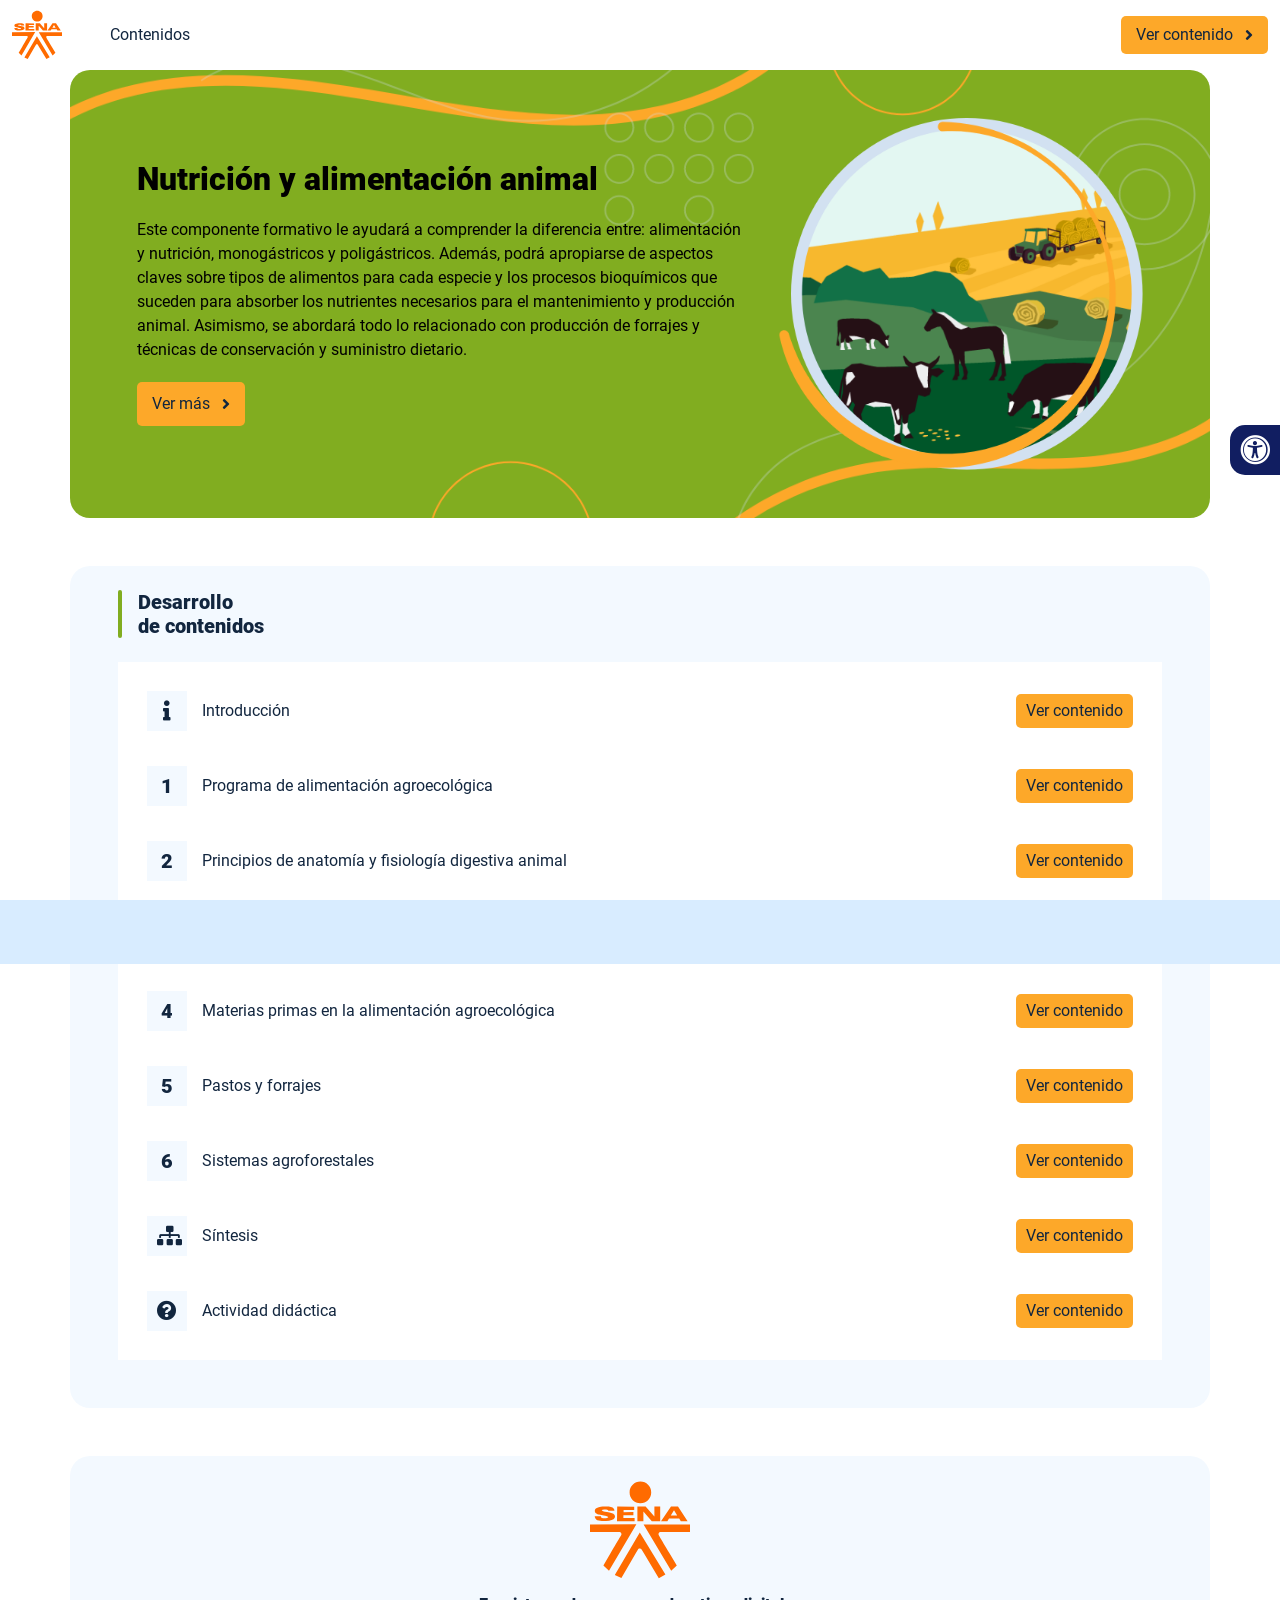
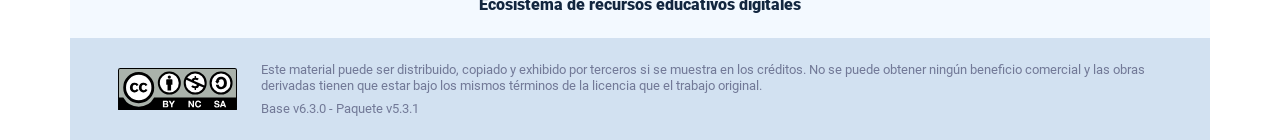
<file: index.html>
<!DOCTYPE html><html lang=""><head><meta charset="utf-8"><meta http-equiv="X-UA-Compatible" content="IE=edge"><meta name="viewport" content="width=device-width,initial-scale=1"><link rel="icon" href="favicon.ico"><title>Nutrición y alimentación animal</title><link href="css/chunk-0c047e41.3babef71.css" rel="prefetch"><link href="css/chunk-25b302c8.3babef71.css" rel="prefetch"><link href="css/chunk-26fc7596.3babef71.css" rel="prefetch"><link href="css/chunk-2d2747e2.3babef71.css" rel="prefetch"><link href="css/chunk-32334cb6.3babef71.css" rel="prefetch"><link href="css/chunk-3c57cd7b.3babef71.css" rel="prefetch"><link href="css/chunk-4f2d402a.3babef71.css" rel="prefetch"><link href="css/chunk-4fde0a08.14d1f3e8.css" rel="prefetch"><link href="css/chunk-515a8379.6dd60bd9.css" rel="prefetch"><link href="css/chunk-59974754.52a29f96.css" rel="prefetch"><link href="css/chunk-6e1e538a.126808df.css" rel="prefetch"><link href="css/chunk-766a929b.4b46c8f9.css" rel="prefetch"><link href="css/chunk-f2df7d2c.3babef71.css" rel="prefetch"><link href="css/comple.c77ce1c6.css" rel="prefetch"><link href="css/creditos.d9556710.css" rel="prefetch"><link href="css/glosario.604afac5.css" rel="prefetch"><link href="css/referencias.53dd56c1.css" rel="prefetch"><link href="js/actividad.e866136a.js" rel="prefetch"><link href="js/chunk-0206bfa0.6ea798e3.js" rel="prefetch"><link href="js/chunk-0c047e41.f8c94ea4.js" rel="prefetch"><link href="js/chunk-13a6037e.e3ae92cb.js" rel="prefetch"><link href="js/chunk-18f95272.21e103e8.js" rel="prefetch"><link href="js/chunk-25b302c8.52a77a1a.js" rel="prefetch"><link href="js/chunk-26fc7596.83f7bd24.js" rel="prefetch"><link href="js/chunk-2c06842c.5c37a9a4.js" rel="prefetch"><link href="js/chunk-2d0e96ec.0137517c.js" rel="prefetch"><link href="js/chunk-2d208d90.4214ea15.js" rel="prefetch"><link href="js/chunk-2d21d0e2.2effd95c.js" rel="prefetch"><link href="js/chunk-2d22c123.eae951e4.js" rel="prefetch"><link href="js/chunk-2d2747e2.8bf9c8c6.js" rel="prefetch"><link href="js/chunk-2e80bb9a.995b428d.js" rel="prefetch"><link href="js/chunk-319206de.aa8a822c.js" rel="prefetch"><link href="js/chunk-32334cb6.5bf96e93.js" rel="prefetch"><link href="js/chunk-3c57cd7b.e9e8c691.js" rel="prefetch"><link href="js/chunk-3d6834f6.431246e4.js" rel="prefetch"><link href="js/chunk-4cdd78c0.a78de37a.js" rel="prefetch"><link href="js/chunk-4f2d402a.55dde777.js" rel="prefetch"><link href="js/chunk-4fde0a08.925c0153.js" rel="prefetch"><link href="js/chunk-515a8379.f6494c40.js" rel="prefetch"><link href="js/chunk-53ccb27e.b62e70c6.js" rel="prefetch"><link href="js/chunk-55d286b8.ed325d22.js" rel="prefetch"><link href="js/chunk-59974754.54bc3c05.js" rel="prefetch"><link href="js/chunk-6e1e538a.7af76e6a.js" rel="prefetch"><link href="js/chunk-766a929b.f186516a.js" rel="prefetch"><link href="js/chunk-c796899c.27587da0.js" rel="prefetch"><link href="js/chunk-e8a7823a.f5b0696b.js" rel="prefetch"><link href="js/chunk-f2df7d2c.f346e065.js" rel="prefetch"><link href="js/chunk-fde47172.cef061ba.js" rel="prefetch"><link href="js/comple.63446058.js" rel="prefetch"><link href="js/creditos.b3fdea55.js" rel="prefetch"><link href="js/glosario.db47844c.js" rel="prefetch"><link href="js/intro.e7f84b2d.js" rel="prefetch"><link href="js/referencias.a75df7a0.js" rel="prefetch"><link href="js/sintesis.75ccc1e3.js" rel="prefetch"><link href="js/tema1.c2caa371.js" rel="prefetch"><link href="js/tema2.645f67f5.js" rel="prefetch"><link href="js/tema3.48a262d7.js" rel="prefetch"><link href="css/app.c248f874.css" rel="preload" as="style"><link href="css/chunk-vendors.a9d8d5e8.css" rel="preload" as="style"><link href="js/app.4cdb73a1.js" rel="preload" as="script"><link href="js/chunk-vendors.563e5049.js" rel="preload" as="script"><link href="css/chunk-vendors.a9d8d5e8.css" rel="stylesheet"><link href="css/app.c248f874.css" rel="stylesheet"></head><body><noscript><strong>We're sorry but Nutrición y alimentación animal doesn't work properly without JavaScript enabled. Please enable it to continue.</strong></noscript><div id="app"></div><script src="js/chunk-vendors.563e5049.js"></script><script src="js/app.4cdb73a1.js"></script></body></html>
</file>
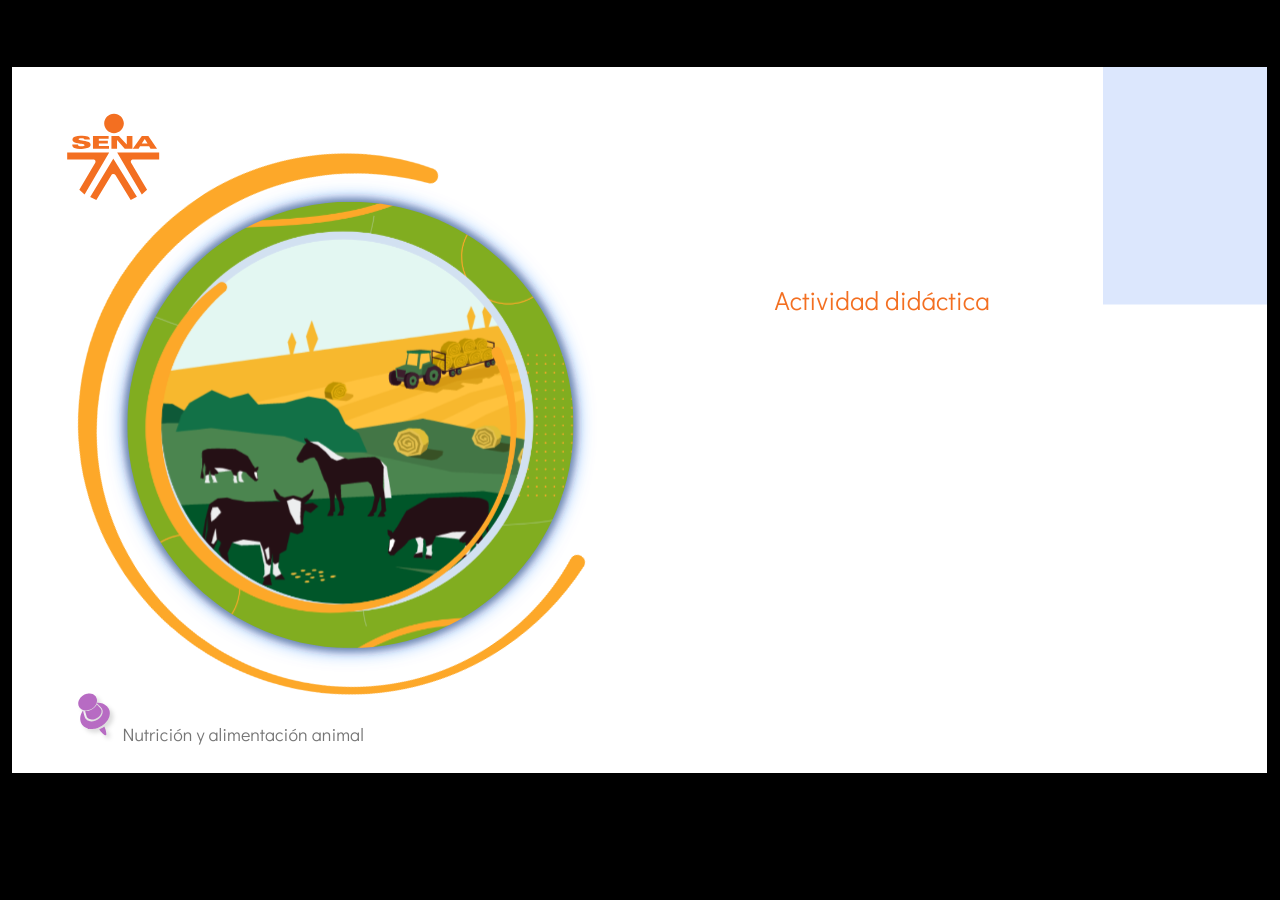
<file: actividades/actividad.html>
﻿<!doctype html>
<html lang="es">
<head>
  <meta charset="utf-8">
  <!-- Creado con Storyline 360 - http://www.articulate.com  -->
  <!-- version: 3.78.30747.0 -->
  <title>Actividad_did&#225;ctica-CF7#- T_733105_Nutrici&#243;n y alimentaci&#243;n animal</title>
  <meta http-equiv="x-ua-compatible" content="IE=edge"/>
  <meta name="viewport" content="width=device-width,initial-scale=1,user-scalable=no,shrink-to-fit=no,minimal-ui"/>
  <meta name="apple-mobile-web-app-capable" content="yes"/>
  <style>
    html, body { height: 100%; padding: 0; margin: 0 }
    #app { height: 100%; width: 100%; }
  </style>

  <script>
    window.DS = {};
    window.globals = {
      DATA_PATH_BASE: '',
      HAS_FRAME: true,
      HAS_SLIDE: true,

      lmsPresent: false,
      tinCanPresent: false,
      cmi5Present: false,
      aoSupport: false,
      scale: 'show all',
      captureRc: false,
      browserSize: 'optimal',
      bgColor: '#000000',
      features: 'AccessibleVideo,BgAudioBlip,ConnectionMessages,DropIn1,DropIn2,DropIn3,FullScreenToggle,LayerPresentAsDialog,MultipleQuizTracking,PlayerSpeedControl,StreamingVideo,UpdatedThemeEditor,UseAudioElement,VideoSync',
      themeName: 'classic',
      preloaderColor: '#FFFFFF',
      suppressAnalytics: false,
      productChannel: 'stable',
      publishSource: 'storyline',
      aid: 'aid|bfc016bd-3aec-4b60-956a-59512e57094b',
      cid: '3182ac9b-036d-497d-826b-3df831ae32f5',
      playerVersion: '3.78.30747.0',
      publishTimestamp: '2023-10-04T17:11:23.5754034Z',
      maxIosVideoElements: 10,
      connectionSettings: { mode: 'disabled' },

      
      parseParams: function(qs) {
        if (window.globals.parsedParams != null) {
          return window.globals.parsedParams;
        }
        qs = (qs || window.location.search.substr(1)).split('+').join(' ');
        var params = {},
            tokens,
            re = /[?&]?([^=]+)=([^&]*)/g;

        while (tokens = re.exec(qs)) {
          params[decodeURIComponent(tokens[1]).trim()] =
            decodeURIComponent(tokens[2]).trim();
        }
        window.globals.parsedParams = params;
        return params;
      }

    };
  </script>
  <script>
    var isIe11 = ('ActiveXObject' in window || window.MSBlobBuilder != null)
      && window.msCrypto != null && !window.ActiveXObject;
    if (isIe11) {
      window.globals.unsupportedBrowser = true;
      document.write(atob('[base64]'));
    }
  </script>
  
  <script>window.THREE = { };</script>
  
</head>
<body style="background: #000000" class="cs-HTML theme-classic">
  <!-- 360 -->
  <script>!function(){var e,i=/iPhone/i,o=/iPod/i,n=/iPad/i,t=/\biOS-universal(?:.+)Mac\b/i,r=/\bAndroid(?:.+)Mobile\b/i,a=/Android/i,d=/(?:SD4930UR|\bSilk(?:.+)Mobile\b)/i,p=/Silk/i,l=/Windows Phone/i,u=/\bWindows(?:.+)ARM\b/i,b=/BlackBerry/i,s=/BB10/i,c=/Opera Mini/i,f=/\b(CriOS|Chrome)(?:.+)Mobile/i,h=/Mobile(?:.+)Firefox\b/i,v=function(e){return void 0!==e&&"MacIntel"===e.platform&&"number"==typeof e.maxTouchPoints&&e.maxTouchPoints>1&&"undefined"==typeof MSStream};e=function(e){var m={userAgent:"",platform:"",maxTouchPoints:0};e||"undefined"==typeof navigator?"string"==typeof e?m.userAgent=e:e&&e.userAgent&&(m={userAgent:e.userAgent,platform:e.platform,maxTouchPoints:e.maxTouchPoints||0}):m={userAgent:navigator.userAgent,platform:navigator.platform,maxTouchPoints:navigator.maxTouchPoints||0};var g=m.userAgent,y=g.split("[FBAN");void 0!==y[1]&&(g=y[0]),void 0!==(y=g.split("Twitter"))[1]&&(g=y[0]);var A=function(e){return function(i){return i.test(e)}}(g),w={apple:{phone:A(i)&&!A(l),ipod:A(o),tablet:!A(i)&&(A(n)||v(m))&&!A(l),universal:A(t),device:(A(i)||A(o)||A(n)||A(t)||v(m))&&!A(l)},amazon:{phone:A(d),tablet:!A(d)&&A(p),device:A(d)||A(p)},android:{phone:!A(l)&&A(d)||!A(l)&&A(r),tablet:!A(l)&&!A(d)&&!A(r)&&(A(p)||A(a)),device:!A(l)&&(A(d)||A(p)||A(r)||A(a))||A(/\bokhttp\b/i)},windows:{phone:A(l),tablet:A(u),device:A(l)||A(u)},other:{blackberry:A(b),blackberry10:A(s),opera:A(c),firefox:A(h),chrome:A(f),device:A(b)||A(s)||A(c)||A(h)||A(f)},any:!1,phone:!1,tablet:!1};return w.any=w.apple.device||w.android.device||w.windows.device||w.other.device,w.phone=w.apple.phone||w.android.phone||w.windows.phone,w.tablet=w.apple.tablet||w.android.tablet||w.windows.tablet,w}(),"object"==typeof exports&&"undefined"!=typeof module?module.exports=e:"function"==typeof define&&define.amd?define((function(){return e})):this.isMobile=e}();
    window.isMobile.apple.tablet = window.isMobile.apple.tablet ||
      (navigator.platform === 'MacIntel' && navigator.maxTouchPoints > 1);
    window.isMobile.apple.device = window.isMobile.apple.device || window.isMobile.apple.tablet;
    window.isMobile.tablet = window.isMobile.tablet || window.isMobile.apple.tablet;
    window.isMobile.any = window.isMobile.any || window.isMobile.apple.tablet;
  </script>

  <div id="focus-sink" tabindex="-1"></div>

  <div id="preso"></div>
  <script>
    (function() {

      var classTypes = [ 'desktop', 'mobile', 'phone', 'tablet' ];

      var addDeviceClasses = function(prefix, testObj) {
        var curr, i;
        for (i = 0; i < classTypes.length; i++) {
          curr = classTypes[i];
          if (testObj[curr]) {
            document.body.classList.add(prefix + curr);
          }
        }
      };

      var params = window.globals.parseParams(),
          isDevicePreview = params.devicepreview === '1',
          isPhoneOverride = params.deviceType === 'phone' || (isDevicePreview && params.phone == '1'),
          isTabletOverride = (params.deviceType === 'tablet' || isDevicePreview) && !isPhoneOverride,
          isMobileOverride = isPhoneOverride || isTabletOverride;

      var deviceView = {
        desktop: !window.isMobile.any && !isMobileOverride,
        mobile: window.isMobile.any || isMobileOverride,
        phone: isPhoneOverride || (window.isMobile.phone && !isTabletOverride),
        tablet: isTabletOverride || window.isMobile.tablet
      };

      window.globals.deviceView = deviceView;
      window.isMobile.desktop = !window.isMobile.any;
      window.isMobile.mobile = window.isMobile.any;

      addDeviceClasses('view-', deviceView);

    })();
  </script>
  
  <script src='story_content/user.js' type=text/javascript></script>
  <div class="slide-loader"></div>

  <script>
    if (window.globals.deviceView.isMobile) { var doc = document, loader = doc.body.querySelector('.slide-loader'); [ 1, 2, 3 ].forEach(function(n) { var d = doc.createElement('div'); d.style.backgroundColor = window.globals.preloaderColor; d.classList.add('mobile-loader-dot'); d.classList.add('dot' + n); loader.appendChild(d); }); }
  </script>

  <div class="mobile-load-title-overlay" style="display: none">
    <div class="mobile-load-title">Actividad_did&#225;ctica-CF7#- T_733105_Nutrici&#243;n y alimentaci&#243;n animal</div>
  </div>

  <div class="mobile-chrome-warning"></div>

  
<style>
  .warn-connection-dialog {
    display: none;
    background: transparent;
    pointer-events: none;
    position: fixed;
    left: 0;
    top: 0;
    width: 100%;
    height: 100%;
    z-index: 999;
  }

  .warn-connection-content {
    border-radius: 4px;
    background: white;
    border: 1px solid #E7E7E7;
    color: #333333;
    box-shadow: 0 2px 4px rgba(0, 0, 0, 0.25);
    transition: all 150ms ease-out;
    position: absolute;
    white-space: nowrap;
  }

  .view-phone.is-landscape .warn-connection-content {
    left: 23px;
    bottom: 23px;
  }

  .view-tablet.is-landscape .warn-connection-content {
    left: 50%;
    top: 20px;
    transform: translateX(-50%);
  }

  .is-portrait .warn-connection-content {
    transform: translate(-50%, calc(-100% - 15px));
  }

  .warn-connection-content p {
    display: inline-block;
    margin: 0 8px 0 0;
    line-height: 33px;
    font-size: 11px;
  }

  .warn-connection-content svg {
    position: relative;
    vertical-align: middle;
    margin: 0 2px 2px 8px;
  }

  .view-desktop .warn-connection-content {
    left: 1.5em;
    bottom: 1.5em;
  }

  .view-desktop .warn-connection-content p {
    font-size: 1.1em;
  }

  .is-offline .warn-connection-dialog {
    display: block;
  }

  .is-offline .cs-panel * {
    pointer-events: none !important;
  }

  .is-offline .cs-panel {
    pointer-events: all !important;
  }

  .is-offline #nav-controls * {
    pointer-events: none !important;
  }

  .is-offline #nav-controls {
    pointer-events: all !important;
  }
</style>

<div class="warn-connection-dialog">
  <div class="warn-connection-content">
    <svg width="17" height="15" viewBox="0 0 17 15" xmlns="http://www.w3.org/2000/svg">
      <path fill="#8F0000" stroke="white" d="M16.07,12.98 L15.88,12.23 L9.51,1.21 C8.97,0.26,7.6,0.26,7.06,1.21 L0.69,12.23 C0.15,13.16,0.81,14.36,1.91,14.36 H14.65 C15.47,14.36,16.05,13.7,16.07,12.98 Z"/>
      <path fill="white" stroke="white" d="M8.58,5.5 C8.35,5.28,8.5,5.35,8.21,5.32 C8.09,5.35,7.97,5.49,7.96,5.67 C7.97,5.79,7.98,5.92,7.98,6.04 L7.98,6.04 C7.99,6.17,8,6.31,8.01,6.43 L8.01,6.44 C8.03,6.92,8.06,7.41,8.09,7.9 L8.09,7.9 C8.12,8.39,8.14,8.88,8.17,9.37 C8.17,9.39,8.18,9.42,8.2,9.44 C8.23,9.46,8.25,9.47,8.28,9.47 C8.31,9.47,8.34,9.46,8.35,9.44 C8.37,9.43,8.38,9.4,8.39,9.35 L8.39,9.34 C8.39,9.24,8.4,9.15,8.4,9.05 L8.4,9.05 C8.41,8.96,8.41,8.86,8.42,8.75 C8.43,8.44,8.45,8.12,8.47,7.81 L8.47,7.81 C8.49,7.49,8.51,7.18,8.53,6.87 C8.55,6.46,8.56,6.05,8.59,5.64 L8.6,5.62 C8.6,5.57,8.59,5.53,8.58,5.5 L8.21,5.32 Z"/>
      <circle fill="white" stroke="white" cx="8.3" cy="11.35" r="0.3"/>
    </svg>
    <p>You are offline. Trying to reconnect...</p>
  </div>
</div>

<script>
  (function() {
    window.DS.connection = {
      warningShown: false,
      assets: {},
      loadingAssetGroup: false,
      retryDelay: 500
    };

    var connectionSettings = window.globals.connectionSettings || {};

    // The `window.globals.features` variable must be set in `webpack.dev.config` when testing locally - it is not enough
    // to have it in the data - but it must be set there as well.
    var useConnectionMessages = window.AbortController != null &&
      window.location.protocol != 'file:' &&
      window.globals.features.indexOf('ConnectionMessages') != -1 &&
      connectionSettings.mode === 'normal';

    window.DS.connection.useConnectionMessages = useConnectionMessages

    var assetCount = 0;
    var checkLoadedId;


    if (useConnectionMessages && connectionSettings != null) {
      var contentEl = document.querySelector('.warn-connection-content');
      var messageEl = contentEl.querySelector('p')

      if (connectionSettings.useDarkTheme) {
        contentEl.style.borderColor = '#BABBBA';
        contentEl.style.backgroundColor = '#282828';
        contentEl.style.color = '#FFFFFF';
      }

      if (connectionSettings.message != null) {
        messageEl.textContent = window.decodeURIComponent(connectionSettings.message);
      }
    }

    function checkAssetsReady() {
      for (var i in DS.connection.assets) {
        if (!DS.connection.assets[i].success) {
          return false;
        }
      }
      return true;
    }

    function stopAssetGroup() {
      if (!useConnectionMessages) { return; }

      assetCount = 0;

      DS.connection.oldAssetGroup = DS.connection.assets;
      DS.connection.assets = {};
      DS.connection.loadingAssetGroup = false;
      clearInterval(checkLoadedId);
    }

    function startAssetGroup() {
      if (!useConnectionMessages) { return; }
      var ticks = 0;
      clearInterval(checkLoadedId);
      checkLoadedId = setInterval(function() {
        var loaded = 0;
        if (assetCount === 0 && loaded === 0) {
          clearInterval(checkLoadedId);
          return;
        }

        for (var i in DS.connection.assets) {
          if (DS.connection.assets[i].success) {
            loaded++;
          }
        }

        if (assetCount === loaded && checkAssetsReady()) {
          for (var i in DS.connection.assets) {
            if (DS.connection.assets[i].action) {
              DS.connection.assets[i].action();
            }
          }
          hideWarning();
          stopAssetGroup();
        }
      }, 100)
    }

    function requiredAsset(url, action, retry, type) {
      if (!useConnectionMessages) { return; }
      if (DS.connection.assets[url]) { return; }

      DS.connection.assets[url] = {
        success: false, action: action, retry: retry, type: type
      };
      assetCount = Object.keys(DS.connection.assets).length;
      if (!DS.connection.loadingAssetGroup) {
        startAssetGroup();
      }
      DS.connection.loadingAssetGroup = true;
    }

    function assetLoaded(url) {
      if (!useConnectionMessages) { return; }
      if (DS.connection.assets[url]) {
        DS.connection.assets[url].success = true;
      }
    }

    function assetFailed(url) {
      if (!useConnectionMessages) { return; }
      if (!DS.connection.assets[url]) {
        if (/\.js$/.test(url) && url.indexOf('transcripts') === -1) {
          setTimeout(function() {
            if (DS.connection.lastSlideLoaded != null) {
              DS.connection.lastSlideLoaded();
            }
          }, DS.connection.retryDelay);
        }
        return;
      }
      if (!DS.connection.warningShown) { showWarning(); }
      if (DS.connection.assets[url].retry) {
        setTimeout(function() {
          if (!DS.connection.assets[url].success) {
            DS.connection.assets[url].retry()
          }
        }, DS.connection.retryDelay);
      }
    }

    function hideWarning() {
      document.body.classList.remove('is-offline');
      DS.connection.warningShown = false;
    }
    DS.connection.hideWarning = hideWarning

    function showWarning(btn) {
      document.body.classList.add('is-offline')
      DS.connection.warningShown = true;
      updateWarningPosition();
    }

    function updateWarningPosition() {
      if (!DS.connection.warningShown) {
        return;
      }

      var isPortrait = document.body.classList.contains('is-portrait');
      var warningEl = document.querySelector('.warn-connection-content');

      if (isPortrait) {
        var slide = document.querySelector('.primary-slide');
        var slideRect = slide.getBoundingClientRect();

        warningEl.style.top = `${slideRect.top}px`
        warningEl.style.left = `${slideRect.left + slideRect.width / 2}px`
      } else {
        warningEl.style.top = null;
        warningEl.style.left = null;
      }

      window.requestAnimationFrame(updateWarningPosition);
    }

    // these will all be noops if the feature flag isn't set in
    // the data and `window.globals.features`
    DS.connection.requiredAsset = requiredAsset;
    DS.connection.assetLoaded = assetLoaded;
    DS.connection.assetFailed = assetFailed;
    DS.connection.stopAssetGroup = stopAssetGroup;
    DS.connection.startAssetGroup = startAssetGroup;
  })();
</script>


  <script>
    
    if (window.autoSpider && window.vInterfaceObject) {
      document.querySelector('.mobile-load-title-overlay').style.display = 'none';
    }
  </script>

  

  <link rel="stylesheet" href="html5/data/css/output.min.css" data-noprefix/>
</body>
<script src="html5/lib/scripts/bootstrapper.min.js"></script>
</html>
</file>
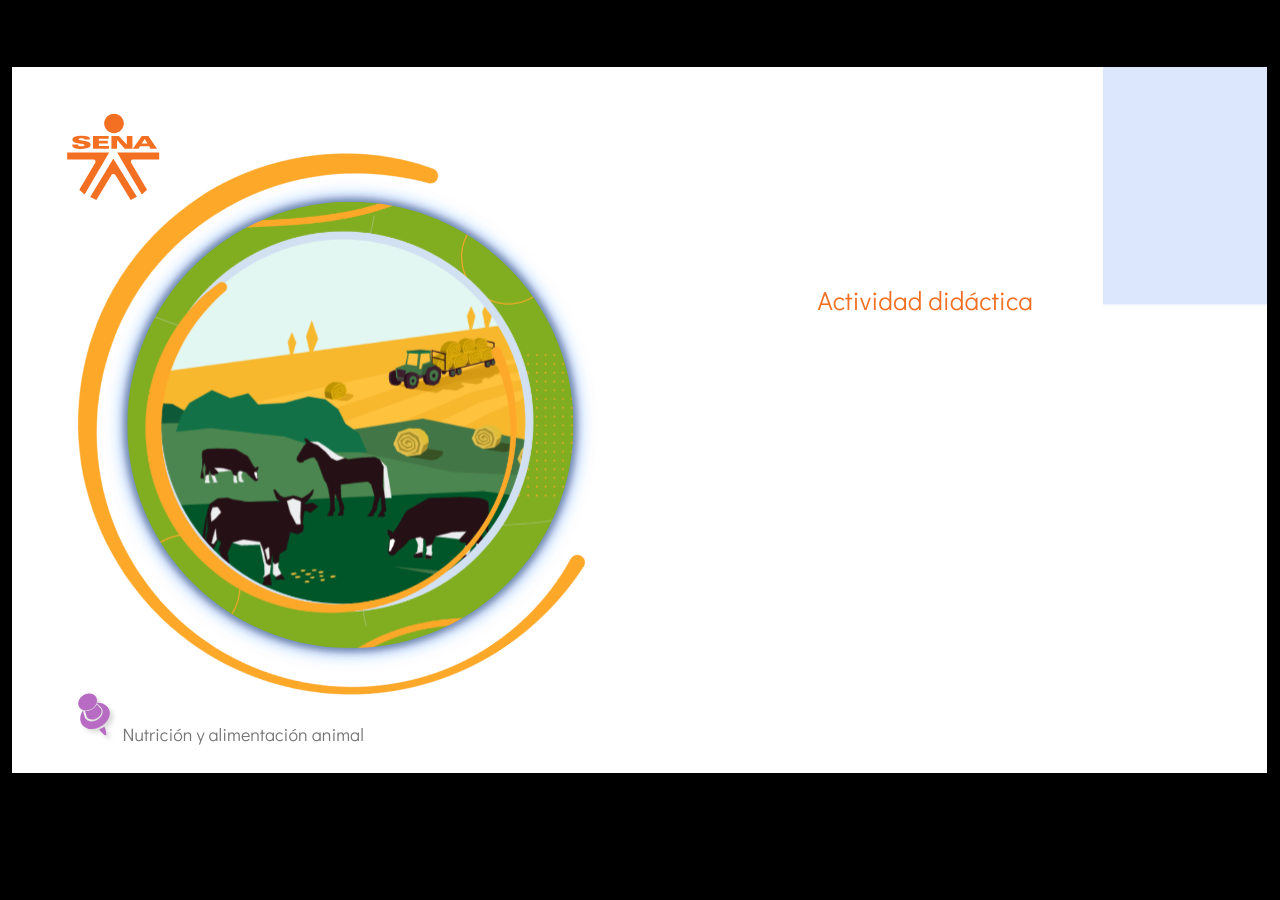
<file: actividades/Actividad_didáctica-CF7- T_733105_Nutricion y alimentacion animal - Storyline output/story.html>
﻿<!doctype html>
<html lang="es">
<head>
  <meta charset="utf-8">
  <!-- Creado con Storyline 360 - http://www.articulate.com  -->
  <!-- version: 3.69.28997.0 -->
  <title>Actividad_did&#225;ctica-CF7#- T_733105_Nutrici&#243;n y alimentaci&#243;n animal</title>
  <meta http-equiv="x-ua-compatible" content="IE=edge"/>
  <meta name="viewport" content="width=device-width,initial-scale=1,user-scalable=no,shrink-to-fit=no,minimal-ui"/>
  <meta name="apple-mobile-web-app-capable" content="yes"/>
  <style>
    html, body { height: 100%; padding: 0; margin: 0 }
    #app { height: 100%; width: 100%; }
  </style>

  <script>
    window.DS = {};
    window.globals = {
      DATA_PATH_BASE: '',
      HAS_FRAME: true,
      HAS_SLIDE: true,

      lmsPresent: false,
      tinCanPresent: false,
      cmi5Present: false,
      aoSupport: false,
      scale: 'show all',
      captureRc: false,
      browserSize: 'optimal',
      bgColor: '#000000',
      features: 'AccessibleVideo,ConnectionMessages,FullScreenToggle,InsertSvgPicture,LayerPresentAsDialog,MultipleQuizTracking,UpdatedThemeEditor',
      themeName: 'classic',
      preloaderColor: '#FFFFFF',
      suppressAnalytics: false,
      productChannel: 'stable',
      publishSource: 'storyline',
      aid: 'aid|5304b41d-7af7-4125-b8d1-83eb222823e2',
      cid: '3182ac9b-036d-497d-826b-3df831ae32f5',
      playerVersion: '3.69.28997.0',
      publishTimestamp: '2022-11-23T21:18:49.4123878Z',
      maxIosVideoElements: 10,
      connectionSettings: { },

      
      parseParams: function(qs) {
        if (window.globals.parsedParams != null) {
          return window.globals.parsedParams;
        }
        qs = (qs || window.location.search.substr(1)).split('+').join(' ');
        var params = {},
            tokens,
            re = /[?&]?([^=]+)=([^&]*)/g;

        while (tokens = re.exec(qs)) {
          params[decodeURIComponent(tokens[1]).trim()] =
            decodeURIComponent(tokens[2]).trim();
        }
        window.globals.parsedParams = params;
        return params;
      }

    };
  </script>
  <script>
    var isIe11 = ('ActiveXObject' in window || window.MSBlobBuilder != null)
      && window.msCrypto != null && !window.ActiveXObject;
    if (isIe11) {
      window.globals.unsupportedBrowser = true;
      document.write(atob('[base64]'));
    }
  </script>
  
  <script>window.THREE = { };</script>
  
</head>
<body style="background: #000000" class="cs-HTML theme-classic">
  <!-- 360 -->
  <script>!function(e){var i=/iPhone/i,o=/iPod/i,n=/iPad/i,t=/(?=.*\bAndroid\b)(?=.*\bMobile\b)/i,d=/Android/i,s=/(?=.*\bAndroid\b)(?=.*\bSD4930UR\b)/i,b=/(?=.*\bAndroid\b)(?=.*\b(?:KFOT|KFTT|KFJWI|KFJWA|KFSOWI|KFTHWI|KFTHWA|KFAPWI|KFAPWA|KFARWI|KFASWI|KFSAWI|KFSAWA)\b)/i,r=/IEMobile/i,h=/(?=.*\bWindows\b)(?=.*\bARM\b)/i,a=/BlackBerry/i,l=/BB10/i,p=/Opera Mini/i,f=/(CriOS|Chrome)(?=.*\bMobile\b)/i,u=/(?=.*\bFirefox\b)(?=.*\bMobile\b)/i,c=new RegExp("(?:Nexus 7|BNTV250|Kindle Fire|Silk|GT-P1000)","i"),w=function(e,i){return e.test(i)},A=function(e){var A=e||navigator.userAgent,v=A.split("[FBAN");if(void 0!==v[1]&&(A=v[0]),this.apple={phone:w(i,A),ipod:w(o,A),tablet:!w(i,A)&&w(n,A),device:w(i,A)||w(o,A)||w(n,A)},this.amazon={phone:w(s,A),tablet:!w(s,A)&&w(b,A),device:w(s,A)||w(b,A)},this.android={phone:w(s,A)||w(t,A),tablet:!w(s,A)&&!w(t,A)&&(w(b,A)||w(d,A)),device:w(s,A)||w(b,A)||w(t,A)||w(d,A)},this.windows={phone:w(r,A),tablet:w(h,A),device:w(r,A)||w(h,A)},this.other={blackberry:w(a,A),blackberry10:w(l,A),opera:w(p,A),firefox:w(u,A),chrome:w(f,A),device:w(a,A)||w(l,A)||w(p,A)||w(u,A)||w(f,A)},this.seven_inch=w(c,A),this.any=this.apple.device||this.android.device||this.windows.device||this.other.device||this.seven_inch,this.phone=this.apple.phone||this.android.phone||this.windows.phone,this.tablet=this.apple.tablet||this.android.tablet||this.windows.tablet,"undefined"==typeof window)return this},v=function(){var e=new A;return e.Class=A,e};"undefined"!=typeof module&&module.exports&&"undefined"==typeof window?module.exports=A:"undefined"!=typeof module&&module.exports&&"undefined"!=typeof window?module.exports=v():"function"==typeof define&&define.amd?define("isMobile",[],e.isMobile=v()):e.isMobile=v()}(this);
    window.isMobile.apple.tablet = window.isMobile.apple.tablet ||
      (navigator.platform === 'MacIntel' && navigator.maxTouchPoints > 1);
    window.isMobile.apple.device = window.isMobile.apple.device || window.isMobile.apple.tablet;
    window.isMobile.tablet = window.isMobile.tablet || window.isMobile.apple.tablet;
    window.isMobile.any = window.isMobile.any || window.isMobile.apple.tablet;
  </script>

  <div id="focus-sink" tabindex="-1"></div>

  <div id="preso"></div>
  <script>
    (function() {

      var classTypes = [ 'desktop', 'mobile', 'phone', 'tablet' ];

      var addDeviceClasses = function(prefix, testObj) {
        var curr, i;
        for (i = 0; i < classTypes.length; i++) {
          curr = classTypes[i];
          if (testObj[curr]) {
            document.body.classList.add(prefix + curr);
          }
        }
      };

      var params = window.globals.parseParams(),
          isDevicePreview = params.devicepreview === '1',
          isPhoneOverride = params.deviceType === 'phone' || (isDevicePreview && params.phone == '1'),
          isTabletOverride = (params.deviceType === 'tablet' || isDevicePreview) && !isPhoneOverride,
          isMobileOverride = isPhoneOverride || isTabletOverride;

      var deviceView = {
        desktop: !window.isMobile.any && !isMobileOverride,
        mobile: window.isMobile.any || isMobileOverride,
        phone: isPhoneOverride || (window.isMobile.phone && !isTabletOverride),
        tablet: isTabletOverride || window.isMobile.tablet
      };

      window.globals.deviceView = deviceView;
      window.isMobile.desktop = !window.isMobile.any;
      window.isMobile.mobile = window.isMobile.any;

      addDeviceClasses('view-', deviceView);

    })();
  </script>
  
  <script src='story_content/user.js' type=text/javascript></script>
  <div class="slide-loader"></div>

  <script>
    if (window.globals.deviceView.isMobile) { var doc = document, loader = doc.body.querySelector('.slide-loader'); [ 1, 2, 3 ].forEach(function(n) { var d = doc.createElement('div'); d.style.backgroundColor = window.globals.preloaderColor; d.classList.add('mobile-loader-dot'); d.classList.add('dot' + n); loader.appendChild(d); }); }
  </script>

  <div class="mobile-load-title-overlay" style="display: none">
    <div class="mobile-load-title">Actividad_did&#225;ctica-CF7#- T_733105_Nutrici&#243;n y alimentaci&#243;n animal</div>
  </div>

  <div class="mobile-chrome-warning"></div>

  
<style>
  .warn-connection-dialog {
    display: none;
    background: transparent;
    pointer-events: none;
    position: fixed;
    left: 0;
    top: 0;
    width: 100%;
    height: 100%;
    z-index: 999;
  }

  .warn-connection-content {
    border-radius: 4px;
    background: white;
    border: 1px solid #E7E7E7;
    color: #333333;
    box-shadow: 0 2px 4px rgba(0, 0, 0, 0.25);
    transition: all 150ms ease-out;
    position: absolute;
    white-space: nowrap;
  }

  .view-phone.is-landscape .warn-connection-content {
    left: 23px;
    bottom: 23px;
  }

  .view-tablet.is-landscape .warn-connection-content {
    left: 50%;
    top: 20px;
    transform: translateX(-50%);
  }

  .is-portrait .warn-connection-content {
    transform: translate(-50%, calc(-100% - 15px));
  }

  .warn-connection-content p {
    display: inline-block;
    margin: 0 8px 0 0;
    line-height: 33px;
    font-size: 11px;
  }

  .warn-connection-content svg {
    position: relative;
    vertical-align: middle;
    margin: 0 2px 2px 8px;
  }

  .view-desktop .warn-connection-content {
    left: 1.5em;
    bottom: 1.5em;
  }

  .view-desktop .warn-connection-content p {
    font-size: 1.1em;
  }

  .is-offline .warn-connection-dialog {
    display: block;
  }

  .is-offline .cs-panel * {
    pointer-events: none !important;
  }

  .is-offline .cs-panel {
    pointer-events: all !important;
  }

  .is-offline #nav-controls * {
    pointer-events: none !important;
  }

  .is-offline #nav-controls {
    pointer-events: all !important;
  }
</style>

<div class="warn-connection-dialog">
  <div class="warn-connection-content">
    <svg width="17" height="15" viewBox="0 0 17 15" xmlns="http://www.w3.org/2000/svg">
      <path fill="#8F0000" stroke="white" d="M16.07,12.98 L15.88,12.23 L9.51,1.21 C8.97,0.26,7.6,0.26,7.06,1.21 L0.69,12.23 C0.15,13.16,0.81,14.36,1.91,14.36 H14.65 C15.47,14.36,16.05,13.7,16.07,12.98 Z"/>
      <path fill="white" stroke="white" d="M8.58,5.5 C8.35,5.28,8.5,5.35,8.21,5.32 C8.09,5.35,7.97,5.49,7.96,5.67 C7.97,5.79,7.98,5.92,7.98,6.04 L7.98,6.04 C7.99,6.17,8,6.31,8.01,6.43 L8.01,6.44 C8.03,6.92,8.06,7.41,8.09,7.9 L8.09,7.9 C8.12,8.39,8.14,8.88,8.17,9.37 C8.17,9.39,8.18,9.42,8.2,9.44 C8.23,9.46,8.25,9.47,8.28,9.47 C8.31,9.47,8.34,9.46,8.35,9.44 C8.37,9.43,8.38,9.4,8.39,9.35 L8.39,9.34 C8.39,9.24,8.4,9.15,8.4,9.05 L8.4,9.05 C8.41,8.96,8.41,8.86,8.42,8.75 C8.43,8.44,8.45,8.12,8.47,7.81 L8.47,7.81 C8.49,7.49,8.51,7.18,8.53,6.87 C8.55,6.46,8.56,6.05,8.59,5.64 L8.6,5.62 C8.6,5.57,8.59,5.53,8.58,5.5 L8.21,5.32 Z"/>
      <circle fill="white" stroke="white" cx="8.3" cy="11.35" r="0.3"/>
    </svg>
    <p>You are offline. Trying to reconnect...</p>
  </div>
</div>

<script>
  (function() {
    window.DS.connection = {
      warningShown: false,
      assets: {},
      loadingAssetGroup: false,
      retryDelay: 500
    };

    // @TODO this is POC code and can be cleaned up a bit more if we move forward
    // with the feature



    // The `window.globals.features` variable must be set in `webpack.dev.config` when testing locally - it is not enough
    // to have it in the data - but it must be set there as well.
    var useConnectionMessages = window.AbortController != null &&
      window.location.protocol != 'file:' &&
      window.globals.features.indexOf('ConnectionMessages') != -1;

    window.DS.connection.useConnectionMessages = useConnectionMessages

    var assetCount = 0;
    var checkLoadedId;
    var connectionSettings = window.globals.connectionSettings;

    if (useConnectionMessages && connectionSettings != null) {
      var contentEl = document.querySelector('.warn-connection-content');
      var messageEl = contentEl.querySelector('p')

      if (connectionSettings.useDarkTheme) {
        contentEl.style.borderColor = '#BABBBA';
        contentEl.style.backgroundColor = '#282828';
        contentEl.style.color = '#FFFFFF';
      }

      if (connectionSettings.message != null) {
        messageEl.textContent = window.decodeURIComponent(connectionSettings.message);
      }
    }

    function checkAssetsReady() {
      for (var i in DS.connection.assets) {
        if (!DS.connection.assets[i].success) {
          return false;
        }
      }
      return true;
    }

    function stopAssetGroup() {
      if (!useConnectionMessages) { return; }

      assetCount = 0;

      DS.connection.oldAssetGroup = DS.connection.assets;
      DS.connection.assets = {};
      DS.connection.loadingAssetGroup = false;
      clearInterval(checkLoadedId);
    }

    function startAssetGroup() {
      if (!useConnectionMessages) { return; }
      var ticks = 0;
      clearInterval(checkLoadedId);
      checkLoadedId = setInterval(function() {
        var loaded = 0;
        if (assetCount === 0 && loaded === 0) {
          clearInterval(checkLoadedId);
          return;
        }

        for (var i in DS.connection.assets) {
          if (DS.connection.assets[i].success) {
            loaded++;
          }
        }

        if (assetCount === loaded && checkAssetsReady()) {
          for (var i in DS.connection.assets) {
            if (DS.connection.assets[i].action) {
              DS.connection.assets[i].action();
            }
          }
          hideWarning();
          stopAssetGroup();
        }
      }, 100)
    }

    function requiredAsset(url, action, retry, type) {
      if (!useConnectionMessages) { return; }
      if (DS.connection.assets[url]) { return; }

      DS.connection.assets[url] = {
        success: false, action: action, retry: retry, type: type
      };
      assetCount = Object.keys(DS.connection.assets).length;
      if (!DS.connection.loadingAssetGroup) {
        startAssetGroup();
      }
      DS.connection.loadingAssetGroup = true;
    }

    function assetLoaded(url) {
      if (!useConnectionMessages) { return; }
      if (DS.connection.assets[url]) {
        DS.connection.assets[url].success = true;
      }
    }

    function assetFailed(url) {
      if (!useConnectionMessages) { return; }
      if (!DS.connection.assets[url]) {
        if (/\.js$/.test(url)) {
          setTimeout(function() {
            if (DS.connection.lastSlideLoaded != null) {
              DS.connection.lastSlideLoaded();
            }
          }, DS.connection.retryDelay);
        }
        return;
      }
      if (!DS.connection.warningShown) { showWarning(); }
      if (DS.connection.assets[url].retry) {
        setTimeout(function() {
          if (!DS.connection.assets[url].success) {
            DS.connection.assets[url].retry()
          }
        }, DS.connection.retryDelay);
      }
    }

    function hideWarning() {
      document.body.classList.remove('is-offline');
      DS.connection.warningShown = false;
    }
    DS.connection.hideWarning = hideWarning

    function showWarning(btn) {
      document.body.classList.add('is-offline')
      DS.connection.warningShown = true;
      updateWarningPosition();
    }

    function updateWarningPosition() {
      if (!DS.connection.warningShown) {
        return;
      }

      var isPortrait = document.body.classList.contains('is-portrait');
      var warningEl = document.querySelector('.warn-connection-content');

      if (isPortrait) {
        var slide = document.querySelector('.primary-slide');
        var slideRect = slide.getBoundingClientRect();

        warningEl.style.top = `${slideRect.top}px`
        warningEl.style.left = `${slideRect.left + slideRect.width / 2}px`
      } else {
        warningEl.style.top = null;
        warningEl.style.left = null;
      }

      window.requestAnimationFrame(updateWarningPosition);
    }

    // these will all be noops if the feature flag isn't set in
    // the data and `window.globals.features`
    DS.connection.requiredAsset = requiredAsset;
    DS.connection.assetLoaded = assetLoaded;
    DS.connection.assetFailed = assetFailed;
    DS.connection.stopAssetGroup = stopAssetGroup;
    DS.connection.startAssetGroup = startAssetGroup;
  })();
</script>


  <script>
    
    if (window.autoSpider && window.vInterfaceObject) {
      document.querySelector('.mobile-load-title-overlay').style.display = 'none';
    }
  </script>

  

  <link rel="stylesheet" href="html5/data/css/output.min.css" data-noprefix/>
</body>
<script src="html5/lib/scripts/bootstrapper.min.js"></script>
</html>
</file>
<file: css/chunk-0c047e41.3babef71.css>
.actividad[data-v-22adfd6b]{background-color:#f2f2f2}.horizontal-scroll__wrapper[data-v-22adfd6b]{overflow:hidden}.horizontal-scroll[data-v-22adfd6b]{display:flex;transition:transform .5s ease-in-out;align-items:center;flex-wrap:nowrap}.horizontal-scroll[data-v-22adfd6b]:not(.row){width:100%}.horizontal-scroll--item-fw[data-v-22adfd6b]>div{flex-grow:0;flex-shrink:0;width:100%;margin:0!important}
</file>
<file: css/chunk-25b302c8.3babef71.css>
.actividad[data-v-22adfd6b]{background-color:#f2f2f2}.horizontal-scroll__wrapper[data-v-22adfd6b]{overflow:hidden}.horizontal-scroll[data-v-22adfd6b]{display:flex;transition:transform .5s ease-in-out;align-items:center;flex-wrap:nowrap}.horizontal-scroll[data-v-22adfd6b]:not(.row){width:100%}.horizontal-scroll--item-fw[data-v-22adfd6b]>div{flex-grow:0;flex-shrink:0;width:100%;margin:0!important}
</file>
<file: css/chunk-26fc7596.3babef71.css>
.actividad[data-v-22adfd6b]{background-color:#f2f2f2}.horizontal-scroll__wrapper[data-v-22adfd6b]{overflow:hidden}.horizontal-scroll[data-v-22adfd6b]{display:flex;transition:transform .5s ease-in-out;align-items:center;flex-wrap:nowrap}.horizontal-scroll[data-v-22adfd6b]:not(.row){width:100%}.horizontal-scroll--item-fw[data-v-22adfd6b]>div{flex-grow:0;flex-shrink:0;width:100%;margin:0!important}
</file>
<file: css/chunk-2d2747e2.3babef71.css>
.actividad[data-v-22adfd6b]{background-color:#f2f2f2}.horizontal-scroll__wrapper[data-v-22adfd6b]{overflow:hidden}.horizontal-scroll[data-v-22adfd6b]{display:flex;transition:transform .5s ease-in-out;align-items:center;flex-wrap:nowrap}.horizontal-scroll[data-v-22adfd6b]:not(.row){width:100%}.horizontal-scroll--item-fw[data-v-22adfd6b]>div{flex-grow:0;flex-shrink:0;width:100%;margin:0!important}
</file>
<file: css/chunk-32334cb6.3babef71.css>
.actividad[data-v-22adfd6b]{background-color:#f2f2f2}.horizontal-scroll__wrapper[data-v-22adfd6b]{overflow:hidden}.horizontal-scroll[data-v-22adfd6b]{display:flex;transition:transform .5s ease-in-out;align-items:center;flex-wrap:nowrap}.horizontal-scroll[data-v-22adfd6b]:not(.row){width:100%}.horizontal-scroll--item-fw[data-v-22adfd6b]>div{flex-grow:0;flex-shrink:0;width:100%;margin:0!important}
</file>
<file: css/chunk-3c57cd7b.3babef71.css>
.actividad[data-v-22adfd6b]{background-color:#f2f2f2}.horizontal-scroll__wrapper[data-v-22adfd6b]{overflow:hidden}.horizontal-scroll[data-v-22adfd6b]{display:flex;transition:transform .5s ease-in-out;align-items:center;flex-wrap:nowrap}.horizontal-scroll[data-v-22adfd6b]:not(.row){width:100%}.horizontal-scroll--item-fw[data-v-22adfd6b]>div{flex-grow:0;flex-shrink:0;width:100%;margin:0!important}
</file>
<file: css/chunk-4f2d402a.3babef71.css>
.actividad[data-v-22adfd6b]{background-color:#f2f2f2}.horizontal-scroll__wrapper[data-v-22adfd6b]{overflow:hidden}.horizontal-scroll[data-v-22adfd6b]{display:flex;transition:transform .5s ease-in-out;align-items:center;flex-wrap:nowrap}.horizontal-scroll[data-v-22adfd6b]:not(.row){width:100%}.horizontal-scroll--item-fw[data-v-22adfd6b]>div{flex-grow:0;flex-shrink:0;width:100%;margin:0!important}
</file>
<file: css/chunk-4fde0a08.14d1f3e8.css>
.actividad[data-v-a108b06a]{background-color:#f2f2f2}.header[data-v-a108b06a]{position:sticky;top:0;padding-top:10px;padding-bottom:10px;background-color:#fff;z-index:10010;line-height:1.1em}.header__logo[data-v-a108b06a]{width:50px}@media (max-width:576px){.header__componente-formativo[data-v-a108b06a]{font-size:.8em}}.header__menu[data-v-a108b06a]{cursor:pointer}.header__menu span[data-v-a108b06a]{font-size:.7em;display:block;line-height:1em;text-align:center;color:#111e61}.header__menu__btn[data-v-a108b06a]{width:30px;height:30px;position:relative;margin-bottom:4px}.header__menu__btn .line-1[data-v-a108b06a],.header__menu__btn .line-2[data-v-a108b06a],.header__menu__btn .line-3[data-v-a108b06a]{height:4px;width:30px;background-color:#111e61;transform-origin:center center;position:absolute;left:0;border-radius:2px}.header__menu__btn .line-1[data-v-a108b06a]{top:4px;-webkit-animation:line-1-inactive-data-v-a108b06a .5s ease-in-out forwards;animation:line-1-inactive-data-v-a108b06a .5s ease-in-out forwards}.header__menu__btn .line-2[data-v-a108b06a]{top:13px;-webkit-animation:line-2-inactive-data-v-a108b06a .5s ease-in-out forwards;animation:line-2-inactive-data-v-a108b06a .5s ease-in-out forwards}.header__menu__btn .line-3[data-v-a108b06a]{top:22px;-webkit-animation:line-3-inactive-data-v-a108b06a .5s ease-in-out forwards;animation:line-3-inactive-data-v-a108b06a .5s ease-in-out forwards}.header__menu__btn[data-v-a108b06a]:hover{cursor:pointer}.header__menu__btn--open .line-1[data-v-a108b06a]{-webkit-animation:line-1-active-data-v-a108b06a .5s ease-in-out forwards;animation:line-1-active-data-v-a108b06a .5s ease-in-out forwards}.header__menu__btn--open .line-2[data-v-a108b06a]{-webkit-animation:line-2-active-data-v-a108b06a .5s ease-in-out forwards;animation:line-2-active-data-v-a108b06a .5s ease-in-out forwards}.header__menu__btn--open .line-3[data-v-a108b06a]{-webkit-animation:line-3-active-data-v-a108b06a .5s ease-in-out forwards;animation:line-3-active-data-v-a108b06a .5s ease-in-out forwards}@-webkit-keyframes line-1-active-data-v-a108b06a{0%{transform:translate(0) rotate(0)}50%{transform:translateY(9px) rotate(0)}to{transform:translateY(9px) rotate(45deg)}}@keyframes line-1-active-data-v-a108b06a{0%{transform:translate(0) rotate(0)}50%{transform:translateY(9px) rotate(0)}to{transform:translateY(9px) rotate(45deg)}}@-webkit-keyframes line-2-active-data-v-a108b06a{0%{transform:scale(1)}to{transform:scale(0)}}@keyframes line-2-active-data-v-a108b06a{0%{transform:scale(1)}to{transform:scale(0)}}@-webkit-keyframes line-3-active-data-v-a108b06a{0%{transform:translate(0) rotate(0)}50%{transform:translateY(-9px) rotate(0)}to{transform:translateY(-9px) rotate(-45deg)}}@keyframes line-3-active-data-v-a108b06a{0%{transform:translate(0) rotate(0)}50%{transform:translateY(-9px) rotate(0)}to{transform:translateY(-9px) rotate(-45deg)}}@-webkit-keyframes line-1-inactive-data-v-a108b06a{0%{transform:translateY(9px) rotate(45deg)}50%{transform:translateY(9px) rotate(0)}to{transform:translate(0) rotate(0)}}@keyframes line-1-inactive-data-v-a108b06a{0%{transform:translateY(9px) rotate(45deg)}50%{transform:translateY(9px) rotate(0)}to{transform:translate(0) rotate(0)}}@-webkit-keyframes line-2-inactive-data-v-a108b06a{0%{transform:scale(0)}to{transform:scale(1)}}@keyframes line-2-inactive-data-v-a108b06a{0%{transform:scale(0)}to{transform:scale(1)}}@-webkit-keyframes line-3-inactive-data-v-a108b06a{0%{transform:translateY(-9px) rotate(-45deg)}50%{transform:translateY(-9px) rotate(0)}to{transform:translate(0) rotate(0)}}@keyframes line-3-inactive-data-v-a108b06a{0%{transform:translateY(-9px) rotate(-45deg)}50%{transform:translateY(-9px) rotate(0)}to{transform:translate(0) rotate(0)}}
</file>
<file: css/chunk-515a8379.6dd60bd9.css>
.actividad{background-color:#f2f2f2}.banner-interno{position:relative}.banner-interno__fondo{position:absolute;top:0;bottom:-50px;left:0;right:0;background-color:#e26c1e;background-size:cover;background-position:50%}.banner-interno__titulo{display:flex;align-items:center}.banner-interno__titulo__icono{display:block;width:32px;height:32px;border-radius:50%;background-color:#fff;position:relative}.banner-interno__titulo__icono i{color:#e26c1e;position:absolute;left:50%;top:50%;transform:translate(-50%,-50%)}.banner-interno__titulo h1,.banner-interno__titulo h2,.banner-interno__titulo h3,.banner-interno__titulo h4,.banner-interno__titulo h5,.banner-interno__titulo h6{color:#fff;line-height:1.1em}
</file>
<file: css/chunk-59974754.52a29f96.css>
.actividad{background-color:#f2f2f2}.aside-menu{position:sticky;top:70px;flex:0 0 0;width:0;min-height:calc(100vh - 70px);max-height:calc(100vh - 70px);background-color:#f3f9ff;transition:flex .5s ease-in-out,width .5s ease-in-out;overflow-x:hidden;z-index:100001}.aside-menu a{color:#111e61}.aside-menu--open{flex:0 0 300px;width:300px}.aside-menu__content{width:300px;display:flex;flex-direction:column;justify-content:space-between;min-height:calc(100vh - 70px);max-height:calc(100vh - 70px);border-right:1px solid #d8ecff}@media (max-height:800px){.aside-menu__content{min-height:800px;max-height:800px;overflow-y:auto}}.aside-menu__header{padding:10px;text-align:center;background-color:#d8ecff}.aside-menu__header h4{margin:0}.aside-menu__menu{overflow-y:auto;flex-grow:1;list-style:none;padding-left:0;margin-bottom:0}.aside-menu__menu__item--active .aside-menu__menu__item__lnk,.aside-menu__menu__item--active .aside-menu__sec-menu__item__lnk{background-color:#d8ecff;font-weight:700}.aside-menu__menu__item--sub-menu:hover,.aside-menu__menu__item:hover,.aside-menu__sec-menu__item:hover{background-color:#d8ecff}.aside-menu__menu__item--sub-menu{padding-left:10px}.aside-menu__menu__item--sub-menu--active .aside-menu__menu__item__lnk,.aside-menu__menu__item--sub-menu--active .aside-menu__sec-menu__item__lnk{background-color:#d8ecff;font-weight:700;position:relative}.aside-menu__menu__item--sub-menu--active .aside-menu__menu__item__lnk:before,.aside-menu__menu__item--sub-menu--active .aside-menu__sec-menu__item__lnk:before{content:"";display:block;position:absolute;left:0;bottom:0;top:0;width:4px;border-radius:2px;background-color:#81ad20}.aside-menu__menu__item__lnk,.aside-menu__sec-menu__item__lnk{display:flex;align-items:center;padding:10px 15px;line-height:1.1em}.aside-menu__menu__item__lnk i,.aside-menu__menu__item__lnk span,.aside-menu__sec-menu__item__lnk i,.aside-menu__sec-menu__item__lnk span{margin-right:10px}.aside-menu__menu__item__lnk i:last-child,.aside-menu__menu__item__lnk span:last-child,.aside-menu__sec-menu__item__lnk i:last-child,.aside-menu__sec-menu__item__lnk span:last-child{margin-right:0}.aside-menu__sec-menu{background-color:#d8ecff;padding:10px 0;flex-shrink:0;margin-bottom:0}.aside-menu__sec-menu__item{padding:10px 15px}.aside-menu__sec-menu__item__lnk{padding:0;border-radius:1em}.aside-menu__sec-menu__item__lnk i{display:block;width:2em;height:2em;padding:.5em 0;text-align:center;background-color:#fff;border-radius:50%}.aside-menu__sec-menu__item__lnk:hover{background-color:#fff}@media (max-width:992px){.aside-menu{position:fixed;top:70px}}@media (max-width:576px){.aside-menu__sec-menu{padding-bottom:110px}}
</file>
<file: css/chunk-6e1e538a.126808df.css>
.actividad[data-v-4f6b7c58]{background-color:#f2f2f2}.accesibilidad[data-v-4f6b7c58]{position:fixed;right:0;top:50vh;height:50px;background-color:#111e61;border-top-left-radius:15px;border-bottom-left-radius:15px;transform:translateY(-50%) translateX(100%) translateX(-50px);overflow:hidden;transition:transform .3s ease-in-out,height .3s ease-in-out}.accesibilidad[data-v-4f6b7c58]:hover{transform:translateY(-50%) translateX(0);height:12.75rem}.accesibilidad [data-v-4f6b7c58]{color:#fff}.accesibilidad__menu__content .accesibilidad__menu__item[data-v-4f6b7c58]{cursor:pointer}.accesibilidad__menu__content .accesibilidad__menu__item[data-v-4f6b7c58]:hover{background-color:#273685}.accesibilidad__menu__content .accesibilidad__menu__item[data-v-4f6b7c58]:last-child{border:none}.accesibilidad__menu__item[data-v-4f6b7c58]{display:flex;align-items:center;padding:10px;border-bottom:1px solid #273685;line-height:1em;-webkit-user-select:none;-moz-user-select:none;-ms-user-select:none;user-select:none}.accesibilidad__menu i[data-v-4f6b7c58]{font-size:30px;font-style:normal;margin-right:10px;line-height:1em}.accesibilidad__menu img[data-v-4f6b7c58]{width:30px;margin-right:10px}
</file>
<file: css/chunk-766a929b.4b46c8f9.css>
.actividad{background-color:#f2f2f2}.barra-avance{display:flex;align-items:center;justify-content:space-between;position:fixed;bottom:0;left:0;width:100%;padding:10px;background-color:#d8ecff;transition:transform .5s ease-in-out;z-index:100000}.barra-avance__barra{margin:0 20px;flex:1;position:relative;max-width:800px}.barra-avance__barra--amarilla,.barra-avance__barra--blanca{height:4px}.barra-avance__barra--amarilla:after,.barra-avance__barra--amarilla:before,.barra-avance__barra--blanca:after,.barra-avance__barra--blanca:before{content:"";display:block;width:10px;height:10px;border-radius:50%;position:absolute;top:50%}.barra-avance__barra--amarilla:before,.barra-avance__barra--blanca:before{left:0;transform:translate(-50%,-50%)}.barra-avance__barra--amarilla:after,.barra-avance__barra--blanca:after{right:0;transform:translate(50%,-50%)}.barra-avance__barra--blanca,.barra-avance__barra--blanca:after,.barra-avance__barra--blanca:before{background-color:#fff}.barra-avance__barra--amarilla{position:absolute;width:100%;top:0;background-color:#fda829}.barra-avance__barra--amarilla:after,.barra-avance__barra--amarilla:before{background-color:#fda829}.barra-avance__boton--regresar{background-color:#b0c0d2}.barra-avance__boton--regresar span{color:#111e61!important}.barra-avance__boton--disable{opacity:0;pointer-events:none}.barra-avance--open{transform:translateY(0)}.barra-avance--close{transform:translateY(100%)}
</file>
<file: css/chunk-f2df7d2c.3babef71.css>
.actividad[data-v-22adfd6b]{background-color:#f2f2f2}.horizontal-scroll__wrapper[data-v-22adfd6b]{overflow:hidden}.horizontal-scroll[data-v-22adfd6b]{display:flex;transition:transform .5s ease-in-out;align-items:center;flex-wrap:nowrap}.horizontal-scroll[data-v-22adfd6b]:not(.row){width:100%}.horizontal-scroll--item-fw[data-v-22adfd6b]>div{flex-grow:0;flex-shrink:0;width:100%;margin:0!important}
</file>
<file: css/comple.c77ce1c6.css>
.banner-interno{position:relative}.banner-interno__fondo{position:absolute;top:0;bottom:-50px;left:0;right:0;background-color:#e26c1e;background-size:cover;background-position:50%}.banner-interno__titulo{display:flex;align-items:center}.banner-interno__titulo__icono{display:block;width:32px;height:32px;border-radius:50%;background-color:#fff;position:relative}.banner-interno__titulo__icono i{color:#e26c1e;position:absolute;left:50%;top:50%;transform:translate(-50%,-50%)}.banner-interno__titulo h1,.banner-interno__titulo h2,.banner-interno__titulo h3,.banner-interno__titulo h4,.banner-interno__titulo h5,.banner-interno__titulo h6{color:#fff;line-height:1.1em}.actividad{background-color:#f2f2f2}.complementario__enlaces{display:flex;justify-content:center;flex-wrap:wrap}.complementario__enlaces a{margin:0 5px}.complementario__btn{font-size:1.5em;line-height:1em}table{width:calc(100% - 1px);min-width:800px}table thead{background-color:#d8ecff}table thead th{border-color:#d8ecff}table td,table th{padding:25px 20px;text-align:center}
</file>
<file: css/creditos.d9556710.css>
.banner-interno{position:relative}.banner-interno__fondo{position:absolute;top:0;bottom:-50px;left:0;right:0;background-color:#e26c1e;background-size:cover;background-position:50%}.banner-interno__titulo{display:flex;align-items:center}.banner-interno__titulo__icono{display:block;width:32px;height:32px;border-radius:50%;background-color:#fff;position:relative}.banner-interno__titulo__icono i{color:#e26c1e;position:absolute;left:50%;top:50%;transform:translate(-50%,-50%)}.banner-interno__titulo h1,.banner-interno__titulo h2,.banner-interno__titulo h3,.banner-interno__titulo h4,.banner-interno__titulo h5,.banner-interno__titulo h6{color:#fff;line-height:1.1em}.actividad{background-color:#f2f2f2}.creditos-vista .tarjeta.credito{background-color:#d2e1f1}.creditos{color:#727997;overflow-x:auto}.creditos__item{min-width:490px}.creditos p{line-height:1.3em;margin-bottom:0;color:#727997}.creditos__titulo{font-weight:700;background-color:#d2e1f1;padding:5px 10px;border-top-radius:5px;border-top-left-radius:5px;border-top-right-radius:5px}.creditos table td,.creditos table th{border-color:#d2e1f1}
</file>
<file: css/glosario.604afac5.css>
.banner-interno{position:relative}.banner-interno__fondo{position:absolute;top:0;bottom:-50px;left:0;right:0;background-color:#e26c1e;background-size:cover;background-position:50%}.banner-interno__titulo{display:flex;align-items:center}.banner-interno__titulo__icono{display:block;width:32px;height:32px;border-radius:50%;background-color:#fff;position:relative}.banner-interno__titulo__icono i{color:#e26c1e;position:absolute;left:50%;top:50%;transform:translate(-50%,-50%)}.banner-interno__titulo h1,.banner-interno__titulo h2,.banner-interno__titulo h3,.banner-interno__titulo h4,.banner-interno__titulo h5,.banner-interno__titulo h6{color:#fff;line-height:1.1em}.actividad{background-color:#f2f2f2}.glosario__letra-item{display:flex}.glosario__letra-item__texto{padding-top:5px}.glosario__letra-item__letra__icono{width:32px;height:32px;position:relative;line-height:1em;border-radius:50%;background-color:#d2e1f1}.glosario__letra-item__letra__icono span{position:absolute;left:50%;top:50%;transform:translate(-50%,-50%);font-size:1.1em;font-weight:900}
</file>
<file: css/referencias.53dd56c1.css>
.banner-interno{position:relative}.banner-interno__fondo{position:absolute;top:0;bottom:-50px;left:0;right:0;background-color:#e26c1e;background-size:cover;background-position:50%}.banner-interno__titulo{display:flex;align-items:center}.banner-interno__titulo__icono{display:block;width:32px;height:32px;border-radius:50%;background-color:#fff;position:relative}.banner-interno__titulo__icono i{color:#e26c1e;position:absolute;left:50%;top:50%;transform:translate(-50%,-50%)}.banner-interno__titulo h1,.banner-interno__titulo h2,.banner-interno__titulo h3,.banner-interno__titulo h4,.banner-interno__titulo h5,.banner-interno__titulo h6{color:#fff;line-height:1.1em}.actividad{background-color:#f2f2f2}.referencias__item:last-child hr{display:none}.referencias__item a{color:#2196f3;text-decoration:underline;overflow-wrap:break-word}
</file>
<file: css/app.c248f874.css>
*,:after,:before{box-sizing:inherit}html{height:100%;line-height:1.15;box-sizing:border-box;-webkit-font-smoothing:antialiased;-moz-osx-font-smoothing:grayscale;-webkit-text-size-adjust:100%;-ms-text-size-adjust:100%;text-rendering:optimizeLegibility}a,abbr,acronym,address,applet,article,aside,audio,b,big,blockquote,body,canvas,caption,center,cite,code,dd,del,details,dfn,div,dl,dt,em,embed,fieldset,figcaption,figure,footer,form,h1,h2,h3,h4,h5,h6,header,hgroup,html,i,iframe,img,ins,kbd,label,legend,li,mark,menu,nav,object,ol,output,p,pre,q,ruby,s,samp,section,small,span,strike,strong,sub,summary,sup,table,tbody,td,tfoot,th,thead,time,tr,tt,u,ul,var,video{margin:0;padding:0;border:0;outline:0;background:transparent;vertical-align:baseline}article,aside,details,figcaption,figure,footer,header,main,menu,nav,section,summary{display:block}[hidden],template{display:none}hr{box-sizing:content-box;height:0;border-bottom:1px solid #e8e8e8;border-left:0;border-right:0;border-top:0;margin:1.5em 0;overflow:visible}[hidden]{display:none}a{font-family:Roboto,sans-serif;font-size:1em;font-weight:400;text-decoration:none;color:#12263f;background-color:transparent;transition:all .15s ease-in-out;-webkit-text-decoration-skip:objects}a:active,a:hover{outline-width:0}a:active,a:focus,a:hover{color:#000}[type=button],[type=reset],[type=submit],button{-webkit-appearance:none;-moz-appearance:none;appearance:none;cursor:pointer;display:inline-block;vertical-align:middle;border:0;border-radius:5px;color:#12263f;background-color:#fda829;font-family:Roboto,sans-serif;font-weight:400;font-size:1em;-webkit-font-smoothing:antialiased;line-height:1em;white-space:nowrap;text-decoration:none;text-transform:none;padding:.75em 1.5em;margin:0;-webkit-user-select:none;-moz-user-select:none;-ms-user-select:none;user-select:none;overflow:visible;transition:background-color .15s ease-in-out}[type=button]:focus,[type=button]:hover,[type=reset]:focus,[type=reset]:hover,[type=submit]:focus,[type=submit]:hover,button:focus,button:hover{background-color:#fda829;color:#12263f}[type=button]:disabled,[type=reset]:disabled,[type=submit]:disabled,button:disabled{cursor:not-allowed;opacity:.5}[type=button]:disabled:hover,[type=reset]:disabled:hover,[type=submit]:disabled:hover,button:disabled:hover{background-color:#fda829}input,select,textarea{margin:0;display:block;font-family:Roboto,sans-serif;font-size:16px}input{overflow:visible}[type=color],[type=date],[type=datetime-local],[type=datetime],[type=email],[type=month],[type=number],[type=password],[type=search],[type=tel],[type=text],[type=time],[type=url],[type=week],input:not([type]),select,select[multiple],textarea{background-color:#fff;border:1px solid #e8e8e8;border-radius:5px;box-shadow:inset 0 1px 3px rgba(0,0,0,.06);box-sizing:inherit;margin-bottom:.75em;padding:.5em;transition:border-color .15s ease-in-out;width:100%}[type=color]:hover,[type=date]:hover,[type=datetime-local]:hover,[type=datetime]:hover,[type=email]:hover,[type=month]:hover,[type=number]:hover,[type=password]:hover,[type=search]:hover,[type=tel]:hover,[type=text]:hover,[type=time]:hover,[type=url]:hover,[type=week]:hover,input:not([type]):hover,select:hover,select[multiple]:hover,textarea:hover{border-color:shade(#e8e8e8,20%)}[type=color]:focus,[type=date]:focus,[type=datetime-local]:focus,[type=datetime]:focus,[type=email]:focus,[type=month]:focus,[type=number]:focus,[type=password]:focus,[type=search]:focus,[type=tel]:focus,[type=text]:focus,[type=time]:focus,[type=url]:focus,[type=week]:focus,input:not([type]):focus,select:focus,select[multiple]:focus,textarea:focus{border-color:#81ad20;box-shadow:inset 0 1px 3px rgba(0,0,0,.06),0 0 5px rgba(204,97,26,.7);outline:none}[type=color]:disabled,[type=date]:disabled,[type=datetime-local]:disabled,[type=datetime]:disabled,[type=email]:disabled,[type=month]:disabled,[type=number]:disabled,[type=password]:disabled,[type=search]:disabled,[type=tel]:disabled,[type=text]:disabled,[type=time]:disabled,[type=url]:disabled,[type=week]:disabled,input:not([type]):disabled,select:disabled,select[multiple]:disabled,textarea:disabled{background-color:shade(#fff,5%);cursor:not-allowed}[type=color]:disabled:hover,[type=date]:disabled:hover,[type=datetime-local]:disabled:hover,[type=datetime]:disabled:hover,[type=email]:disabled:hover,[type=month]:disabled:hover,[type=number]:disabled:hover,[type=password]:disabled:hover,[type=search]:disabled:hover,[type=tel]:disabled:hover,[type=text]:disabled:hover,[type=time]:disabled:hover,[type=url]:disabled:hover,[type=week]:disabled:hover,input:not([type]):disabled:hover,select:disabled:hover,select[multiple]:disabled:hover,textarea:disabled:hover{border:1px solid #e8e8e8}select{text-transform:none;max-width:100%;border-radius:5px}::-webkit-file-upload-button{background-color:#fda829;border:none;cursor:pointer;color:#12263f;border-radius:5px;padding:.75em 1.5em}::-webkit-file-upload-button:hover{background-color:#fda829}optgroup{font-weight:700}fieldset{border:1px solid #e8e8e8;background-color:transparent;padding:1.5em;-webkit-margin-start:0;-webkit-margin-end:0;-webkit-padding-before:1.5em;-webkit-padding-start:1.5em;-webkit-padding-end:1.5em;-webkit-padding-after:1.5em}legend{box-sizing:border-box;color:inherit;display:table;max-width:100%;padding:0;white-space:normal;font-weight:600;-webkit-padding-start:0;-webkit-padding-end:0}label,legend{margin-bottom:.375em}label{display:block;font-size:1em;font-family:Roboto,sans-serif;font-weight:900}textarea{overflow:auto;resize:vertical}[type=checkbox],[type=radio]{box-sizing:border-box;padding:0;display:inline;margin-right:.375em}[type=number]::-webkit-inner-spin-button,[type=number]::-webkit-outer-spin-button{height:auto}[type=search]{-webkit-appearance:textfield;outline-offset:-2px}[type=search]::-webkit-search-cancel-button,[type=search]::-webkit-search-decoration{-webkit-appearance:none;-moz-appearance:none}::-moz-placeholder{color:#999}:-ms-input-placeholder{color:#999}::placeholder{color:#999}::-webkit-file-upload-button{-webkit-appearance:button;-moz-appearance:button;font:inherit}[type=file]{margin-bottom:.75em;width:100%}[type=button],[type=reset],[type=submit],button{-webkit-appearance:button}[type=button]::-moz-focus-inner,[type=reset]::-moz-focus-inner,[type=submit]::-moz-focus-inner,button::-moz-focus-inner{border-style:none;padding:0}[type=button]:-moz-focusring,[type=reset]:-moz-focusring,[type=submit]:-moz-focusring,button:-moz-focusring{outline:1px dotted ButtonText}progress{vertical-align:baseline}ol,ul{list-style:none;margin-bottom:1em}dt{font-weight:700}figure,img,picture,svg{margin:0;width:100%;max-width:100%}figcaption{display:block;background-color:#e8e8e8;padding:.75em 1.5em;font-size:.8em;font-weight:700}img,svg{display:block;border-style:none}svg:not(:root){overflow:hidden}audio,canvas,progress,video{display:inline-block}audio:not([controls]){display:none;height:0}template{display:none}table{border-collapse:collapse;border-spacing:0;table-layout:fixed;width:100%}td,th,tr{vertical-align:middle}td,th{border:1px solid #e8e8e8;padding:.75em}th{font-size:.875em;line-height:1.2}td{line-height:1.5}body{font-size:16px;font-weight:400;line-height:1.5}body,h1,h2,h3,h4,h5,h6{color:#12263f;font-family:Roboto,sans-serif}h1,h2,h3,h4,h5,h6{font-weight:900;line-height:1.2;margin:0 0 .75em}h1{font-size:2em}h2{font-size:1.5em}h3{font-size:1.25em}h4{font-size:1.125em}h5{font-size:1em}h6{font-size:.875em}p{font-family:Roboto,sans-serif;font-size:1em;font-weight:400;line-height:1.5;color:#12263f;margin-bottom:1em}b,strong{font-weight:700}dfn,em,i{font-style:italic}br{line-height:2em}u{text-decoration:underline}code,kbd,pre,samp{color:#727997;font-family:Lucida Console,Courier New,monospace;font-size:1em}sub,sup{font-size:75%;line-height:0;position:relative;vertical-align:baseline}sub{bottom:-.25em}sup{top:-.5em}small{font-size:80%}mark{background-color:#ffeb3b;color:#000}abbr[title]{border-bottom:none;text-decoration:underline;-webkit-text-decoration:underline dotted;text-decoration:underline dotted}blockquote,q{quotes:none}::selection{background:#2196f3!important;color:#fff!important;text-shadow:none}::-moz-selection{background:#2196f3!important;color:#fff!important;text-shadow:none}img::selection{background:transparent}img::-moz-selection{background:transparent}body{-webkit-tap-highlight-color:#2196F3!important}details,menu{display:block}summary{display:list-item}@media print{*,:after,:before,:first-letter,:first-line{background:transparent!important;color:#000!important;box-shadow:none!important;text-shadow:none!important}a,a:visited{text-decoration:underline}a[href]:after{content:" (" attr(href) ")"}a abbr[title]:after{content:" (" attr(title) ")"}a[href^="#"]:after,a[href^="javascript:"]:after{content:""}blockquote,pre{border:1px solid #999;page-break-inside:avoid}thead{display:table-header-group}img,tr{page-break-inside:avoid}img{max-width:100%!important}h2,h3,p{orphans:3;widows:3}h2,h3{page-break-after:avoid}}[data-aos][data-aos][data-aos-duration="50"],body[data-aos-duration="50"] [data-aos]{transition-duration:50ms}[data-aos][data-aos][data-aos-delay="50"],body[data-aos-delay="50"] [data-aos]{transition-delay:0s}[data-aos][data-aos][data-aos-delay="50"].aos-animate,body[data-aos-delay="50"] [data-aos].aos-animate{transition-delay:50ms}[data-aos][data-aos][data-aos-duration="100"],body[data-aos-duration="100"] [data-aos]{transition-duration:.1s}[data-aos][data-aos][data-aos-delay="100"],body[data-aos-delay="100"] [data-aos]{transition-delay:0s}[data-aos][data-aos][data-aos-delay="100"].aos-animate,body[data-aos-delay="100"] [data-aos].aos-animate{transition-delay:.1s}[data-aos][data-aos][data-aos-duration="150"],body[data-aos-duration="150"] [data-aos]{transition-duration:.15s}[data-aos][data-aos][data-aos-delay="150"],body[data-aos-delay="150"] [data-aos]{transition-delay:0s}[data-aos][data-aos][data-aos-delay="150"].aos-animate,body[data-aos-delay="150"] [data-aos].aos-animate{transition-delay:.15s}[data-aos][data-aos][data-aos-duration="200"],body[data-aos-duration="200"] [data-aos]{transition-duration:.2s}[data-aos][data-aos][data-aos-delay="200"],body[data-aos-delay="200"] [data-aos]{transition-delay:0s}[data-aos][data-aos][data-aos-delay="200"].aos-animate,body[data-aos-delay="200"] [data-aos].aos-animate{transition-delay:.2s}[data-aos][data-aos][data-aos-duration="250"],body[data-aos-duration="250"] [data-aos]{transition-duration:.25s}[data-aos][data-aos][data-aos-delay="250"],body[data-aos-delay="250"] [data-aos]{transition-delay:0s}[data-aos][data-aos][data-aos-delay="250"].aos-animate,body[data-aos-delay="250"] [data-aos].aos-animate{transition-delay:.25s}[data-aos][data-aos][data-aos-duration="300"],body[data-aos-duration="300"] [data-aos]{transition-duration:.3s}[data-aos][data-aos][data-aos-delay="300"],body[data-aos-delay="300"] [data-aos]{transition-delay:0s}[data-aos][data-aos][data-aos-delay="300"].aos-animate,body[data-aos-delay="300"] [data-aos].aos-animate{transition-delay:.3s}[data-aos][data-aos][data-aos-duration="350"],body[data-aos-duration="350"] [data-aos]{transition-duration:.35s}[data-aos][data-aos][data-aos-delay="350"],body[data-aos-delay="350"] [data-aos]{transition-delay:0s}[data-aos][data-aos][data-aos-delay="350"].aos-animate,body[data-aos-delay="350"] [data-aos].aos-animate{transition-delay:.35s}[data-aos][data-aos][data-aos-duration="400"],body[data-aos-duration="400"] [data-aos]{transition-duration:.4s}[data-aos][data-aos][data-aos-delay="400"],body[data-aos-delay="400"] [data-aos]{transition-delay:0s}[data-aos][data-aos][data-aos-delay="400"].aos-animate,body[data-aos-delay="400"] [data-aos].aos-animate{transition-delay:.4s}[data-aos][data-aos][data-aos-duration="450"],body[data-aos-duration="450"] [data-aos]{transition-duration:.45s}[data-aos][data-aos][data-aos-delay="450"],body[data-aos-delay="450"] [data-aos]{transition-delay:0s}[data-aos][data-aos][data-aos-delay="450"].aos-animate,body[data-aos-delay="450"] [data-aos].aos-animate{transition-delay:.45s}[data-aos][data-aos][data-aos-duration="500"],body[data-aos-duration="500"] [data-aos]{transition-duration:.5s}[data-aos][data-aos][data-aos-delay="500"],body[data-aos-delay="500"] [data-aos]{transition-delay:0s}[data-aos][data-aos][data-aos-delay="500"].aos-animate,body[data-aos-delay="500"] [data-aos].aos-animate{transition-delay:.5s}[data-aos][data-aos][data-aos-duration="550"],body[data-aos-duration="550"] [data-aos]{transition-duration:.55s}[data-aos][data-aos][data-aos-delay="550"],body[data-aos-delay="550"] [data-aos]{transition-delay:0s}[data-aos][data-aos][data-aos-delay="550"].aos-animate,body[data-aos-delay="550"] [data-aos].aos-animate{transition-delay:.55s}[data-aos][data-aos][data-aos-duration="600"],body[data-aos-duration="600"] [data-aos]{transition-duration:.6s}[data-aos][data-aos][data-aos-delay="600"],body[data-aos-delay="600"] [data-aos]{transition-delay:0s}[data-aos][data-aos][data-aos-delay="600"].aos-animate,body[data-aos-delay="600"] [data-aos].aos-animate{transition-delay:.6s}[data-aos][data-aos][data-aos-duration="650"],body[data-aos-duration="650"] [data-aos]{transition-duration:.65s}[data-aos][data-aos][data-aos-delay="650"],body[data-aos-delay="650"] [data-aos]{transition-delay:0s}[data-aos][data-aos][data-aos-delay="650"].aos-animate,body[data-aos-delay="650"] [data-aos].aos-animate{transition-delay:.65s}[data-aos][data-aos][data-aos-duration="700"],body[data-aos-duration="700"] [data-aos]{transition-duration:.7s}[data-aos][data-aos][data-aos-delay="700"],body[data-aos-delay="700"] [data-aos]{transition-delay:0s}[data-aos][data-aos][data-aos-delay="700"].aos-animate,body[data-aos-delay="700"] [data-aos].aos-animate{transition-delay:.7s}[data-aos][data-aos][data-aos-duration="750"],body[data-aos-duration="750"] [data-aos]{transition-duration:.75s}[data-aos][data-aos][data-aos-delay="750"],body[data-aos-delay="750"] [data-aos]{transition-delay:0s}[data-aos][data-aos][data-aos-delay="750"].aos-animate,body[data-aos-delay="750"] [data-aos].aos-animate{transition-delay:.75s}[data-aos][data-aos][data-aos-duration="800"],body[data-aos-duration="800"] [data-aos]{transition-duration:.8s}[data-aos][data-aos][data-aos-delay="800"],body[data-aos-delay="800"] [data-aos]{transition-delay:0s}[data-aos][data-aos][data-aos-delay="800"].aos-animate,body[data-aos-delay="800"] [data-aos].aos-animate{transition-delay:.8s}[data-aos][data-aos][data-aos-duration="850"],body[data-aos-duration="850"] [data-aos]{transition-duration:.85s}[data-aos][data-aos][data-aos-delay="850"],body[data-aos-delay="850"] [data-aos]{transition-delay:0s}[data-aos][data-aos][data-aos-delay="850"].aos-animate,body[data-aos-delay="850"] [data-aos].aos-animate{transition-delay:.85s}[data-aos][data-aos][data-aos-duration="900"],body[data-aos-duration="900"] [data-aos]{transition-duration:.9s}[data-aos][data-aos][data-aos-delay="900"],body[data-aos-delay="900"] [data-aos]{transition-delay:0s}[data-aos][data-aos][data-aos-delay="900"].aos-animate,body[data-aos-delay="900"] [data-aos].aos-animate{transition-delay:.9s}[data-aos][data-aos][data-aos-duration="950"],body[data-aos-duration="950"] [data-aos]{transition-duration:.95s}[data-aos][data-aos][data-aos-delay="950"],body[data-aos-delay="950"] [data-aos]{transition-delay:0s}[data-aos][data-aos][data-aos-delay="950"].aos-animate,body[data-aos-delay="950"] [data-aos].aos-animate{transition-delay:.95s}[data-aos][data-aos][data-aos-duration="1000"],body[data-aos-duration="1000"] [data-aos]{transition-duration:1s}[data-aos][data-aos][data-aos-delay="1000"],body[data-aos-delay="1000"] [data-aos]{transition-delay:0s}[data-aos][data-aos][data-aos-delay="1000"].aos-animate,body[data-aos-delay="1000"] [data-aos].aos-animate{transition-delay:1s}[data-aos][data-aos][data-aos-duration="1050"],body[data-aos-duration="1050"] [data-aos]{transition-duration:1.05s}[data-aos][data-aos][data-aos-delay="1050"],body[data-aos-delay="1050"] [data-aos]{transition-delay:0s}[data-aos][data-aos][data-aos-delay="1050"].aos-animate,body[data-aos-delay="1050"] [data-aos].aos-animate{transition-delay:1.05s}[data-aos][data-aos][data-aos-duration="1100"],body[data-aos-duration="1100"] [data-aos]{transition-duration:1.1s}[data-aos][data-aos][data-aos-delay="1100"],body[data-aos-delay="1100"] [data-aos]{transition-delay:0s}[data-aos][data-aos][data-aos-delay="1100"].aos-animate,body[data-aos-delay="1100"] [data-aos].aos-animate{transition-delay:1.1s}[data-aos][data-aos][data-aos-duration="1150"],body[data-aos-duration="1150"] [data-aos]{transition-duration:1.15s}[data-aos][data-aos][data-aos-delay="1150"],body[data-aos-delay="1150"] [data-aos]{transition-delay:0s}[data-aos][data-aos][data-aos-delay="1150"].aos-animate,body[data-aos-delay="1150"] [data-aos].aos-animate{transition-delay:1.15s}[data-aos][data-aos][data-aos-duration="1200"],body[data-aos-duration="1200"] [data-aos]{transition-duration:1.2s}[data-aos][data-aos][data-aos-delay="1200"],body[data-aos-delay="1200"] [data-aos]{transition-delay:0s}[data-aos][data-aos][data-aos-delay="1200"].aos-animate,body[data-aos-delay="1200"] [data-aos].aos-animate{transition-delay:1.2s}[data-aos][data-aos][data-aos-duration="1250"],body[data-aos-duration="1250"] [data-aos]{transition-duration:1.25s}[data-aos][data-aos][data-aos-delay="1250"],body[data-aos-delay="1250"] [data-aos]{transition-delay:0s}[data-aos][data-aos][data-aos-delay="1250"].aos-animate,body[data-aos-delay="1250"] [data-aos].aos-animate{transition-delay:1.25s}[data-aos][data-aos][data-aos-duration="1300"],body[data-aos-duration="1300"] [data-aos]{transition-duration:1.3s}[data-aos][data-aos][data-aos-delay="1300"],body[data-aos-delay="1300"] [data-aos]{transition-delay:0s}[data-aos][data-aos][data-aos-delay="1300"].aos-animate,body[data-aos-delay="1300"] [data-aos].aos-animate{transition-delay:1.3s}[data-aos][data-aos][data-aos-duration="1350"],body[data-aos-duration="1350"] [data-aos]{transition-duration:1.35s}[data-aos][data-aos][data-aos-delay="1350"],body[data-aos-delay="1350"] [data-aos]{transition-delay:0s}[data-aos][data-aos][data-aos-delay="1350"].aos-animate,body[data-aos-delay="1350"] [data-aos].aos-animate{transition-delay:1.35s}[data-aos][data-aos][data-aos-duration="1400"],body[data-aos-duration="1400"] [data-aos]{transition-duration:1.4s}[data-aos][data-aos][data-aos-delay="1400"],body[data-aos-delay="1400"] [data-aos]{transition-delay:0s}[data-aos][data-aos][data-aos-delay="1400"].aos-animate,body[data-aos-delay="1400"] [data-aos].aos-animate{transition-delay:1.4s}[data-aos][data-aos][data-aos-duration="1450"],body[data-aos-duration="1450"] [data-aos]{transition-duration:1.45s}[data-aos][data-aos][data-aos-delay="1450"],body[data-aos-delay="1450"] [data-aos]{transition-delay:0s}[data-aos][data-aos][data-aos-delay="1450"].aos-animate,body[data-aos-delay="1450"] [data-aos].aos-animate{transition-delay:1.45s}[data-aos][data-aos][data-aos-duration="1500"],body[data-aos-duration="1500"] [data-aos]{transition-duration:1.5s}[data-aos][data-aos][data-aos-delay="1500"],body[data-aos-delay="1500"] [data-aos]{transition-delay:0s}[data-aos][data-aos][data-aos-delay="1500"].aos-animate,body[data-aos-delay="1500"] [data-aos].aos-animate{transition-delay:1.5s}[data-aos][data-aos][data-aos-duration="1550"],body[data-aos-duration="1550"] [data-aos]{transition-duration:1.55s}[data-aos][data-aos][data-aos-delay="1550"],body[data-aos-delay="1550"] [data-aos]{transition-delay:0s}[data-aos][data-aos][data-aos-delay="1550"].aos-animate,body[data-aos-delay="1550"] [data-aos].aos-animate{transition-delay:1.55s}[data-aos][data-aos][data-aos-duration="1600"],body[data-aos-duration="1600"] [data-aos]{transition-duration:1.6s}[data-aos][data-aos][data-aos-delay="1600"],body[data-aos-delay="1600"] [data-aos]{transition-delay:0s}[data-aos][data-aos][data-aos-delay="1600"].aos-animate,body[data-aos-delay="1600"] [data-aos].aos-animate{transition-delay:1.6s}[data-aos][data-aos][data-aos-duration="1650"],body[data-aos-duration="1650"] [data-aos]{transition-duration:1.65s}[data-aos][data-aos][data-aos-delay="1650"],body[data-aos-delay="1650"] [data-aos]{transition-delay:0s}[data-aos][data-aos][data-aos-delay="1650"].aos-animate,body[data-aos-delay="1650"] [data-aos].aos-animate{transition-delay:1.65s}[data-aos][data-aos][data-aos-duration="1700"],body[data-aos-duration="1700"] [data-aos]{transition-duration:1.7s}[data-aos][data-aos][data-aos-delay="1700"],body[data-aos-delay="1700"] [data-aos]{transition-delay:0s}[data-aos][data-aos][data-aos-delay="1700"].aos-animate,body[data-aos-delay="1700"] [data-aos].aos-animate{transition-delay:1.7s}[data-aos][data-aos][data-aos-duration="1750"],body[data-aos-duration="1750"] [data-aos]{transition-duration:1.75s}[data-aos][data-aos][data-aos-delay="1750"],body[data-aos-delay="1750"] [data-aos]{transition-delay:0s}[data-aos][data-aos][data-aos-delay="1750"].aos-animate,body[data-aos-delay="1750"] [data-aos].aos-animate{transition-delay:1.75s}[data-aos][data-aos][data-aos-duration="1800"],body[data-aos-duration="1800"] [data-aos]{transition-duration:1.8s}[data-aos][data-aos][data-aos-delay="1800"],body[data-aos-delay="1800"] [data-aos]{transition-delay:0s}[data-aos][data-aos][data-aos-delay="1800"].aos-animate,body[data-aos-delay="1800"] [data-aos].aos-animate{transition-delay:1.8s}[data-aos][data-aos][data-aos-duration="1850"],body[data-aos-duration="1850"] [data-aos]{transition-duration:1.85s}[data-aos][data-aos][data-aos-delay="1850"],body[data-aos-delay="1850"] [data-aos]{transition-delay:0s}[data-aos][data-aos][data-aos-delay="1850"].aos-animate,body[data-aos-delay="1850"] [data-aos].aos-animate{transition-delay:1.85s}[data-aos][data-aos][data-aos-duration="1900"],body[data-aos-duration="1900"] [data-aos]{transition-duration:1.9s}[data-aos][data-aos][data-aos-delay="1900"],body[data-aos-delay="1900"] [data-aos]{transition-delay:0s}[data-aos][data-aos][data-aos-delay="1900"].aos-animate,body[data-aos-delay="1900"] [data-aos].aos-animate{transition-delay:1.9s}[data-aos][data-aos][data-aos-duration="1950"],body[data-aos-duration="1950"] [data-aos]{transition-duration:1.95s}[data-aos][data-aos][data-aos-delay="1950"],body[data-aos-delay="1950"] [data-aos]{transition-delay:0s}[data-aos][data-aos][data-aos-delay="1950"].aos-animate,body[data-aos-delay="1950"] [data-aos].aos-animate{transition-delay:1.95s}[data-aos][data-aos][data-aos-duration="2000"],body[data-aos-duration="2000"] [data-aos]{transition-duration:2s}[data-aos][data-aos][data-aos-delay="2000"],body[data-aos-delay="2000"] [data-aos]{transition-delay:0s}[data-aos][data-aos][data-aos-delay="2000"].aos-animate,body[data-aos-delay="2000"] [data-aos].aos-animate{transition-delay:2s}[data-aos][data-aos][data-aos-duration="2050"],body[data-aos-duration="2050"] [data-aos]{transition-duration:2.05s}[data-aos][data-aos][data-aos-delay="2050"],body[data-aos-delay="2050"] [data-aos]{transition-delay:0s}[data-aos][data-aos][data-aos-delay="2050"].aos-animate,body[data-aos-delay="2050"] [data-aos].aos-animate{transition-delay:2.05s}[data-aos][data-aos][data-aos-duration="2100"],body[data-aos-duration="2100"] [data-aos]{transition-duration:2.1s}[data-aos][data-aos][data-aos-delay="2100"],body[data-aos-delay="2100"] [data-aos]{transition-delay:0s}[data-aos][data-aos][data-aos-delay="2100"].aos-animate,body[data-aos-delay="2100"] [data-aos].aos-animate{transition-delay:2.1s}[data-aos][data-aos][data-aos-duration="2150"],body[data-aos-duration="2150"] [data-aos]{transition-duration:2.15s}[data-aos][data-aos][data-aos-delay="2150"],body[data-aos-delay="2150"] [data-aos]{transition-delay:0s}[data-aos][data-aos][data-aos-delay="2150"].aos-animate,body[data-aos-delay="2150"] [data-aos].aos-animate{transition-delay:2.15s}[data-aos][data-aos][data-aos-duration="2200"],body[data-aos-duration="2200"] [data-aos]{transition-duration:2.2s}[data-aos][data-aos][data-aos-delay="2200"],body[data-aos-delay="2200"] [data-aos]{transition-delay:0s}[data-aos][data-aos][data-aos-delay="2200"].aos-animate,body[data-aos-delay="2200"] [data-aos].aos-animate{transition-delay:2.2s}[data-aos][data-aos][data-aos-duration="2250"],body[data-aos-duration="2250"] [data-aos]{transition-duration:2.25s}[data-aos][data-aos][data-aos-delay="2250"],body[data-aos-delay="2250"] [data-aos]{transition-delay:0s}[data-aos][data-aos][data-aos-delay="2250"].aos-animate,body[data-aos-delay="2250"] [data-aos].aos-animate{transition-delay:2.25s}[data-aos][data-aos][data-aos-duration="2300"],body[data-aos-duration="2300"] [data-aos]{transition-duration:2.3s}[data-aos][data-aos][data-aos-delay="2300"],body[data-aos-delay="2300"] [data-aos]{transition-delay:0s}[data-aos][data-aos][data-aos-delay="2300"].aos-animate,body[data-aos-delay="2300"] [data-aos].aos-animate{transition-delay:2.3s}[data-aos][data-aos][data-aos-duration="2350"],body[data-aos-duration="2350"] [data-aos]{transition-duration:2.35s}[data-aos][data-aos][data-aos-delay="2350"],body[data-aos-delay="2350"] [data-aos]{transition-delay:0s}[data-aos][data-aos][data-aos-delay="2350"].aos-animate,body[data-aos-delay="2350"] [data-aos].aos-animate{transition-delay:2.35s}[data-aos][data-aos][data-aos-duration="2400"],body[data-aos-duration="2400"] [data-aos]{transition-duration:2.4s}[data-aos][data-aos][data-aos-delay="2400"],body[data-aos-delay="2400"] [data-aos]{transition-delay:0s}[data-aos][data-aos][data-aos-delay="2400"].aos-animate,body[data-aos-delay="2400"] [data-aos].aos-animate{transition-delay:2.4s}[data-aos][data-aos][data-aos-duration="2450"],body[data-aos-duration="2450"] [data-aos]{transition-duration:2.45s}[data-aos][data-aos][data-aos-delay="2450"],body[data-aos-delay="2450"] [data-aos]{transition-delay:0s}[data-aos][data-aos][data-aos-delay="2450"].aos-animate,body[data-aos-delay="2450"] [data-aos].aos-animate{transition-delay:2.45s}[data-aos][data-aos][data-aos-duration="2500"],body[data-aos-duration="2500"] [data-aos]{transition-duration:2.5s}[data-aos][data-aos][data-aos-delay="2500"],body[data-aos-delay="2500"] [data-aos]{transition-delay:0s}[data-aos][data-aos][data-aos-delay="2500"].aos-animate,body[data-aos-delay="2500"] [data-aos].aos-animate{transition-delay:2.5s}[data-aos][data-aos][data-aos-duration="2550"],body[data-aos-duration="2550"] [data-aos]{transition-duration:2.55s}[data-aos][data-aos][data-aos-delay="2550"],body[data-aos-delay="2550"] [data-aos]{transition-delay:0s}[data-aos][data-aos][data-aos-delay="2550"].aos-animate,body[data-aos-delay="2550"] [data-aos].aos-animate{transition-delay:2.55s}[data-aos][data-aos][data-aos-duration="2600"],body[data-aos-duration="2600"] [data-aos]{transition-duration:2.6s}[data-aos][data-aos][data-aos-delay="2600"],body[data-aos-delay="2600"] [data-aos]{transition-delay:0s}[data-aos][data-aos][data-aos-delay="2600"].aos-animate,body[data-aos-delay="2600"] [data-aos].aos-animate{transition-delay:2.6s}[data-aos][data-aos][data-aos-duration="2650"],body[data-aos-duration="2650"] [data-aos]{transition-duration:2.65s}[data-aos][data-aos][data-aos-delay="2650"],body[data-aos-delay="2650"] [data-aos]{transition-delay:0s}[data-aos][data-aos][data-aos-delay="2650"].aos-animate,body[data-aos-delay="2650"] [data-aos].aos-animate{transition-delay:2.65s}[data-aos][data-aos][data-aos-duration="2700"],body[data-aos-duration="2700"] [data-aos]{transition-duration:2.7s}[data-aos][data-aos][data-aos-delay="2700"],body[data-aos-delay="2700"] [data-aos]{transition-delay:0s}[data-aos][data-aos][data-aos-delay="2700"].aos-animate,body[data-aos-delay="2700"] [data-aos].aos-animate{transition-delay:2.7s}[data-aos][data-aos][data-aos-duration="2750"],body[data-aos-duration="2750"] [data-aos]{transition-duration:2.75s}[data-aos][data-aos][data-aos-delay="2750"],body[data-aos-delay="2750"] [data-aos]{transition-delay:0s}[data-aos][data-aos][data-aos-delay="2750"].aos-animate,body[data-aos-delay="2750"] [data-aos].aos-animate{transition-delay:2.75s}[data-aos][data-aos][data-aos-duration="2800"],body[data-aos-duration="2800"] [data-aos]{transition-duration:2.8s}[data-aos][data-aos][data-aos-delay="2800"],body[data-aos-delay="2800"] [data-aos]{transition-delay:0s}[data-aos][data-aos][data-aos-delay="2800"].aos-animate,body[data-aos-delay="2800"] [data-aos].aos-animate{transition-delay:2.8s}[data-aos][data-aos][data-aos-duration="2850"],body[data-aos-duration="2850"] [data-aos]{transition-duration:2.85s}[data-aos][data-aos][data-aos-delay="2850"],body[data-aos-delay="2850"] [data-aos]{transition-delay:0s}[data-aos][data-aos][data-aos-delay="2850"].aos-animate,body[data-aos-delay="2850"] [data-aos].aos-animate{transition-delay:2.85s}[data-aos][data-aos][data-aos-duration="2900"],body[data-aos-duration="2900"] [data-aos]{transition-duration:2.9s}[data-aos][data-aos][data-aos-delay="2900"],body[data-aos-delay="2900"] [data-aos]{transition-delay:0s}[data-aos][data-aos][data-aos-delay="2900"].aos-animate,body[data-aos-delay="2900"] [data-aos].aos-animate{transition-delay:2.9s}[data-aos][data-aos][data-aos-duration="2950"],body[data-aos-duration="2950"] [data-aos]{transition-duration:2.95s}[data-aos][data-aos][data-aos-delay="2950"],body[data-aos-delay="2950"] [data-aos]{transition-delay:0s}[data-aos][data-aos][data-aos-delay="2950"].aos-animate,body[data-aos-delay="2950"] [data-aos].aos-animate{transition-delay:2.95s}[data-aos][data-aos][data-aos-duration="3000"],body[data-aos-duration="3000"] [data-aos]{transition-duration:3s}[data-aos][data-aos][data-aos-delay="3000"],body[data-aos-delay="3000"] [data-aos]{transition-delay:0s}[data-aos][data-aos][data-aos-delay="3000"].aos-animate,body[data-aos-delay="3000"] [data-aos].aos-animate{transition-delay:3s}[data-aos]{pointer-events:none}[data-aos].aos-animate{pointer-events:auto}[data-aos][data-aos][data-aos-easing=linear],body[data-aos-easing=linear] [data-aos]{transition-timing-function:cubic-bezier(.25,.25,.75,.75)}[data-aos][data-aos][data-aos-easing=ease],body[data-aos-easing=ease] [data-aos]{transition-timing-function:ease}[data-aos][data-aos][data-aos-easing=ease-in],body[data-aos-easing=ease-in] [data-aos]{transition-timing-function:ease-in}[data-aos][data-aos][data-aos-easing=ease-out],body[data-aos-easing=ease-out] [data-aos]{transition-timing-function:ease-out}[data-aos][data-aos][data-aos-easing=ease-in-out],body[data-aos-easing=ease-in-out] [data-aos]{transition-timing-function:ease-in-out}[data-aos][data-aos][data-aos-easing=ease-in-back],body[data-aos-easing=ease-in-back] [data-aos]{transition-timing-function:cubic-bezier(.6,-.28,.735,.045)}[data-aos][data-aos][data-aos-easing=ease-out-back],body[data-aos-easing=ease-out-back] [data-aos]{transition-timing-function:cubic-bezier(.175,.885,.32,1.275)}[data-aos][data-aos][data-aos-easing=ease-in-out-back],body[data-aos-easing=ease-in-out-back] [data-aos]{transition-timing-function:cubic-bezier(.68,-.55,.265,1.55)}[data-aos][data-aos][data-aos-easing=ease-in-sine],body[data-aos-easing=ease-in-sine] [data-aos]{transition-timing-function:cubic-bezier(.47,0,.745,.715)}[data-aos][data-aos][data-aos-easing=ease-out-sine],body[data-aos-easing=ease-out-sine] [data-aos]{transition-timing-function:cubic-bezier(.39,.575,.565,1)}[data-aos][data-aos][data-aos-easing=ease-in-out-sine],body[data-aos-easing=ease-in-out-sine] [data-aos]{transition-timing-function:cubic-bezier(.445,.05,.55,.95)}[data-aos][data-aos][data-aos-easing=ease-in-quad],body[data-aos-easing=ease-in-quad] [data-aos]{transition-timing-function:cubic-bezier(.55,.085,.68,.53)}[data-aos][data-aos][data-aos-easing=ease-out-quad],body[data-aos-easing=ease-out-quad] [data-aos]{transition-timing-function:cubic-bezier(.25,.46,.45,.94)}[data-aos][data-aos][data-aos-easing=ease-in-out-quad],body[data-aos-easing=ease-in-out-quad] [data-aos]{transition-timing-function:cubic-bezier(.455,.03,.515,.955)}[data-aos][data-aos][data-aos-easing=ease-in-cubic],body[data-aos-easing=ease-in-cubic] [data-aos]{transition-timing-function:cubic-bezier(.55,.085,.68,.53)}[data-aos][data-aos][data-aos-easing=ease-out-cubic],body[data-aos-easing=ease-out-cubic] [data-aos]{transition-timing-function:cubic-bezier(.25,.46,.45,.94)}[data-aos][data-aos][data-aos-easing=ease-in-out-cubic],body[data-aos-easing=ease-in-out-cubic] [data-aos]{transition-timing-function:cubic-bezier(.455,.03,.515,.955)}[data-aos][data-aos][data-aos-easing=ease-in-quart],body[data-aos-easing=ease-in-quart] [data-aos]{transition-timing-function:cubic-bezier(.55,.085,.68,.53)}[data-aos][data-aos][data-aos-easing=ease-out-quart],body[data-aos-easing=ease-out-quart] [data-aos]{transition-timing-function:cubic-bezier(.25,.46,.45,.94)}[data-aos][data-aos][data-aos-easing=ease-in-out-quart],body[data-aos-easing=ease-in-out-quart] [data-aos]{transition-timing-function:cubic-bezier(.455,.03,.515,.955)}@media screen{html:not(.no-js) [data-aos^=fade][data-aos^=fade]{opacity:0;transition-property:opacity,transform}html:not(.no-js) [data-aos^=fade][data-aos^=fade].aos-animate{opacity:1;transform:none}html:not(.no-js) [data-aos=fade-up]{transform:translate3d(0,100px,0)}html:not(.no-js) [data-aos=fade-down]{transform:translate3d(0,-100px,0)}html:not(.no-js) [data-aos=fade-right]{transform:translate3d(-100px,0,0)}html:not(.no-js) [data-aos=fade-left]{transform:translate3d(100px,0,0)}html:not(.no-js) [data-aos=fade-up-right]{transform:translate3d(-100px,100px,0)}html:not(.no-js) [data-aos=fade-up-left]{transform:translate3d(100px,100px,0)}html:not(.no-js) [data-aos=fade-down-right]{transform:translate3d(-100px,-100px,0)}html:not(.no-js) [data-aos=fade-down-left]{transform:translate3d(100px,-100px,0)}html:not(.no-js) [data-aos^=zoom][data-aos^=zoom]{opacity:0;transition-property:opacity,transform}html:not(.no-js) [data-aos^=zoom][data-aos^=zoom].aos-animate{opacity:1;transform:translateZ(0) scale(1)}html:not(.no-js) [data-aos=zoom-in]{transform:scale(.6)}html:not(.no-js) [data-aos=zoom-in-up]{transform:translate3d(0,100px,0) scale(.6)}html:not(.no-js) [data-aos=zoom-in-down]{transform:translate3d(0,-100px,0) scale(.6)}html:not(.no-js) [data-aos=zoom-in-right]{transform:translate3d(-100px,0,0) scale(.6)}html:not(.no-js) [data-aos=zoom-in-left]{transform:translate3d(100px,0,0) scale(.6)}html:not(.no-js) [data-aos=zoom-out]{transform:scale(1.2)}html:not(.no-js) [data-aos=zoom-out-up]{transform:translate3d(0,100px,0) scale(1.2)}html:not(.no-js) [data-aos=zoom-out-down]{transform:translate3d(0,-100px,0) scale(1.2)}html:not(.no-js) [data-aos=zoom-out-right]{transform:translate3d(-100px,0,0) scale(1.2)}html:not(.no-js) [data-aos=zoom-out-left]{transform:translate3d(100px,0,0) scale(1.2)}html:not(.no-js) [data-aos^=flip][data-aos^=flip]{-webkit-backface-visibility:hidden;backface-visibility:hidden;transition-property:transform}html:not(.no-js) [data-aos=flip-left]{transform:perspective(2500px) rotateY(-100deg)}html:not(.no-js) [data-aos=flip-left].aos-animate{transform:perspective(2500px) rotateY(0)}html:not(.no-js) [data-aos=flip-right]{transform:perspective(2500px) rotateY(100deg)}html:not(.no-js) [data-aos=flip-right].aos-animate{transform:perspective(2500px) rotateY(0)}html:not(.no-js) [data-aos=flip-up]{transform:perspective(2500px) rotateX(-100deg)}html:not(.no-js) [data-aos=flip-up].aos-animate{transform:perspective(2500px) rotateX(0)}html:not(.no-js) [data-aos=flip-down]{transform:perspective(2500px) rotateX(100deg)}html:not(.no-js) [data-aos=flip-down].aos-animate{transform:perspective(2500px) rotateX(0)}}.actividad{background-color:#f2f2f2}.acordion{position:relative}.acordion__header{display:flex;align-items:center;margin-bottom:25px;cursor:pointer;justify-content:space-between}.acordion__accion__btn--a,.acordion__accion__btn--b{width:40px;height:40px;border-radius:50%;position:relative}.acordion__accion__btn--a i,.acordion__accion__btn--b i{position:absolute;top:50%;left:50%;transform:translate(-50%,-50%)}.acordion__accion__btn--a{background-color:#fff;box-shadow:0 3px 5px 0 rgba(17,30,97,.3)}.acordion__accion__btn--b{border:1px solid #111e61}.acordion__contenido{overflow:hidden;transition:height .5s ease-in-out}.acordion .indicador__container{transform:translateY(15px)}.bloque-texto-a{position:relative}.bloque-texto-a:before{content:"";display:block;position:absolute;top:0;bottom:0;left:50%;right:0}.bloque-texto-a>div{position:relative}.bloque-texto-a.color-primario,.bloque-texto-a__texto{background-color:#fff}.bloque-texto-a.color-primario:before{background-color:#e26c1e}.bloque-texto-a.color-secundario{background-color:#27e0cc}.bloque-texto-a.color-secundario:before{background-color:#148d80}.bloque-texto-a.color-acento-contenido{background-color:#bde369}.bloque-texto-a.color-acento-contenido:before{background-color:#81ad20}.bloque-texto-a.color-acento-botones{background-color:#fee6c1}.bloque-texto-a.color-acento-botones:before{background-color:#fda829}.bloque-texto-b{position:relative}.bloque-texto-b:before{content:"";display:block;position:absolute;top:40%;bottom:0;left:35%;right:0}.bloque-texto-b__texto{position:relative}.bloque-texto-b__texto *{display:inline}.bloque-texto-b i{font-size:2.5em;color:#81ad20}.bloque-texto-b i:first-of-type{margin-right:15px}.bloque-texto-b i:last-of-type{margin-left:15px;vertical-align:text-top}.bloque-texto-b.color-primario:before{background-color:#e26c1e}.bloque-texto-b.color-secundario:before{background-color:#148d80}.bloque-texto-b.color-acento-contenido:before{background-color:#81ad20}.bloque-texto-b.color-acento-botones:before{background-color:#fda829}.bloque-texto-c i{font-size:2.5em;color:#81ad20}.bloque-texto-c:after{content:"";display:block;width:30px;height:30px;background-color:#81ad20;position:relative;left:calc(100% - 30px)}.bloque-texto-c.color-primario{background-color:#e26c1e}.bloque-texto-c.color-secundario{background-color:#148d80}.bloque-texto-c.color-acento-contenido{background-color:#81ad20}.bloque-texto-c.color-acento-botones{background-color:#fda829}.bloque-texto-d{border-top:1px solid #81ad20;position:relative}.bloque-texto-d:before{content:"";display:block;position:absolute;top:40%;bottom:0;left:35%;right:0}.bloque-texto-d__texto{position:relative}.bloque-texto-d__texto *{display:inline}.bloque-texto-d i{font-size:2.5em;color:#81ad20}.bloque-texto-d i:first-of-type{margin-right:15px}.bloque-texto-d i:last-of-type{margin-left:15px;vertical-align:text-top}.bloque-texto-d__autor,.bloque-texto-e__autor{text-align:right;position:relative}.bloque-texto-d.color-primario:before{background-color:#e26c1e}.bloque-texto-d.color-secundario:before{background-color:#148d80}.bloque-texto-d.color-acento-contenido:before{background-color:#81ad20}.bloque-texto-d.color-acento-botones:before{background-color:#fda829}.bloque-texto-e__texto *{display:inline}.bloque-texto-e i{font-size:2.5em;color:#81ad20}.bloque-texto-e i:first-of-type{margin-right:15px}.bloque-texto-e i:last-of-type{margin-left:15px;vertical-align:text-top}.bloque-texto-e.color-primario{background-color:#e26c1e}.bloque-texto-e.color-secundario{background-color:#148d80}.bloque-texto-e.color-acento-contenido{background-color:#81ad20}.bloque-texto-e.color-acento-botones{background-color:#fda829}.bloque-texto-f{display:flex;flex-direction:column;position:relative;padding-bottom:50px}.bloque-texto-f:before{content:"";display:block;position:absolute;top:0;left:0;right:0;bottom:50px}.bloque-texto-f__comillas{position:static}.bloque-texto-f__comillas i{position:absolute;font-size:2.5em;color:#81ad20}.bloque-texto-f__comillas i:first-of-type{margin-right:15px;top:0;left:40px;transform:translate(-50%,-50%)}.bloque-texto-f__comillas i:last-of-type{margin-left:15px;vertical-align:text-top;top:calc(100% - 50px);right:10px;margin:0;transform:translate(-50%,-50%)}.bloque-texto-f__texto{position:relative}.bloque-texto-f__texto *{display:inline}.bloque-texto-f__autor{text-align:center;position:relative}.bloque-texto-f__avatar{position:relative;height:50px}.bloque-texto-f__avatar__img{background-color:#fff;position:absolute;top:0;left:50%;transform:translateX(-50%);width:100px;border-radius:50%;overflow:hidden;border:5px solid #fff;box-shadow:0 0 10px 0 rgba(0,0,0,.3)}.bloque-texto-f.color-primario:before{background-color:#e26c1e}.bloque-texto-f.color-secundario:before{background-color:#148d80}.bloque-texto-f.color-acento-contenido:before{background-color:#81ad20}.bloque-texto-f.color-acento-botones:before{background-color:#fda829}.bloque-texto-g{position:relative;display:flex;justify-content:flex-end}.bloque-texto-g__img{width:50%;position:absolute;top:0;left:0;bottom:0;background-position:50%;background-size:cover}.bloque-texto-g__texto{position:relative;width:60%;background-color:hsla(0,0%,100%,.95)}.bloque-texto-g__texto *{display:inline}@media (max-width:992px){.bloque-texto-g{padding-top:40%!important}.bloque-texto-g__img{width:100%;height:50%}.bloque-texto-g__texto{width:100%}}@media (max-width:576px){.bloque-texto-g{padding-top:200px!important}.bloque-texto-g__img{height:250px}}.bloque-texto-g.color-primario{background-color:#e26c1e}.bloque-texto-g.color-secundario{background-color:#148d80}.bloque-texto-g.color-acento-contenido{background-color:#81ad20}.bloque-texto-g.color-acento-botones{background-color:#fda829}.tabs-a__tab{display:block;width:100%;text-align:left;background-color:#d8ecff;padding:15px 20px;border-radius:5px;color:#111e61;line-height:1.2em}.tabs-a__tab__text{overflow:hidden;text-overflow:ellipsis}.tabs-a__tab:last-child{margin-bottom:0!important}.tabs-a__tab:active,.tabs-a__tab:focus,.tabs-a__tab:hover{color:#111e61}.tabs-a__tab__selected{font-weight:700}@media (min-width:992px){.tabs-a__tab__selected{position:relative}.tabs-a__tab__selected:before{content:"";display:block;position:absolute;right:0;top:50%;width:15px;height:15px;transform:translate(5px,-50%) rotate(45deg);background-color:#fda829}}.tabs-a__content-item{opacity:0}.tabs-a__content-item--active{-webkit-animation:tab-content-active .5s ease-in-out forwards;animation:tab-content-active .5s ease-in-out forwards}.tabs-a.color-primario .tabs-a__tab:active,.tabs-a.color-primario .tabs-a__tab:focus,.tabs-a.color-primario .tabs-a__tab:hover,.tabs-a.color-primario .tabs-a__tab__selected{background-color:#e26c1e;color:#12263f}.tabs-a.color-primario .tabs-a__tab__selected:before{background-color:#e26c1e}.tabs-a.color-secundario .tabs-a__tab:active,.tabs-a.color-secundario .tabs-a__tab:focus,.tabs-a.color-secundario .tabs-a__tab:hover,.tabs-a.color-secundario .tabs-a__tab__selected{background-color:#148d80;color:#fff}.tabs-a.color-secundario .tabs-a__tab__selected:before{background-color:#148d80}.tabs-a.color-acento-contenido .tabs-a__tab:active,.tabs-a.color-acento-contenido .tabs-a__tab:focus,.tabs-a.color-acento-contenido .tabs-a__tab:hover,.tabs-a.color-acento-contenido .tabs-a__tab__selected{background-color:#81ad20;color:#fff}.tabs-a.color-acento-contenido .tabs-a__tab__selected:before{background-color:#81ad20}.tabs-a.color-acento-botones .tabs-a__tab:active,.tabs-a.color-acento-botones .tabs-a__tab:focus,.tabs-a.color-acento-botones .tabs-a__tab:hover,.tabs-a.color-acento-botones .tabs-a__tab__selected{background-color:#fda829;color:#12263f}.tabs-a.color-acento-botones .tabs-a__tab__selected:before{background-color:#fda829}@-webkit-keyframes tab-content-active{0%{opacity:0}to{opacity:1}}@keyframes tab-content-active{0%{opacity:0}to{opacity:1}}.tabs-b{border-bottom:1px solid #afafaf}.tabs-b__tab{display:flex;flex-direction:column;align-items:center;padding:20px;background-color:#f6f6f6;border-right:2px solid #afafaf;border-bottom:2px solid #afafaf;cursor:pointer}.tabs-b__tab:active,.tabs-b__tab:focus,.tabs-b__tab:hover{background-color:#e8e8e8}.tabs-b__tab:last-child{border-right:none}.tabs-b__tab__icon{width:50px;margin-bottom:20px}.tabs-b__tab__title{text-align:center;font-size:.875em;line-height:1.1em;display:flex;height:100%;align-items:center}.tabs-b__tab--active{border-top:5px solid!important;border-bottom:none}.tabs-b__tab--active,.tabs-b__tab--active:active,.tabs-b__tab--active:focus,.tabs-b__tab--active:hover{background-color:transparent}.tabs-b__tab--active .tabs-b__tab__title{font-weight:700}@media (min-width:576px) and (max-width:992px){.tabs-b__tab{border-top:2px solid #afafaf}.tabs-b__tab:first-child{border-left:2px solid #afafaf}.tabs-b__tab:last-child{border-right:2px solid #afafaf}.tabs-b__tab:nth-child(4){border-left:2px solid #afafaf}.tabs-b__tab:nth-child(n+4){border-top:none}.tabs-b__tab--active:nth-child(-n+3){border-bottom:2px solid #afafaf}}@media (max-width:576px){.tabs-b__tab:last-child{border-right:2px solid #afafaf}.tabs-b__tab:nth-child(-n+2){border-top:2px solid #afafaf}.tabs-b__tab:nth-child(odd){border-left:2px solid #afafaf}}.tabs-b.color-primario .tabs-b__tab--active{border-top-color:#e26c1e!important}.tabs-b.color-secundario .tabs-b__tab--active{border-top-color:#148d80!important}.tabs-b.color-acento-contenido .tabs-b__tab--active{border-top-color:#81ad20!important}.tabs-b.color-acento-botones .tabs-b__tab--active{border-top-color:#fda829!important}.tabs-c{border-bottom:1px solid #afafaf}.tabs-c__header{margin-bottom:15px}.tabs-c__tab{border-bottom:4px solid #e8e8e8;line-height:1.2;text-align:center;display:flex;align-items:center;justify-content:center;position:relative}.tabs-c__tab:after,.tabs-c__tab:before{content:"";display:block;position:absolute;transform:translate(-50%,-50%)}.tabs-c__tab:after{width:2px;height:20px;top:50%;right:-2px;background-color:#e8e8e8}.tabs-c__tab:last-child:after{display:none}@media (min-width:992px) and (max-width:1200px){.tabs-c__tab:nth-child(3n):after{display:none}}@media (min-width:576px) and (max-width:992px){.tabs-c__tab:nth-child(2n):after{display:none}}@media (max-width:576px){.tabs-c__tab:after{display:none}}.tabs-c__tab--active{border-bottom:4px solid!important}.tabs-c__tab--active:before{width:0;height:0;border-left:10px solid transparent;border-right:10px solid transparent;border-top:10px solid;left:50%;top:calc(100% + 6px)}.tabs-c__tab--active:active,.tabs-c__tab--active:focus,.tabs-c__tab--active:hover{background-color:transparent}.tabs-c__tab--active .tabs-b__tab__title{font-weight:700}.tabs-c.color-primario .tabs-c__tab--active{border-bottom-color:#e26c1e!important}.tabs-c.color-primario .tabs-c__tab--active:before{border-top-color:#e26c1e}.tabs-c.color-secundario .tabs-c__tab--active{border-bottom-color:#148d80!important}.tabs-c.color-secundario .tabs-c__tab--active:before{border-top-color:#148d80}.tabs-c.color-acento-contenido .tabs-c__tab--active{border-bottom-color:#81ad20!important}.tabs-c.color-acento-contenido .tabs-c__tab--active:before{border-top-color:#81ad20}.tabs-c.color-acento-botones .tabs-c__tab--active{border-bottom-color:#fda829!important}.tabs-c.color-acento-botones .tabs-c__tab--active:before{border-top-color:#fda829}.fade-enter-active,.fade-leave-active{transition:opacity .5s}.fade-enter,.fade-leave-to{opacity:0}table *{line-height:1.2}table caption{margin-top:5px;color:#12263f;font-size:.8em;background-color:#e8e8e8;padding:.75em 1.5em;font-weight:700}.tabla-a{overflow-x:auto}.tabla-a table{min-width:700px}.tabla-a thead{border-top:5px solid;color:#111e61;background-color:#e8e8e8}.tabla-a th{border-color:#e8e8e8;font-weight:700;text-align:center;font-size:1.125em}.tabla-a.color-primario thead{border-color:#e26c1e}.tabla-a.color-secundario thead{border-color:#148d80}.tabla-a.color-acento-contenido thead{border-color:#81ad20}.tabla-a.color-acento-botones thead{border-color:#fda829}.tabla-b,.tabla-c{overflow-x:auto}.tabla-b__header{background-color:#81ad20;padding:15px;text-align:center;position:sticky;left:0}.tabla-b__header *{color:#fff}.tabla-b table,.tabla-c table{table-layout:auto;min-width:700px}.tabla-b tr:nth-child(2n),.tabla-c tr:nth-child(2n){background-color:hsla(0,0%,91%,.4)}.tabla-b td,.tabla-b th,.tabla-c td,.tabla-c th{border:none;padding:20px 40px}.tabla-b th,.tabla-c th{width:200px;border-right:1px solid #e8e8e8}.color-primario.tabla-c .tabla-b__header,.tabla-b.color-primario .tabla-b__header{background-color:#e26c1e}.color-primario.tabla-c .tabla-b__header *,.tabla-b.color-primario .tabla-b__header *{color:#12263f}.color-secundario.tabla-c .tabla-b__header,.tabla-b.color-secundario .tabla-b__header{background-color:#148d80}.color-secundario.tabla-c .tabla-b__header *,.tabla-b.color-secundario .tabla-b__header *{color:#fff}.color-acento-contenido.tabla-c .tabla-b__header,.tabla-b.color-acento-contenido .tabla-b__header{background-color:#81ad20}.color-acento-contenido.tabla-c .tabla-b__header *,.tabla-b.color-acento-contenido .tabla-b__header *{color:#fff}.color-acento-botones.tabla-c .tabla-b__header,.tabla-b.color-acento-botones .tabla-b__header{background-color:#fda829}.color-acento-botones.tabla-c .tabla-b__header *,.tabla-b.color-acento-botones .tabla-b__header *{color:#12263f}.tabla-c{box-shadow:0 0 10px 0 rgba(0,0,0,.25)}.tabla-c table{border-radius:10px;border-collapse:collapse}.tabla-c caption{border-radius:0}.tabla-c td,.tabla-c th{border:none;padding:20px}.tabla-c th{width:16%}.tabla-c th+td{width:36%}.tabla-c td{width:16%}.tabla-c td:first-child{width:36%}.linea-tiempo-a{position:relative;padding:30px 0}.linea-tiempo-a__row{display:flex;align-items:center;margin-bottom:90px;position:relative;cursor:pointer}.linea-tiempo-a__row:after,.linea-tiempo-a__row:before{content:"";display:block;top:50%;left:50%;width:40px;height:40px;border-radius:50%;position:absolute;transform:translate(-50%,-50%)}.linea-tiempo-a__row:after{width:20px;height:20px;background:#d2e1f1}.linea-tiempo-a__row:nth-child(2n){flex-direction:row-reverse}.linea-tiempo-a__row:nth-child(2n) .linea-tiempo-a__content{text-align:left}.linea-tiempo-a__row:nth-child(2n) .linea-tiempo-a__text{align-items:flex-start;margin-right:0;margin-left:80px}.linea-tiempo-a__row:nth-child(2n) .linea-tiempo-a__icon{justify-content:flex-end}.linea-tiempo-a__row:nth-child(2n) .linea-tiempo-a__icon__container{margin-left:0;margin-right:50px}.linea-tiempo-a__row:nth-child(2n) .linea-tiempo-a__icon__container:before{left:auto;right:0;transform:translate(35%,-50%) rotate(45deg)}.linea-tiempo-a__row:nth-child(2n):hover .linea-tiempo-a__icon__container{transform:scale(1.3) translateX(-15px)}.linea-tiempo-a__row:nth-child(2n):hover .linea-tiempo-a__text{transform:translateX(-30px)}.linea-tiempo-a__row:hover .linea-tiempo-a__icon__container{transform:scale(1.3) translateX(15px)}.linea-tiempo-a__row:hover .linea-tiempo-a__text{transform:translateX(30px)}.linea-tiempo-a__row:last-child{margin-bottom:0}.linea-tiempo-a__content{width:50%;text-align:right}.linea-tiempo-a__content span{display:block;margin:0;max-width:250px;line-height:1.1em}.linea-tiempo-a__text{display:flex;flex-direction:column;align-items:flex-end;margin-right:80px;transition:transform .3s ease-in-out}.linea-tiempo-a__icon{display:flex}.linea-tiempo-a__icon__container{position:relative;width:130px;height:130px;background:#81ad20;border-radius:50%;margin-left:50px;transition:transform .3s ease-in-out;display:flex;justify-content:center;align-items:center}.linea-tiempo-a__icon__container:before{content:"";display:block;top:50%;left:0;width:30px;height:30px;position:absolute;background:#81ad20;transform:translate(-35%,-50%) rotate(45deg)}.linea-tiempo-a__icon__container span{position:relative;text-align:center;font-weight:900}.linea-tiempo-a__icon img{width:60px;position:absolute;top:50%;left:50%;transform:translate(-50%,-50%)}.linea-tiempo-a:before{content:"";display:block;top:0;left:50%;width:10px;height:100%;border-radius:5px;position:absolute;background:#d2e1f1;transform:translate(-50%)}@media screen and (max-width:768px){.linea-tiempo-a__row:nth-child(2n) .linea-tiempo-a__text{margin-left:40px}.linea-tiempo-a__row:nth-child(2n):hover .linea-tiempo-a__icon__container{transform:scale(1.3) translateX(-5px)}.linea-tiempo-a__row:nth-child(2n):hover .linea-tiempo-a__text{transform:translateX(-10px)}.linea-tiempo-a__row:hover .linea-tiempo-a__icon__container{transform:scale(1.3) translateX(5px)}.linea-tiempo-a__row:hover .linea-tiempo-a__text{transform:translateX(10px)}.linea-tiempo-a__text{margin-right:40px}}@media screen and (max-width:450px){.linea-tiempo-a__content span{font-size:16px}.linea-tiempo-a__icon__container{width:100px;height:100px}.linea-tiempo-a__icon__container span{font-size:16px}.linea-tiempo-a__icon__inner{width:100%;height:100%}.linea-tiempo-a__icon__inner:after{width:70px;height:70px}.linea-tiempo-a__icon img{width:40px}}.linea-tiempo-a.color-primario .linea-tiempo-a__row:before{background-color:#e26c1e}.linea-tiempo-a.color-primario .linea-tiempo-a__icon__container{background-color:#e26c1e;color:#12263f}.linea-tiempo-a.color-primario .linea-tiempo-a__icon__container:before{background-color:#e26c1e}.linea-tiempo-a.color-secundario .linea-tiempo-a__row:before{background-color:#148d80}.linea-tiempo-a.color-secundario .linea-tiempo-a__icon__container{background-color:#148d80;color:#fff}.linea-tiempo-a.color-secundario .linea-tiempo-a__icon__container:before{background-color:#148d80}.linea-tiempo-a.color-acento-contenido .linea-tiempo-a__row:before{background-color:#81ad20}.linea-tiempo-a.color-acento-contenido .linea-tiempo-a__icon__container{background-color:#81ad20;color:#fff}.linea-tiempo-a.color-acento-contenido .linea-tiempo-a__icon__container:before{background-color:#81ad20}.linea-tiempo-a.color-acento-botones .linea-tiempo-a__row:before{background-color:#fda829}.linea-tiempo-a.color-acento-botones .linea-tiempo-a__icon__container{background-color:#fda829;color:#12263f}.linea-tiempo-a.color-acento-botones .linea-tiempo-a__icon__container:before{background-color:#fda829}.linea-tiempo-b{position:relative}.linea-tiempo-b__icon{padding-top:100%;border-radius:50%;position:relative}.linea-tiempo-b__icon:after{content:"";display:block;width:15px;height:4px;position:absolute;left:100%;top:50%;transform:translateY(-50%)}.linea-tiempo-b__icon img{position:absolute;width:80%;top:50%;left:50%;transform:translate(-50%,-50%)}.linea-tiempo-b__row{margin-bottom:50px}.linea-tiempo-b__row:last-child{margin-bottom:0}@media (min-width:768px){.linea-tiempo-b__row:nth-child(odd){flex-direction:row-reverse}.linea-tiempo-b__row:nth-child(odd) .linea-tiempo-b__content{text-align:right}.linea-tiempo-b__row:nth-child(odd) .linea-tiempo-b__icon:after{right:100%;left:auto}}.linea-tiempo-b__line{margin-left:calc(50% - 2px)}.linea-tiempo-b__line:after{content:"";display:block;position:absolute;border-left:4px dotted #727997;top:0;bottom:0}.linea-tiempo-b.color-primario .linea-tiempo-b__icon,.linea-tiempo-b.color-primario .linea-tiempo-b__icon:after{background-color:#e26c1e}.linea-tiempo-b.color-secundario .linea-tiempo-b__icon,.linea-tiempo-b.color-secundario .linea-tiempo-b__icon:after{background-color:#148d80}.linea-tiempo-b.color-acento-contenido .linea-tiempo-b__icon,.linea-tiempo-b.color-acento-contenido .linea-tiempo-b__icon:after{background-color:#81ad20}.linea-tiempo-b.color-acento-botones .linea-tiempo-b__icon,.linea-tiempo-b.color-acento-botones .linea-tiempo-b__icon:after{background-color:#fda829}.linea-tiempo-c{display:flex;flex-direction:column}.linea-tiempo-c__header{display:flex;align-items:center}.linea-tiempo-c__header__items{display:flex;flex:auto}.linea-tiempo-c__header__items .horizontal-scroll{align-items:flex-end!important}.linea-tiempo-c__header__item{display:flex;flex-direction:column;align-items:center;cursor:pointer}.linea-tiempo-c__header__item__year{line-height:1.1em;text-align:center;margin-bottom:10px}.linea-tiempo-c__header__item__line-container{width:100%;display:flex;align-items:center}.linea-tiempo-c__header__item__line-container:after,.linea-tiempo-c__header__item__line-container:before{content:"";display:block;width:50%;height:3px;background-color:#ccc}.linea-tiempo-c__header__item__dot{min-width:20px;max-width:20px;min-height:20px;max-height:20px;border:3px solid #ccc;border-radius:50%}.linea-tiempo-c__header__item--active .linea-tiempo-c__header__item__year{font-weight:900}.linea-tiempo-c__header__item--active .linea-tiempo-c__header__item__line-container:before{background-color:#81ad20}.linea-tiempo-c__header__item--active .linea-tiempo-c__header__item__dot{border-color:#81ad20;position:relative}.linea-tiempo-c__header__item--active .linea-tiempo-c__header__item__dot:after{content:"";display:block;width:9px;height:9px;background-color:#81ad20;border-radius:50%;position:absolute;left:50%;top:50%;transform:translate(-50%,-50%)}.linea-tiempo-c__header__item--before .linea-tiempo-c__header__item__line-container:after,.linea-tiempo-c__header__item--before .linea-tiempo-c__header__item__line-container:before{background-color:#81ad20}.linea-tiempo-c__header__item--before .linea-tiempo-c__header__item__dot{border-color:#81ad20}.linea-tiempo-c__header__item:first-child .linea-tiempo-c__header__item__line-container:before,.linea-tiempo-c__header__item:last-child .linea-tiempo-c__header__item__line-container:after{background-color:transparent!important}.linea-tiempo-c__header__btn,.linea-tiempo-c__header__btn--left,.linea-tiempo-c__header__btn--right,.pasos-b__header__btn--left,.pasos-b__header__btn--right{min-width:50px;max-width:50px;min-height:50px;max-height:50px;flex:auto;border-radius:50%;border:2px solid #ccc;background-color:#fff;position:relative;cursor:pointer;transition:border-color .2s ease-in-out}.linea-tiempo-c__header__btn--left i,.linea-tiempo-c__header__btn--right i,.linea-tiempo-c__header__btn i,.pasos-b__header__btn--left i,.pasos-b__header__btn--right i{position:absolute;left:50%;top:50%;transform:translate(-45%,-45%);font-size:1.3em;display:block;line-height:1em}.linea-tiempo-c__header__btn--left:hover,.linea-tiempo-c__header__btn--right:hover,.linea-tiempo-c__header__btn:hover,.pasos-b__header__btn--left:hover,.pasos-b__header__btn--right:hover{border-color:#81ad20}@media (max-width:768px){.linea-tiempo-c__header__items{flex-wrap:wrap;justify-content:center}.linea-tiempo-c__header__item{flex:none;min-width:25%;margin-bottom:10px}}@media (max-width:576px){.linea-tiempo-c__header__btn,.linea-tiempo-c__header__btn--left,.linea-tiempo-c__header__btn--right,.pasos-b__header__btn--left,.pasos-b__header__btn--right{min-width:30px;max-width:30px;min-height:30px;max-height:30px}}.linea-tiempo-c.color-primario .linea-tiempo-c__header__item--active .linea-tiempo-c__header__item__line-container:before{background-color:#e26c1e}.linea-tiempo-c.color-primario .linea-tiempo-c__header__item--active .linea-tiempo-c__header__item__dot{border-color:#e26c1e}.linea-tiempo-c.color-primario .linea-tiempo-c__header__item--active .linea-tiempo-c__header__item__dot:after,.linea-tiempo-c.color-primario .linea-tiempo-c__header__item--before .linea-tiempo-c__header__item__line-container:after,.linea-tiempo-c.color-primario .linea-tiempo-c__header__item--before .linea-tiempo-c__header__item__line-container:before{background-color:#e26c1e}.linea-tiempo-c.color-primario .linea-tiempo-c__header__item--before .linea-tiempo-c__header__item__dot{border-color:#e26c1e}.linea-tiempo-c.color-secundario .linea-tiempo-c__header__item--active .linea-tiempo-c__header__item__line-container:before{background-color:#148d80}.linea-tiempo-c.color-secundario .linea-tiempo-c__header__item--active .linea-tiempo-c__header__item__dot{border-color:#148d80}.linea-tiempo-c.color-secundario .linea-tiempo-c__header__item--active .linea-tiempo-c__header__item__dot:after,.linea-tiempo-c.color-secundario .linea-tiempo-c__header__item--before .linea-tiempo-c__header__item__line-container:after,.linea-tiempo-c.color-secundario .linea-tiempo-c__header__item--before .linea-tiempo-c__header__item__line-container:before{background-color:#148d80}.linea-tiempo-c.color-secundario .linea-tiempo-c__header__item--before .linea-tiempo-c__header__item__dot{border-color:#148d80}.linea-tiempo-c.color-acento-contenido .linea-tiempo-c__header__item--active .linea-tiempo-c__header__item__line-container:before{background-color:#81ad20}.linea-tiempo-c.color-acento-contenido .linea-tiempo-c__header__item--active .linea-tiempo-c__header__item__dot{border-color:#81ad20}.linea-tiempo-c.color-acento-contenido .linea-tiempo-c__header__item--active .linea-tiempo-c__header__item__dot:after,.linea-tiempo-c.color-acento-contenido .linea-tiempo-c__header__item--before .linea-tiempo-c__header__item__line-container:after,.linea-tiempo-c.color-acento-contenido .linea-tiempo-c__header__item--before .linea-tiempo-c__header__item__line-container:before{background-color:#81ad20}.linea-tiempo-c.color-acento-contenido .linea-tiempo-c__header__item--before .linea-tiempo-c__header__item__dot{border-color:#81ad20}.linea-tiempo-c.color-acento-botones .linea-tiempo-c__header__item--active .linea-tiempo-c__header__item__line-container:before{background-color:#fda829}.linea-tiempo-c.color-acento-botones .linea-tiempo-c__header__item--active .linea-tiempo-c__header__item__dot{border-color:#fda829}.linea-tiempo-c.color-acento-botones .linea-tiempo-c__header__item--active .linea-tiempo-c__header__item__dot:after,.linea-tiempo-c.color-acento-botones .linea-tiempo-c__header__item--before .linea-tiempo-c__header__item__line-container:after,.linea-tiempo-c.color-acento-botones .linea-tiempo-c__header__item--before .linea-tiempo-c__header__item__line-container:before{background-color:#fda829}.linea-tiempo-c.color-acento-botones .linea-tiempo-c__header__item--before .linea-tiempo-c__header__item__dot{border-color:#fda829}.linea-tiempo-c .indicador__container{transform:translateY(10px)}.linea-tiempo-d__item--selected .linea-tiempo-d__item__content__title,.linea-tiempo-d__item--selected .linea-tiempo-d__item__number{font-weight:700}.linea-tiempo-d__item__col-number{display:flex;flex-direction:column}.linea-tiempo-d__item__dots{flex:1;display:flex;justify-content:center;padding:5px 0}.linea-tiempo-d__item__dots:after{content:"";display:block;width:0;height:100%;border-left:5px dotted #d8ecff}.linea-tiempo-d__item__number{justify-content:center;min-width:40px;transition:background-color .3s ease-in-out,color .3s ease-in-out}.linea-tiempo-d__item__content__title,.linea-tiempo-d__item__number{display:flex;align-items:center;height:40px;cursor:pointer}.linea-tiempo-d__item__content__title:hover{font-weight:700}.linea-tiempo-d__item__content__slot{overflow:hidden;transition:height .5s ease-in-out}.linea-tiempo-d .tarjeta{border-radius:5px}.linea-tiempo-d.color-primario .linea-tiempo-d__item--selected .linea-tiempo-d__item__number{background-color:#e26c1e;color:#12263f}.linea-tiempo-d.color-secundario .linea-tiempo-d__item--selected .linea-tiempo-d__item__number{background-color:#148d80;color:#fff}.linea-tiempo-d.color-acento-contenido .linea-tiempo-d__item--selected .linea-tiempo-d__item__number{background-color:#81ad20;color:#fff}.linea-tiempo-d.color-acento-botones .linea-tiempo-d__item--selected .linea-tiempo-d__item__number{background-color:#fda829;color:#12263f}.linea-tiempo-e{width:100%;position:relative}.linea-tiempo-e:before{content:"";position:absolute;top:0;bottom:0;left:25%;width:5px;background:#ddd;transform:translateX(-50%)}.linea-tiempo-e__item{display:flex;position:relative;padding:25px 0}.linea-tiempo-e__item__header{margin-bottom:.5em;width:25%;padding-right:30px;text-align:right;position:relative}.linea-tiempo-e__item__header:before{content:"";position:absolute;width:20px;height:20px;border-radius:50%;border:5px solid;background-color:#fff;top:20px;right:-20px;z-index:99;transform:translateX(-50%)}.linea-tiempo-e__item__body{width:75%;padding-left:30px}@media (max-width:576px){.linea-tiempo-e:before{display:none}.linea-tiempo-e .linea-tiempo-e__item{flex-direction:column}.linea-tiempo-e .linea-tiempo-e__item__header{width:100%;text-align:left;padding:0;margin-bottom:15px}.linea-tiempo-e .linea-tiempo-e__item__header:before{display:none}.linea-tiempo-e .linea-tiempo-e__item__body{width:100%;padding:0}}.linea-tiempo-e.color-primario .linea-tiempo-e__item__header:before{border-color:#e26c1e}.linea-tiempo-e.color-secundario .linea-tiempo-e__item__header:before{border-color:#148d80}.linea-tiempo-e.color-acento-contenido .linea-tiempo-e__item__header:before{border-color:#81ad20}.linea-tiempo-e.color-acento-botones .linea-tiempo-e__item__header:before{border-color:#fda829}.anexo{display:block;background-color:#f3f9ff;position:relative;margin-left:30px;padding:20px;padding-left:50px;white-space:normal;text-align:left;border-radius:10px}.anexo *{line-height:1.2;color:#2196f3}.anexo p{margin-bottom:0}.anexo__icono{width:45px;position:absolute;left:-15px;top:0}.anexo:active,.anexo:focus,.anexo:hover{background-color:#daecff}.pasos-a,.pasos-a__numero{position:relative}.pasos-a__numero{align-self:stretch}.pasos-a__numero:after{content:"";position:absolute;border-left:3px solid;z-index:1}.pasos-a .bottom:after{height:50%;left:50%;top:50%}.pasos-a .full:after{height:100%;left:50%}.pasos-a .top:after{height:50%;left:50%;top:0}.pasos-a__linea div{padding:0;height:40px}.pasos-a__linea .hor-line{border-top:3px solid;margin:0;top:17px;position:relative}.pasos-a__linea__esquina{display:flex;overflow:hidden}.pasos-a__linea__esquina__linea{border:3px solid;width:100%;position:relative;border-radius:15px}.pasos-a__linea .top-right{left:50%;top:-50%}.pasos-a__linea .left-bottom{left:calc(-50% + 3px);top:calc(50% - 3px)}.pasos-a__linea .top-left{left:calc(-50% + 3px);top:-50%}.pasos-a__linea .right-bottom{left:50%;top:calc(50% - 3px)}.pasos-a__circle{width:50px;height:50px;min-width:50px;border-radius:50%;z-index:2;position:relative}.pasos-a__circle div{position:absolute;top:50%;left:50%;transform:translate(-50%,-50%)}.pasos-a.color-primario .pasos-a__numero:after{border-left-color:#e26c1e}.pasos-a.color-primario .pasos-a__linea .hor-line{border-top-color:#e26c1e}.pasos-a.color-primario .pasos-a__linea__esquina__linea{border-color:#e26c1e}.pasos-a.color-primario .pasos-a__circle{background-color:#e26c1e}.pasos-a.color-primario .pasos-a__circle div{color:#12263f}.pasos-a.color-secundario .pasos-a__numero:after{border-left-color:#148d80}.pasos-a.color-secundario .pasos-a__linea .hor-line{border-top-color:#148d80}.pasos-a.color-secundario .pasos-a__linea__esquina__linea{border-color:#148d80}.pasos-a.color-secundario .pasos-a__circle{background-color:#148d80}.pasos-a.color-secundario .pasos-a__circle div{color:#fff}.pasos-a.color-acento-contenido .pasos-a__numero:after{border-left-color:#81ad20}.pasos-a.color-acento-contenido .pasos-a__linea .hor-line{border-top-color:#81ad20}.pasos-a.color-acento-contenido .pasos-a__linea__esquina__linea{border-color:#81ad20}.pasos-a.color-acento-contenido .pasos-a__circle{background-color:#81ad20}.pasos-a.color-acento-contenido .pasos-a__circle div{color:#fff}.pasos-a.color-acento-botones .pasos-a__numero:after{border-left-color:#fda829}.pasos-a.color-acento-botones .pasos-a__linea .hor-line{border-top-color:#fda829}.pasos-a.color-acento-botones .pasos-a__linea__esquina__linea{border-color:#fda829}.pasos-a.color-acento-botones .pasos-a__circle{background-color:#fda829}.pasos-a.color-acento-botones .pasos-a__circle div{color:#12263f}.pasos-b{flex-direction:column}.pasos-b,.pasos-b__header{display:flex}.pasos-b__header__items{display:flex;flex:auto}.pasos-b__header__item{display:flex;flex-direction:column;align-items:center}.pasos-b__header__item__tittle{text-align:center;line-height:1.1em}.pasos-b__header__item__line-container{width:100%;display:flex;align-items:center;margin-bottom:10px}.pasos-b__header__item__line-container:after,.pasos-b__header__item__line-container:before{content:"";display:block;width:50%;height:3px;background-color:#ccc}.pasos-b__header__item__dot{min-width:40px;max-width:40px;min-height:40px;max-height:40px;border:3px solid #ccc;border-radius:50%;position:relative}.pasos-b__header__item__dot i,.pasos-b__header__item__dot span{display:block;position:absolute;left:50%;top:50%;transform:translate(-50%,-50%);line-height:1em}.pasos-b__header__item__dot i{color:#fff;display:none}.pasos-b__header__item--active .pasos-b__header__item__tittle{font-weight:900}.pasos-b__header__item--active .pasos-b__header__item__line-container:before{background-color:#6ec071}.pasos-b__header__item--active .pasos-b__header__item__dot{position:relative}.pasos-b__header__item--active .pasos-b__header__item__dot span{color:#fff}.pasos-b__header__item--before .pasos-b__header__item__line-container:after,.pasos-b__header__item--before .pasos-b__header__item__line-container:before{background-color:#6ec071}.pasos-b__header__item--before .pasos-b__header__item__dot{border-color:#6ec071;background-color:#6ec071}.pasos-b__header__item--before .pasos-b__header__item__dot span{display:none}.pasos-b__header__item--before .pasos-b__header__item__dot i{display:block}.pasos-b__header__item:first-child .pasos-b__header__item__line-container:before,.pasos-b__header__item:last-child .pasos-b__header__item__line-container:after{background-color:transparent}.pasos-b__header__btn{min-width:50px;max-width:50px;min-height:50px;max-height:50px;flex:auto;border-radius:50%;border:2px solid #ccc;background-color:#fff;position:relative;cursor:pointer;transition:border-color .2s ease-in-out}.pasos-b__header__btn i{position:absolute;left:50%;top:50%;transform:translate(-45%,-45%);font-size:1.3em;display:block;line-height:1em}.pasos-b__header__btn:hover{border-color:#81ad20}.pasos-b__header .horizontal-scroll{align-items:baseline!important}@media (max-width:768px){.pasos-b__header__items{flex-wrap:wrap;justify-content:center}.pasos-b__header__item{flex:none;min-width:25%;margin-bottom:10px}}@media (max-width:576px){.pasos-b__header__btn{min-width:30px;max-width:30px;min-height:30px;max-height:30px}}.pasos-b.color-primario .pasos-b__header__item--active .pasos-b__header__item__dot{border-color:#e26c1e;background-color:#e26c1e}.pasos-b.color-primario .pasos-b__header__item--active .pasos-b__header__item__dot span{color:#12263f}.pasos-b.color-secundario .pasos-b__header__item--active .pasos-b__header__item__dot{border-color:#148d80;background-color:#148d80}.pasos-b.color-secundario .pasos-b__header__item--active .pasos-b__header__item__dot span{color:#fff}.pasos-b.color-acento-contenido .pasos-b__header__item--active .pasos-b__header__item__dot{border-color:#81ad20;background-color:#81ad20}.pasos-b.color-acento-contenido .pasos-b__header__item--active .pasos-b__header__item__dot span{color:#fff}.pasos-b.color-acento-botones .pasos-b__header__item--active .pasos-b__header__item__dot{border-color:#fda829;background-color:#fda829}.pasos-b.color-acento-botones .pasos-b__header__item--active .pasos-b__header__item__dot span{color:#12263f}.pasos-b .indicador__container{transform:translateY(15px)}.video{position:relative;padding-top:56.25%}.video iframe{position:absolute;top:0;left:0;width:100%;height:100%}.imagen-titulo,.imagen-titulo--der,.imagen-titulo--izq{position:relative}.imagen-titulo--der:before,.imagen-titulo--izq:before,.imagen-titulo:before{content:"";display:block;position:absolute;width:50%;height:70%;bottom:-10px;border-radius:10px}.imagen-titulo--der figure,.imagen-titulo--izq figure,.imagen-titulo figure{position:relative}.imagen-titulo__titulo{position:absolute;bottom:10%;background-color:#148d80;padding:10px}.imagen-titulo--der{margin-right:10px}.imagen-titulo--der:before{right:-10px}.imagen-titulo--der .imagen-titulo__titulo{right:0}.imagen-titulo--izq{margin-left:10px}.imagen-titulo--izq:before{left:-10px}.imagen-titulo--izq .imagen-titulo__titulo{left:0}.color-primario.imagen-titulo--der .imagen-titulo__titulo,.color-primario.imagen-titulo--der:before,.color-primario.imagen-titulo--izq .imagen-titulo__titulo,.color-primario.imagen-titulo--izq:before,.imagen-titulo.color-primario .imagen-titulo__titulo,.imagen-titulo.color-primario:before{background-color:#e26c1e}.color-primario.imagen-titulo--der .imagen-titulo__titulo *,.color-primario.imagen-titulo--izq .imagen-titulo__titulo *,.imagen-titulo.color-primario .imagen-titulo__titulo *{color:#12263f}.color-secundario.imagen-titulo--der .imagen-titulo__titulo,.color-secundario.imagen-titulo--der:before,.color-secundario.imagen-titulo--izq .imagen-titulo__titulo,.color-secundario.imagen-titulo--izq:before,.imagen-titulo.color-secundario .imagen-titulo__titulo,.imagen-titulo.color-secundario:before{background-color:#148d80}.color-secundario.imagen-titulo--der .imagen-titulo__titulo *,.color-secundario.imagen-titulo--izq .imagen-titulo__titulo *,.imagen-titulo.color-secundario .imagen-titulo__titulo *{color:#fff}.color-acento-contenido.imagen-titulo--der .imagen-titulo__titulo,.color-acento-contenido.imagen-titulo--der:before,.color-acento-contenido.imagen-titulo--izq .imagen-titulo__titulo,.color-acento-contenido.imagen-titulo--izq:before,.imagen-titulo.color-acento-contenido .imagen-titulo__titulo,.imagen-titulo.color-acento-contenido:before{background-color:#81ad20}.color-acento-contenido.imagen-titulo--der .imagen-titulo__titulo *,.color-acento-contenido.imagen-titulo--izq .imagen-titulo__titulo *,.imagen-titulo.color-acento-contenido .imagen-titulo__titulo *{color:#fff}.color-acento-botones.imagen-titulo--der .imagen-titulo__titulo,.color-acento-botones.imagen-titulo--der:before,.color-acento-botones.imagen-titulo--izq .imagen-titulo__titulo,.color-acento-botones.imagen-titulo--izq:before,.imagen-titulo.color-acento-botones .imagen-titulo__titulo,.imagen-titulo.color-acento-botones:before{background-color:#fda829}.color-acento-botones.imagen-titulo--der .imagen-titulo__titulo *,.color-acento-botones.imagen-titulo--izq .imagen-titulo__titulo *,.imagen-titulo.color-acento-botones .imagen-titulo__titulo *{color:#12263f}.tarjeta{border-radius:20px}.tarjeta--container>.tarjeta{border-radius:0}.tarjeta--container>.tarjeta:first-child{border-top-left-radius:20px;border-bottom-left-radius:20px}.tarjeta--container>.tarjeta:last-child{border-top-right-radius:20px;border-bottom-right-radius:20px}.tarjeta--blanca{background-color:#fff}.tarjeta--gris{background-color:#f6f6f6}.tarjeta--azul{background-color:#d8ecff}.tarjeta--boton{border-radius:20px;background-color:#f6f6f6;cursor:pointer;transition:background-color .3s ease-in-out}.tarjeta--boton.color-primario:active,.tarjeta--boton.color-primario:focus,.tarjeta--boton.color-primario:hover{background-color:#e26c1e}.tarjeta--boton.color-primario:active *,.tarjeta--boton.color-primario:focus *,.tarjeta--boton.color-primario:hover *{color:#12263f}.tarjeta--boton.color-secundario:active,.tarjeta--boton.color-secundario:focus,.tarjeta--boton.color-secundario:hover{background-color:#148d80}.tarjeta--boton.color-secundario:active *,.tarjeta--boton.color-secundario:focus *,.tarjeta--boton.color-secundario:hover *{color:#fff}.tarjeta--boton.color-acento-contenido:active,.tarjeta--boton.color-acento-contenido:focus,.tarjeta--boton.color-acento-contenido:hover{background-color:#81ad20}.tarjeta--boton.color-acento-contenido:active *,.tarjeta--boton.color-acento-contenido:focus *,.tarjeta--boton.color-acento-contenido:hover *{color:#fff}.tarjeta--boton.color-acento-botones:active,.tarjeta--boton.color-acento-botones:focus,.tarjeta--boton.color-acento-botones:hover{background-color:#fda829}.tarjeta--boton.color-acento-botones:active *,.tarjeta--boton.color-acento-botones:focus *,.tarjeta--boton.color-acento-botones:hover *{color:#12263f}.tarjeta--tabla{background-color:#d8ecff}.tarjeta--tabla:nth-child(2n){background-color:#f3f9ff}.tarjeta.color-primario{background-color:#e26c1e}.tarjeta.color-primario *{color:#12263f}.tarjeta.color-primario--borde{background-color:#fff;color:#12263f;border:4px solid #e26c1e}.tarjeta.color-secundario{background-color:#148d80}.tarjeta.color-secundario *{color:#fff}.tarjeta.color-secundario--borde{background-color:#adf3ec;color:#12263f;border:4px solid #148d80}.tarjeta.color-acento-contenido{background-color:#81ad20}.tarjeta.color-acento-contenido *{color:#fff}.tarjeta.color-acento-contenido--borde{background-color:#ecf7d5;color:#12263f;border:4px solid #81ad20}.tarjeta.color-acento-botones{background-color:#fda829}.tarjeta.color-acento-botones *{color:#12263f}.tarjeta.color-acento-botones--borde{background-color:#fff;color:#12263f;border:4px solid #fda829}.tarjeta-avatar{height:100%;position:relative;padding-top:75px}.tarjeta-avatar>img{position:absolute;left:50%;top:0;transform:translateX(-50%);display:block;width:150px;margin:0 auto}.tarjeta-avatar .tarjeta{display:inline-block;padding-top:60px!important;height:100%}.tarjeta-avatar-b{display:flex}.tarjeta-avatar-b__img{min-width:20%;max-width:20%;position:relative;display:flex;align-items:center}.tarjeta-avatar-b .tarjeta{width:100%;margin-left:-10%;padding-left:10%}.tarjeta-numerada{border:2px solid;border-radius:20px;position:relative;margin-left:30px}.tarjeta-numerada__numero{border-radius:60px;width:60px;height:60px;display:inline-block;position:absolute;left:0;top:25px;transform:translateX(-50%)}.tarjeta-numerada__numero div{position:absolute;left:50%;top:50%;transform:translate(-50%,-50%)}.tarjeta-numerada.color-primario{border-color:#e26c1e}.tarjeta-numerada.color-primario .tarjeta-numerada__numero{background-color:#e26c1e}.tarjeta-numerada.color-primario .tarjeta-numerada__numero div{color:#12263f}.tarjeta-numerada.color-secundario{border-color:#148d80}.tarjeta-numerada.color-secundario .tarjeta-numerada__numero{background-color:#148d80}.tarjeta-numerada.color-secundario .tarjeta-numerada__numero div{color:#fff}.tarjeta-numerada.color-acento-contenido{border-color:#81ad20}.tarjeta-numerada.color-acento-contenido .tarjeta-numerada__numero{background-color:#81ad20}.tarjeta-numerada.color-acento-contenido .tarjeta-numerada__numero div{color:#fff}.tarjeta-numerada.color-acento-botones{border-color:#fda829}.tarjeta-numerada.color-acento-botones .tarjeta-numerada__numero{background-color:#fda829}.tarjeta-numerada.color-acento-botones .tarjeta-numerada__numero div{color:#12263f}.tarjeta-flip{background-color:transparent!important;perspective:1000px;height:100%}.tarjeta-flip.tarjeta .tarjeta-flip__contenido,.tarjeta-flip.tarjeta .tarjeta-flip__img{border-radius:20px;overflow:hidden}.tarjeta-flip__contenedor{position:relative;width:100%;height:100%;transition:transform .5s ease-in-out;transform-style:preserve-3d}.tarjeta-flip:hover .tarjeta-flip__contenedor{transform:rotateY(180deg)}.tarjeta-flip__contenido,.tarjeta-flip__img{-webkit-backface-visibility:hidden;backface-visibility:hidden}.tarjeta-flip__img{position:absolute;inset:0;background-size:cover;background-position:50%}.tarjeta-flip__contenido{transform:rotateY(180deg);height:100%}.tarjeta-flip.color-primario .tarjeta-flip__img{background-color:#e26c1e}.tarjeta-flip.color-primario .tarjeta-flip__contenido{background-color:#e26c1e;color:#12263f}.tarjeta-flip.color-secundario .tarjeta-flip__img{background-color:#148d80}.tarjeta-flip.color-secundario .tarjeta-flip__contenido{background-color:#148d80;color:#fff}.tarjeta-flip.color-acento-contenido .tarjeta-flip__img{background-color:#81ad20}.tarjeta-flip.color-acento-contenido .tarjeta-flip__contenido{background-color:#81ad20;color:#fff}.tarjeta-flip.color-acento-botones .tarjeta-flip__img{background-color:#fda829}.tarjeta-flip.color-acento-botones .tarjeta-flip__contenido{background-color:#fda829;color:#12263f}.tarjeta-slide{height:100%;position:relative;overflow:hidden}.tarjeta-slide__img{position:absolute;inset:0;background-size:cover;background-position:50%;transform:translate(0);transition:transform .3s ease-in-out}.tarjeta-slide.arriba:hover .tarjeta-slide__img{transform:translateY(-100%)}.tarjeta-slide.abajo:hover .tarjeta-slide__img{transform:translateY(100%)}.tarjeta-slide.izquierda:hover .tarjeta-slide__img{transform:translate(-100%)}.tarjeta-slide.derecha:hover .tarjeta-slide__img{transform:translate(100%)}.tarjeta-slide.color-primario .tarjeta-slide__img{background-color:#e26c1e}.tarjeta-slide.color-secundario .tarjeta-slide__img{background-color:#148d80}.tarjeta-slide.color-acento-contenido .tarjeta-slide__img{background-color:#81ad20}.tarjeta-slide.color-acento-botones .tarjeta-slide__img{background-color:#fda829}.tarjeta-avatar-slide{overflow-x:hidden}.tarjeta-avatar-slide:hover .tarjeta-avatar-slide__img{transform:translateX(-50%)}.tarjeta-avatar-slide__img{display:flex;width:200%;position:relative;transition:transform .3s ease-in-out}.tarjeta-avatar-slide__img__item{flex:1;display:flex;justify-content:center}.slyder-a{position:relative}.slyder-a__btn--atrs,.slyder-a__btn--sigt{width:50px;height:50px;background-color:#fff;border-radius:50%;background-image:url(../img/arrow.813beb4d.svg);background-repeat:no-repeat;background-size:16px 24px;background-position:50%;border:1px solid #d8ecff;top:50%;z-index:10000;opacity:.7;box-shadow:0 0 0 0 rgba(0,0,0,.3);transition:opacity .3s ease-in-out,box-shadow .3s ease-in-out;cursor:pointer}.slyder-a__btn--atrs:hover,.slyder-a__btn--sigt:hover{opacity:1;box-shadow:0 0 5px 0 rgba(0,0,0,.3);border-color:#fff}.slyder-a__bullets{display:flex;z-index:10000}.slyder-a__bullets__item{width:15px;height:15px;background-color:#fff;border-radius:50%;box-shadow:0 0 5px 0 transparent;margin:0 10px;cursor:pointer;opacity:.7;transition:opacity .3s ease-in-out,box-shadow .3s ease-in-out;border:1px solid #d8ecff}.slyder-a__bullets__item--active{background-color:#727997;border-color:#727997;opacity:1}.slyder-a__bullets__item:hover{opacity:1;box-shadow:0 0 5px 0 rgba(0,0,0,.3);border-color:#727997}.slyder-a__tipo-a{position:absolute;inset:0}.slyder-a__tipo-a .slyder-a__btn--atrs,.slyder-a__tipo-a .slyder-a__btn--sigt{position:absolute}.slyder-a__tipo-a .slyder-a__btn--sigt{transform:translateY(-50%) rotate(-90deg);right:15px}.slyder-a__tipo-a .slyder-a__btn--sigt .indicador__container{transform:translateY(15px) rotate(90deg)}.slyder-a__tipo-a .slyder-a__btn--atrs{transform:translateY(-50%) rotate(90deg);left:15px}.slyder-a__tipo-a .slyder-a__bullets{position:absolute;bottom:50px;left:50%;transform:translateX(-50%)}.slyder-a__tipo-b{position:relative;display:flex;justify-content:space-between;align-items:center}.slyder-a__tipo-b .slyder-a__btn--sigt{transform:rotate(-90deg);right:15px}.slyder-a__tipo-b .slyder-a__btn--sigt .indicador__container{transform:rotate(90deg)}.slyder-a__tipo-b .slyder-a__btn--atrs{transform:rotate(90deg);left:15px}.slyder-a__tipo-b .slyder-a__bullets{position:relative}.slyder-a__tipo-b .hide{opacity:0;pointer-events:none}.slyder-b__img,.slyder-c__img{border-radius:10px;overflow:hidden}.slyder-c__content__header{align-items:center;justify-content:space-between}.slyder-c .indicador__container{transform:translateX(-15px)}.slyder-d__imagen{position:relative}.slyder-d__content{position:absolute;bottom:0}.slyder-d__content__card{background-color:#fff}@media (max-width:768px){.slyder-d__content{position:relative}}.slyder-d .indicador__container{transform:translateY(5px)}.slyder__action{display:flex;align-items:center;justify-content:flex-end}.slyder__btn{display:block;width:30px;height:30px;position:relative;background-color:#e8e8e8;margin-left:15px}.slyder__btn i{position:absolute;top:50%;left:50%;transform:translate(-50%,-50%)}.slyder__btn:hover{background-color:#b0c0d2}.slyder-f{display:flex}.slyder-f__main{width:84%}.slyder-f__btn{width:8%;display:flex;align-items:center;justify-content:center;cursor:pointer}.slyder-f__btn i{font-size:4rem}.modal-a{pointer-events:none}.modal-a__content{position:fixed;top:50%;left:50%;background-color:#fff;width:90%;max-width:1300px;max-height:100vh;overflow-y:auto;z-index:110001;border-radius:20px;transform:translate(-50%,-50%) scale(0);transition:transform .3s ease-in-out}.modal-a__fondo{position:fixed;background-color:rgba(0,0,0,.9);top:0;left:0;bottom:0;right:0;opacity:0;z-index:110000;transition:opacity .3s ease-in-out;cursor:pointer}.modal-a__close-btn{position:absolute;width:30px;height:30px;top:10px;right:10px;border-radius:50%;cursor:pointer}.modal-a__close-btn i{font-size:1.5em;position:absolute;top:50%;left:50%;transform:translate(-50%,-50%)}.modal-a--abierto{pointer-events:auto}.modal-a--abierto .modal-a__content{transform:translate(-50%,-50%) scale(1)}.modal-a--abierto .modal-a__fondo{opacity:1}.img-infografica,.img-infografica-b{position:relative}.img-infografica-b__item,.img-infografica__item{position:absolute;cursor:pointer;transform:translate(-50%,-50%);width:2.5%}.img-infografica-b__item:hover .img-infografica-b__item__tooltip,.img-infografica-b__item:hover .img-infografica__item__tooltip,.img-infografica__item:hover .img-infografica-b__item__tooltip,.img-infografica__item:hover .img-infografica__item__tooltip{opacity:1}.img-infografica-b__item__tooltip,.img-infografica__item__tooltip{position:absolute;bottom:calc(100% + 5px);left:50%;transform:translateX(-50%);background-color:#ccc;padding:10px;width:150px;opacity:0;transition:opacity .3s ease-in-out;pointer-events:none}.img-infografica-b__item__tooltip span,.img-infografica__item__tooltip span{display:block;text-align:center;line-height:1em}.img-infografica-b__item__dot,.img-infografica__item__dot{position:relative;width:100%;padding-top:100%}.img-infografica-b__item__dot i,.img-infografica__item__dot i{position:absolute;top:50%;left:50%;transform:translate(-50%,-50%)}.img-infografica-b__item__dot:after,.img-infografica-b__item__dot:before,.img-infografica__item__dot:after,.img-infografica__item__dot:before{content:"";display:block;width:100%;height:100%;border-radius:50%;position:absolute;top:0;left:0;transition:transform .3s ease-in-out,opacity .3s ease-in-out;opacity:.7}.img-infografica-b__item__dot:after,.img-infografica__item__dot:after{-webkit-animation:pulse 2s infinite;animation:pulse 2s infinite;pointer-events:none}.img-infografica-b__item__numero,.img-infografica__item__numero{position:absolute;left:50%;top:50%;transform:translate(-50%,-50%);font-weight:700;line-height:1em}.img-infografica-b__card,.img-infografica__card{position:absolute;width:300px;opacity:0;pointer-events:none;transition:opacity .3s ease-in-out,transform .3s ease-in-out;transform:translateY(-10px);cursor:pointer}.img-infografica-b__card--selected,.img-infografica__card--selected{opacity:1;transform:translateY(0);pointer-events:auto}.img-infografica-b__indicador,.img-infografica__indicador{position:absolute}.img-infografica-b.color-primario .img-infografica-b__item__dot i,.img-infografica-b.color-primario .img-infografica__item__dot i,.img-infografica.color-primario .img-infografica-b__item__dot i,.img-infografica.color-primario .img-infografica__item__dot i{color:#12263f}.img-infografica-b.color-primario .img-infografica-b__item__dot:after,.img-infografica-b.color-primario .img-infografica-b__item__dot:before,.img-infografica-b.color-primario .img-infografica__item__dot:after,.img-infografica-b.color-primario .img-infografica__item__dot:before,.img-infografica.color-primario .img-infografica-b__item__dot:after,.img-infografica.color-primario .img-infografica-b__item__dot:before,.img-infografica.color-primario .img-infografica__item__dot:after,.img-infografica.color-primario .img-infografica__item__dot:before{background-color:#e26c1e}.img-infografica-b.color-primario .img-infografica__item__numero,.img-infografica.color-primario .img-infografica__item__numero{color:#12263f}.img-infografica-b.color-secundario .img-infografica-b__item__dot i,.img-infografica-b.color-secundario .img-infografica__item__dot i,.img-infografica.color-secundario .img-infografica-b__item__dot i,.img-infografica.color-secundario .img-infografica__item__dot i{color:#fff}.img-infografica-b.color-secundario .img-infografica-b__item__dot:after,.img-infografica-b.color-secundario .img-infografica-b__item__dot:before,.img-infografica-b.color-secundario .img-infografica__item__dot:after,.img-infografica-b.color-secundario .img-infografica__item__dot:before,.img-infografica.color-secundario .img-infografica-b__item__dot:after,.img-infografica.color-secundario .img-infografica-b__item__dot:before,.img-infografica.color-secundario .img-infografica__item__dot:after,.img-infografica.color-secundario .img-infografica__item__dot:before{background-color:#148d80}.img-infografica-b.color-acento-contenido .img-infografica-b__item__dot i,.img-infografica-b.color-acento-contenido .img-infografica__item__dot i,.img-infografica-b.color-secundario .img-infografica__item__numero,.img-infografica.color-acento-contenido .img-infografica-b__item__dot i,.img-infografica.color-acento-contenido .img-infografica__item__dot i,.img-infografica.color-secundario .img-infografica__item__numero{color:#fff}.img-infografica-b.color-acento-contenido .img-infografica-b__item__dot:after,.img-infografica-b.color-acento-contenido .img-infografica-b__item__dot:before,.img-infografica-b.color-acento-contenido .img-infografica__item__dot:after,.img-infografica-b.color-acento-contenido .img-infografica__item__dot:before,.img-infografica.color-acento-contenido .img-infografica-b__item__dot:after,.img-infografica.color-acento-contenido .img-infografica-b__item__dot:before,.img-infografica.color-acento-contenido .img-infografica__item__dot:after,.img-infografica.color-acento-contenido .img-infografica__item__dot:before{background-color:#81ad20}.img-infografica-b.color-acento-contenido .img-infografica__item__numero,.img-infografica.color-acento-contenido .img-infografica__item__numero{color:#fff}.img-infografica-b.color-acento-botones .img-infografica-b__item__dot i,.img-infografica-b.color-acento-botones .img-infografica__item__dot i,.img-infografica.color-acento-botones .img-infografica-b__item__dot i,.img-infografica.color-acento-botones .img-infografica__item__dot i{color:#12263f}.img-infografica-b.color-acento-botones .img-infografica-b__item__dot:after,.img-infografica-b.color-acento-botones .img-infografica-b__item__dot:before,.img-infografica-b.color-acento-botones .img-infografica__item__dot:after,.img-infografica-b.color-acento-botones .img-infografica__item__dot:before,.img-infografica.color-acento-botones .img-infografica-b__item__dot:after,.img-infografica.color-acento-botones .img-infografica-b__item__dot:before,.img-infografica.color-acento-botones .img-infografica__item__dot:after,.img-infografica.color-acento-botones .img-infografica__item__dot:before{background-color:#fda829}.img-infografica-b.color-acento-botones .img-infografica__item__numero,.img-infografica.color-acento-botones .img-infografica__item__numero{color:#12263f}@media (max-width:768px){.img-infografica-b__item,.img-infografica__item{width:5%}}.img-infografica-b--open .img-infografica-b__img{position:absolute;width:100%}.img-infografica-b__modal{background-color:rgba(0,0,0,.9);-webkit-animation:entrada-modal .2s ease-in-out forwards;animation:entrada-modal .2s ease-in-out forwards}.img-infografica-b__modal__contenido div>*{color:#fff!important}.img-infografica-b__modal__btn-cerrar{position:absolute;right:10px;top:10px;padding:5px;cursor:pointer}.img-infografica-b__modal__btn-cerrar i{display:block;line-height:.8em;font-size:1.5rem;color:#fff}@media (max-width:1200px){.img-infografica-b__modal__btn-cerrar{right:0;top:0}.img-infografica-b__modal__btn-cerrar i{font-size:1rem}}.img-infografica-b.color-primario .img-infografica-b__item__numero,.img-infografica-b.color-primario .img-infografica-b__item__numero i{color:#12263f}.img-infografica-b.color-acento-contenido .img-infografica-b__item__numero,.img-infografica-b.color-acento-contenido .img-infografica-b__item__numero i,.img-infografica-b.color-secundario .img-infografica-b__item__numero,.img-infografica-b.color-secundario .img-infografica-b__item__numero i{color:#fff}.img-infografica-b.color-acento-botones .img-infografica-b__item__numero,.img-infografica-b.color-acento-botones .img-infografica-b__item__numero i{color:#12263f}@-webkit-keyframes pulse{0%{transform:scale(1);opacity:0}10%{opacity:.7}to{transform:scale(2);opacity:0}}@keyframes pulse{0%{transform:scale(1);opacity:0}10%{opacity:.7}to{transform:scale(2);opacity:0}}@-webkit-keyframes entrada-modal{0%{transform:scale(.9);opacity:0}to{transform:scale(1);opacity:1}}@keyframes entrada-modal{0%{transform:scale(.9);opacity:0}to{transform:scale(1);opacity:1}}.indicador__container{position:relative;z-index:1001}.indicador--click,.indicador--hover{position:absolute;top:50%;left:50%;pointer-events:none;z-index:1001}.indicador--click:after,.indicador--hover:after{content:"";display:block;position:absolute;width:50px;height:50px;z-index:1001;background-image:url(../img/puntero.0121b65a.svg)}.indicador--sm{transform:scale(.6)}.indicador--hover:after{-webkit-animation:indicador-hover 5s infinite;animation:indicador-hover 5s infinite}.indicador--click:after{-webkit-animation:indicador-click 5s infinite;animation:indicador-click 5s infinite}.indicador--click:before{content:"";display:block;position:absolute;width:10px;height:10px;top:0;left:0;border:1px solid #000;border-radius:50%;-webkit-animation:indicador-onda 5s infinite;animation:indicador-onda 5s infinite}.indicador--left .indicador--hover:after{-webkit-animation:indicador-hover-left 5s infinite;animation:indicador-hover-left 5s infinite}.indicador--left .indicador--click:after{-webkit-animation:indicador-click-left 5s infinite;animation:indicador-click-left 5s infinite}@-webkit-keyframes indicador-hover{0%{transform:translatex(150px);opacity:0}30%{transform:translatex(0);opacity:1}55%{transform:translatex(0);opacity:1}65%{transform:translatex(0);opacity:0}to{transform:translatex(0);opacity:0}}@keyframes indicador-hover{0%{transform:translatex(150px);opacity:0}30%{transform:translatex(0);opacity:1}55%{transform:translatex(0);opacity:1}65%{transform:translatex(0);opacity:0}to{transform:translatex(0);opacity:0}}@-webkit-keyframes indicador-hover-left{0%{transform:translatex(-150px);opacity:0}30%{transform:translatex(0);opacity:1}55%{transform:translatex(0);opacity:1}65%{transform:translatex(0);opacity:0}to{transform:translatex(0);opacity:0}}@keyframes indicador-hover-left{0%{transform:translatex(-150px);opacity:0}30%{transform:translatex(0);opacity:1}55%{transform:translatex(0);opacity:1}65%{transform:translatex(0);opacity:0}to{transform:translatex(0);opacity:0}}@-webkit-keyframes indicador-click{0%{transform:translatex(150px);opacity:0}20%{transform:translatex(0);opacity:1}23%{transform:scale(.9)}27%{transform:scale(1)}30%{transform:translatex(0);opacity:1}40%{transform:translatex(0);opacity:1}50%{transform:translatex(0);opacity:0}to{transform:translatex(0);opacity:0}}@keyframes indicador-click{0%{transform:translatex(150px);opacity:0}20%{transform:translatex(0);opacity:1}23%{transform:scale(.9)}27%{transform:scale(1)}30%{transform:translatex(0);opacity:1}40%{transform:translatex(0);opacity:1}50%{transform:translatex(0);opacity:0}to{transform:translatex(0);opacity:0}}@-webkit-keyframes indicador-click-left{0%{transform:translatex(-150px);opacity:0}20%{transform:translatex(0);opacity:1}23%{transform:scale(.9)}27%{transform:scale(1)}30%{transform:translatex(0);opacity:1}40%{transform:translatex(0);opacity:1}50%{transform:translatex(0);opacity:0}to{transform:translatex(0);opacity:0}}@keyframes indicador-click-left{0%{transform:translatex(-150px);opacity:0}20%{transform:translatex(0);opacity:1}23%{transform:scale(.9)}27%{transform:scale(1)}30%{transform:translatex(0);opacity:1}40%{transform:translatex(0);opacity:1}50%{transform:translatex(0);opacity:0}to{transform:translatex(0);opacity:0}}@-webkit-keyframes indicador-onda{0%{opacity:0}20%{transform:scale(.5);opacity:0}23%{transform:scale(.5);opacity:1}30%{transform:scale(5);opacity:0}to{opacity:0}}@keyframes indicador-onda{0%{opacity:0}20%{transform:scale(.5);opacity:0}23%{transform:scale(.5);opacity:1}30%{transform:scale(5);opacity:0}to{opacity:0}}.zoom,.zoom__img{position:relative}.zoom__img{cursor:crosshair}.zoom__lens{background:#fff;border-radius:50%;position:absolute;border:2px solid #fff;pointer-events:none;transition:transform .25s ease-in-out,opacity .2s ease;opacity:0;transform-origin:50% 50%;overflow:hidden;z-index:100}.zoom__lens:before{content:"";position:absolute;margin:auto;left:0;top:0;right:0;bottom:0;width:100%;height:100%;border-radius:50%;display:none}.zoom__lens img{position:absolute;left:0;top:0;transition:opacity .25s ease;display:initial;width:auto;max-width:none}.zoom__lens.show{opacity:1}.audio{width:34px;height:34px;display:flex;align-items:center;justify-content:center}.audio__btn{border-radius:50%;width:100%;display:block;padding:0;transition-property:background-color,transform;transition-duration:.2s}.audio__btn:hover{transform:scale(1.1)}.audio .spinner-border{border-right-color:transparent!important}.audio.color-primario .audio__btn,.tarjeta-audio.color-primario .audio__btn,.tarjeta-dialogo.color-primario .audio__btn{background-color:#e26c1e}.audio.color-primario .audio__btn:hover,.tarjeta-audio.color-primario .audio__btn:hover,.tarjeta-dialogo.color-primario .audio__btn:hover{background-color:#b65617}.audio.color-primario .spinner-border,.tarjeta-audio.color-primario .spinner-border,.tarjeta-dialogo.color-primario .spinner-border{border-color:#e26c1e}.audio.color-secundario .audio__btn,.tarjeta-audio.color-secundario .audio__btn,.tarjeta-dialogo.color-secundario .audio__btn{background-color:#148d80}.audio.color-secundario .audio__btn:hover,.tarjeta-audio.color-secundario .audio__btn:hover,.tarjeta-dialogo.color-secundario .audio__btn:hover{background-color:#0e6057}.audio.color-secundario .spinner-border,.tarjeta-audio.color-secundario .spinner-border,.tarjeta-dialogo.color-secundario .spinner-border{border-color:#148d80}.audio.color-acento-contenido .audio__btn,.tarjeta-audio.color-acento-contenido .audio__btn,.tarjeta-dialogo.color-acento-contenido .audio__btn{background-color:#81ad20}.audio.color-acento-contenido .audio__btn:hover,.tarjeta-audio.color-acento-contenido .audio__btn:hover,.tarjeta-dialogo.color-acento-contenido .audio__btn:hover{background-color:#618218}.audio.color-acento-contenido .spinner-border,.tarjeta-audio.color-acento-contenido .spinner-border,.tarjeta-dialogo.color-acento-contenido .spinner-border{border-color:#81ad20}.audio.color-acento-botones .audio__btn,.tarjeta-audio.color-acento-botones .audio__btn,.tarjeta-dialogo.color-acento-botones .audio__btn{background-color:#fda829}.audio.color-acento-botones .audio__btn:hover,.tarjeta-audio.color-acento-botones .audio__btn:hover,.tarjeta-dialogo.color-acento-botones .audio__btn:hover{background-color:#f19102}.audio.color-acento-botones .spinner-border,.tarjeta-audio.color-acento-botones .spinner-border,.tarjeta-dialogo.color-acento-botones .spinner-border{border-color:#fda829}.audio.color-adicional-1 .audio__btn,.tarjeta-audio.color-adicional-1 .audio__btn,.tarjeta-dialogo.color-adicional-1 .audio__btn{background-color:#efefef}.audio.color-adicional-1 .audio__btn:hover,.tarjeta-audio.color-adicional-1 .audio__btn:hover,.tarjeta-dialogo.color-adicional-1 .audio__btn:hover{background-color:#d6d6d6}.audio.color-adicional-1 .spinner-border,.tarjeta-audio.color-adicional-1 .spinner-border,.tarjeta-dialogo.color-adicional-1 .spinner-border{border-color:#efefef}.audio.color-adicional-2 .audio__btn,.tarjeta-audio.color-adicional-2 .audio__btn,.tarjeta-dialogo.color-adicional-2 .audio__btn{background-color:#f9f7ec}.audio.color-adicional-2 .audio__btn:hover,.tarjeta-audio.color-adicional-2 .audio__btn:hover,.tarjeta-dialogo.color-adicional-2 .audio__btn:hover{background-color:#ede7c5}.audio.color-adicional-2 .spinner-border,.tarjeta-audio.color-adicional-2 .spinner-border,.tarjeta-dialogo.color-adicional-2 .spinner-border{border-color:#f9f7ec}.tarjeta-audio{border:2px solid;padding:.65em .7em .7em 1.5em;border-radius:30px;min-height:60px}.tarjeta-audio__input input[type=range]{-webkit-appearance:none;cursor:ew-resize;border:none;width:100%;border-radius:5px;background-repeat:no-repeat!important;height:4px}.tarjeta-audio__input input[type=range]::-webkit-slider-runnable-track{-webkit-appearance:none;height:4px}.tarjeta-audio__input input[type=range]::-webkit-slider-thumb{-webkit-appearance:none;width:10px;height:10px;margin-top:-3px;border-radius:50%}.tarjeta-audio__input input[type=range]::-moz-range-thumb{-webkit-appearance:none;width:10px;height:10px;border:none}.tarjeta-audio.color-primario{border-color:#e26c1e}.tarjeta-audio.color-primario .tarjeta-audio__texto{color:#e26c1e}.tarjeta-audio.color-primario .tarjeta-audio__input input[type=range]{background:rgba(226,108,30,.2);background-image:linear-gradient(#e26c1e,#e26c1e)}.tarjeta-audio.color-primario .tarjeta-audio__input input[type=range]::-webkit-slider-runnable-track{background:rgba(226,108,30,.2)}.tarjeta-audio.color-primario .tarjeta-audio__input input[type=range]::-webkit-slider-thumb{background-color:#e26c1e}.tarjeta-audio.color-primario .tarjeta-audio__input input[type=range]::-moz-range-thumb{background-color:#e26c1e}.tarjeta-audio.color-secundario{border-color:#148d80}.tarjeta-audio.color-secundario .tarjeta-audio__texto{color:#148d80}.tarjeta-audio.color-secundario .tarjeta-audio__input input[type=range]{background:rgba(20,141,128,.2);background-image:linear-gradient(#148d80,#148d80)}.tarjeta-audio.color-secundario .tarjeta-audio__input input[type=range]::-webkit-slider-runnable-track{background:rgba(20,141,128,.2)}.tarjeta-audio.color-secundario .tarjeta-audio__input input[type=range]::-webkit-slider-thumb{background-color:#148d80}.tarjeta-audio.color-secundario .tarjeta-audio__input input[type=range]::-moz-range-thumb{background-color:#148d80}.tarjeta-audio.color-acento-contenido{border-color:#81ad20}.tarjeta-audio.color-acento-contenido .tarjeta-audio__texto{color:#81ad20}.tarjeta-audio.color-acento-contenido .tarjeta-audio__input input[type=range]{background:rgba(129,173,32,.2);background-image:linear-gradient(#81ad20,#81ad20)}.tarjeta-audio.color-acento-contenido .tarjeta-audio__input input[type=range]::-webkit-slider-runnable-track{background:rgba(129,173,32,.2)}.tarjeta-audio.color-acento-contenido .tarjeta-audio__input input[type=range]::-webkit-slider-thumb{background-color:#81ad20}.tarjeta-audio.color-acento-contenido .tarjeta-audio__input input[type=range]::-moz-range-thumb{background-color:#81ad20}.tarjeta-audio.color-acento-botones{border-color:#fda829}.tarjeta-audio.color-acento-botones .tarjeta-audio__texto{color:#fda829}.tarjeta-audio.color-acento-botones .tarjeta-audio__input input[type=range]{background:rgba(253,168,41,.2);background-image:linear-gradient(#fda829,#fda829)}.tarjeta-audio.color-acento-botones .tarjeta-audio__input input[type=range]::-webkit-slider-runnable-track{background:rgba(253,168,41,.2)}.tarjeta-audio.color-acento-botones .tarjeta-audio__input input[type=range]::-webkit-slider-thumb{background-color:#fda829}.tarjeta-audio.color-acento-botones .tarjeta-audio__input input[type=range]::-moz-range-thumb{background-color:#fda829}.dialogo{border:2px solid;border-radius:10px;overflow:hidden;background-color:#f8f9ff}.dialogo__chat{overflow-y:scroll;overflow-x:hidden;height:450px;margin-right:1.5rem;padding-top:.5rem;padding-right:1.5rem}.dialogo__chat::-webkit-scrollbar{width:10px}.dialogo__chat::-webkit-scrollbar-track{border-radius:10px;background-color:#e5e5e5}.dialogo__chat::-webkit-scrollbar-thumb{background-color:#b4bfd8;height:20px;border-radius:10px}.dialogo__chat::-webkit-scrollbar-thumb:active,.dialogo__chat::-webkit-scrollbar-thumb:hover{background-color:#81ad20}@media only screen and (max-width:768px){.dialogo__chat{height:300px;margin-right:0;padding-right:.5rem}.dialogo__chat .dialogo__chat__item{margin-right:0}}@media only screen and (max-width:450px){.dialogo__chat{height:250px}}.dialogo__chat__item{display:flex;align-items:flex-start}.dialogo__chat__item__person{text-align:center;margin-right:1em}.dialogo__chat__item__person img{width:50px;height:50px;border-radius:50%}.dialogo__chat__item__message{display:inline-block}.dialogo__chat__item__message__bubble{text-align:left;padding:1em;border-radius:10px;background-color:#fff;box-shadow:0 2px 10px 0 rgba(0,0,0,.2);position:relative}.dialogo__chat__item__message__bubble:before{content:"";position:absolute;top:0;left:0;width:15px;height:15px;transform:translate(-5px,20px) rotate(45deg);background-color:#fff}@media (max-width:768px){.dialogo__chat__item__message__bubble{padding:.5em}}.dialogo__chat__item__message__text span{line-height:1.4em}.dialogo__chat__item__message__text__drop{border-bottom:2px solid #e26c1e;background-color:#e1e8ff;border-radius:3px 3px 0 0;min-height:1.8em;vertical-align:baseline;text-align:center}.dialogo__chat__item__message__text__drop.is-active{border-color:#4caf50}.dialogo__chat__item__message__text__drop__response{padding:0 .2em}.dialogo__chat__item__message__text__drop__default{display:inline-block;min-width:50px}.dialogo__chat__item__message__text__esp .dialogo__chat__item__message__text__drop{border-bottom-color:transparent;background-color:#e6e6e6}.dialogo__chat__item__message__text__esp *{color:#666}.dialogo__chat__item__message__translate-btn{padding:.3rem .6rem .4rem .6rem;border-radius:0 0 7px 7px;color:#fff;line-height:1em}.dialogo__chat__item:nth-child(2n){flex-direction:row-reverse}.dialogo__chat__item:nth-child(2n) .dialogo__chat__item__person{margin-right:0;margin-left:1em}.dialogo__chat__item:nth-child(2n) .dialogo__chat__item__message__container{text-align:right}.dialogo__chat__item:nth-child(2n) .dialogo__chat__item__message__bubble:before{left:auto;right:0;transform:translate(5px,20px) rotate(45deg)}.dialogo__words{display:flex;flex-direction:column}.dialogo__words__content{flex:1 0 0%;display:flex;flex-direction:column}@media only screen and (max-width:768px){.dialogo__words__content{flex-direction:column-reverse}}.dialogo__words__word{display:inline-block;padding:.2em .4em;margin:.2em;cursor:-webkit-grab;cursor:grab;box-shadow:0 2px 3px rgba(0,0,0,.15)}.dialogo__words__word.grabbing{cursor:grabbing;cursor:-webkit-grabbing}.dialogo__words__word.touch-drag{position:fixed;opacity:.7}.dialogo__score{border-radius:10px}.dialogo__score .approved{background-color:#e2f3d5}.dialogo__score .disapproved{background-color:#fbb9be}.dialogo.color-primario{border-color:#e26c1e}.dialogo.color-primario button{background-color:#e26c1e;color:#12263f}.dialogo.color-primario button:hover{background-color:#eea778}.dialogo.color-primario .dialogo__header{background-color:#e26c1e}.dialogo.color-primario .dialogo__header *{color:#12263f}.dialogo.color-primario .dialogo__words__word{background-color:#fff;color:#e26c1e}.dialogo.color-secundario{border-color:#148d80}.dialogo.color-secundario button{background-color:#148d80;color:#fff}.dialogo.color-secundario button:hover{background-color:#27e0cc}.dialogo.color-secundario .dialogo__header{background-color:#148d80}.dialogo.color-secundario .dialogo__header *{color:#fff}.dialogo.color-secundario .dialogo__words__word{background-color:#adf3ec;color:#148d80}.dialogo.color-acento-contenido{border-color:#81ad20}.dialogo.color-acento-contenido button{background-color:#81ad20;color:#fff}.dialogo.color-acento-contenido button:hover{background-color:#b4df54}.dialogo.color-acento-contenido .dialogo__header{background-color:#81ad20}.dialogo.color-acento-contenido .dialogo__header *{color:#fff}.dialogo.color-acento-contenido .dialogo__words__word{background-color:#ecf7d5;color:#81ad20}.dialogo.color-acento-botones{border-color:#fda829}.dialogo.color-acento-botones button{background-color:#fda829;color:#12263f}.dialogo.color-acento-botones button:hover{background-color:#fed18e}.dialogo.color-acento-botones .dialogo__header{background-color:#fda829}.dialogo.color-acento-botones .dialogo__header *{color:#12263f}.dialogo.color-acento-botones .dialogo__words__word{background-color:#fff;color:#fda829}.dialogo.color-adicional-1{border-color:#efefef}.dialogo.color-adicional-1 button{background-color:#efefef;color:#12263f}.dialogo.color-adicional-1 button:hover{background-color:#fff}.dialogo.color-adicional-1 .dialogo__header{background-color:#efefef}.dialogo.color-adicional-1 .dialogo__header *{color:#12263f}.dialogo.color-adicional-1 .dialogo__words__word{background-color:#fff;color:#efefef}.dialogo.color-adicional-2{border-color:#f9f7ec}.dialogo.color-adicional-2 button{background-color:#f9f7ec;color:#12263f}.dialogo.color-adicional-2 button:hover{background-color:#fff}.dialogo.color-adicional-2 .dialogo__header{background-color:#f9f7ec}.dialogo.color-adicional-2 .dialogo__header *{color:#12263f}.dialogo.color-adicional-2 .dialogo__words__word{background-color:#fff;color:#f9f7ec}.contenedor-principal{display:flex;align-items:flex-start}.seccion-principal{width:100%}.seccion-principal--barra-avance-open .curso-main-container{padding-bottom:80px!important}.insignia{display:inline-block;color:#fff;background-color:#81ad20;border-radius:.5em;padding:5px;line-height:1em}.tarjeta__template--azul-claro{background-color:#f3f9ff}.titulo__template--a{position:relative;padding-left:20px}.titulo__template--a span{line-height:1.1em}.titulo__template--a:before{content:"";display:block;width:4px;background-color:#81ad20;position:absolute;top:0;bottom:0;left:0;border-radius:2px}.container,.container-fluid{position:relative}.curso-main-container{min-height:100vh;background-color:#f3f9ff}.curso-main-container>.container{overflow-x:hidden}.curso-main-container:after{content:"";display:block;height:1px}hr{border-color:#b0c0d2}.video{width:100%;border-radius:10px}.carousel-control-next,.carousel-control-prev{background-color:transparent;border-radius:0}.separador-container{padding:45px 0}.separador{height:20px;overflow:hidden;position:relative}.separador:after{content:"";position:absolute;top:0;left:50%;display:block;background-color:#ccc;width:40%;height:15px;filter:blur(5px);transform:translate(-50%,-50%);border-radius:50%}@font-face{font-family:Roboto;font-style:normal;font-weight:100;font-display:swap;src:local("Roboto Thin"),local("Roboto-Thin"),url(/fonts/roboto-100.woff2) format("woff2");unicode-range:U+00??,U+0131,U+0152-0153,U+02bb-02bc,U+02c6,U+02da,U+02dc,U+2000-206f,U+2074,U+20ac,U+2122,U+2191,U+2193,U+2212,U+2215,U+feff,U+fffd}@font-face{font-family:Roboto;font-style:italic;font-weight:100;font-display:swap;src:local("Roboto Thin Italic"),local("Roboto-Thin-Italic"),url(/fonts/roboto-100-italic.woff2) format("woff2");unicode-range:U+00??,U+0131,U+0152-0153,U+02bb-02bc,U+02c6,U+02da,U+02dc,U+2000-206f,U+2074,U+20ac,U+2122,U+2191,U+2193,U+2212,U+2215,U+feff,U+fffd}@font-face{font-family:Roboto;font-style:normal;font-weight:400;font-display:swap;src:local("Roboto Regular"),local("Roboto-Regular"),url(/fonts/roboto-400.woff2) format("woff2");unicode-range:U+00??,U+0131,U+0152-0153,U+02bb-02bc,U+02c6,U+02da,U+02dc,U+2000-206f,U+2074,U+20ac,U+2122,U+2191,U+2193,U+2212,U+2215,U+feff,U+fffd}@font-face{font-family:Roboto;font-style:italic;font-weight:400;font-display:swap;src:local("Roboto Regular Italic"),local("Roboto-Regular-Italic"),url(/fonts/roboto-400-italic.woff2) format("woff2");unicode-range:U+00??,U+0131,U+0152-0153,U+02bb-02bc,U+02c6,U+02da,U+02dc,U+2000-206f,U+2074,U+20ac,U+2122,U+2191,U+2193,U+2212,U+2215,U+feff,U+fffd}@font-face{font-family:Roboto;font-style:normal;font-weight:700;font-display:swap;src:local("Roboto Bold"),local("Roboto-Bold"),url(/fonts/roboto-700.woff2) format("woff2");unicode-range:U+00??,U+0131,U+0152-0153,U+02bb-02bc,U+02c6,U+02da,U+02dc,U+2000-206f,U+2074,U+20ac,U+2122,U+2191,U+2193,U+2212,U+2215,U+feff,U+fffd}@font-face{font-family:Roboto;font-style:italic;font-weight:700;font-display:swap;src:local("Roboto Bold Italic"),local("Roboto-Bold-Italic"),url(/fonts/roboto-700-italic.woff2) format("woff2");unicode-range:U+00??,U+0131,U+0152-0153,U+02bb-02bc,U+02c6,U+02da,U+02dc,U+2000-206f,U+2074,U+20ac,U+2122,U+2191,U+2193,U+2212,U+2215,U+feff,U+fffd}@font-face{font-family:Roboto;font-style:normal;font-weight:900;font-display:swap;src:local("Roboto Black"),local("Roboto-Black"),url(/fonts/roboto-900.woff2) format("woff2");unicode-range:U+00??,U+0131,U+0152-0153,U+02bb-02bc,U+02c6,U+02da,U+02dc,U+2000-206f,U+2074,U+20ac,U+2122,U+2191,U+2193,U+2212,U+2215,U+feff,U+fffd}@font-face{font-family:Roboto;font-style:italic;font-weight:900;font-display:swap;src:local("Roboto Black Italic"),local("Roboto-Black-Italic"),url(/fonts/roboto-900-italic.woff2) format("woff2");unicode-range:U+00??,U+0131,U+0152-0153,U+02bb-02bc,U+02c6,U+02da,U+02dc,U+2000-206f,U+2074,U+20ac,U+2122,U+2191,U+2193,U+2212,U+2215,U+feff,U+fffd}.h1,.h2,.h3,.h4,.h5,.h6,.titulo-principal__numero span{font-family:Roboto,sans-serif;font-weight:900;line-height:1.2;margin:0 0 .75em;color:#12263f}.h1,.titulo-principal__numero span{font-size:2em}.h2{font-size:1.5em}.h3{font-size:1.25em}.h4{font-size:1.125em}.h5{font-size:1em}.h6{font-size:.875em}.text-small{font-size:.8em}.text-thin,.texto-thin{font-weight:100}.text-regular,.texto-regular{font-weight:400}.text-bold,.texto-bold{font-weight:700}.text-black,.texto-black{font-weight:900}.text-center,.texto-centro{text-align:center}.text-white,.text-white *,.text-white--hover:active,.text-white--hover:active *,.text-white--hover:focus,.text-white--hover:focus *,.text-white--hover:hover,.text-white--hover:hover *,.text-white i,.text-white span,.texto-blanco,.texto-blanco *,.texto-blanco--hover:active,.texto-blanco--hover:active *,.texto-blanco--hover:focus,.texto-blanco--hover:focus *,.texto-blanco--hover:hover,.texto-blanco--hover:hover *,.texto-blanco i,.texto-blanco span{color:#fff!important}.titulo-principal{border-bottom:3px solid #e8e8e8;margin-bottom:48px;padding-bottom:20px;display:flex;align-items:center}.titulo-principal__numero{min-width:45px;height:45px;margin-right:15px;position:relative}.titulo-principal__numero span{margin-bottom:0;position:absolute;top:50%;left:50%;transform:translate(-50%,-50%)}.titulo-principal h1{margin-bottom:0}.titulo-principal.color-primario .titulo-principal__numero{background-color:#e26c1e}.titulo-principal.color-primario .titulo-principal__numero span{color:#12263f}.titulo-principal.color-secundario .titulo-principal__numero{background-color:#148d80}.titulo-principal.color-secundario .titulo-principal__numero span{color:#fff}.titulo-principal.color-acento-contenido .titulo-principal__numero{background-color:#81ad20}.titulo-principal.color-acento-contenido .titulo-principal__numero span{color:#fff}.titulo-principal.color-acento-botones .titulo-principal__numero{background-color:#fda829}.titulo-principal.color-acento-botones .titulo-principal__numero span{color:#12263f}.titulo-segundo{margin-bottom:48px}.titulo-segundo:after{content:"";display:block;height:3px;width:140px;border-left:50px solid;border-left-color:#e8e8e8;background-color:#e8e8e8}.titulo-segundo.color-primario:after{border-left-color:#e26c1e}.titulo-segundo.color-secundario:after{border-left-color:#148d80}.titulo-segundo.color-acento-contenido:after{border-left-color:#81ad20}.titulo-segundo.color-acento-botones:after{border-left-color:#fda829}.titulo-tercero{margin-bottom:36px}.titulo-cuarto,.titulo-quinto{margin-bottom:24px}.titulo-quinto{text-align:center}.titulo-quinto>*{display:inline-block;border-bottom:4px solid #e26c1e;padding:0 15px 5px;position:relative}.titulo-quinto>:before{content:"";display:block;position:absolute;transform:translate(-50%,-50%);width:0;height:0;border-left:10px solid transparent;border-right:10px solid transparent;border-top:10px solid;left:50%;top:calc(100% + 6px);border-top-color:#e26c1e}.titulo-quinto.color-primario>*{border-bottom-color:#e26c1e!important}.titulo-quinto.color-primario>:before{border-top-color:#e26c1e}.titulo-quinto.color-secundario>*{border-bottom-color:#148d80!important}.titulo-quinto.color-secundario>:before{border-top-color:#148d80}.titulo-quinto.color-acento-contenido>*{border-bottom-color:#81ad20!important}.titulo-quinto.color-acento-contenido>:before{border-top-color:#81ad20}.titulo-quinto.color-acento-botones>*{border-bottom-color:#fda829!important}.titulo-quinto.color-acento-botones>:before{border-top-color:#fda829}.titulo-sexto{margin-bottom:24px;border-left:5px solid;padding:5px 0 5px 15px}.titulo-sexto h5{display:inline-block;margin-right:10px;margin-bottom:0}.titulo-sexto.color-primario{border-left-color:#e26c1e}.titulo-sexto.color-secundario{border-left-color:#148d80}.titulo-sexto.color-acento-contenido{border-left-color:#81ad20}.titulo-sexto.color-acento-botones{border-left-color:#fda829}.etiqueta{padding:2px 6px 5px;margin-right:5px;color:#fff;background-color:#e26c1e}.cajon{position:relative}.cajon:before{content:"";display:block;width:25px;height:10px;position:absolute;top:0;left:0}.cajon.color-primario{background-color:#fff}.cajon.color-primario:before{background-color:#e26c1e}.cajon.color-secundario{background-color:#27e0cc}.cajon.color-secundario:before{background-color:#148d80}.cajon.color-acento-contenido{background-color:#c7e77f}.cajon.color-acento-contenido:before{background-color:#81ad20}.cajon.color-acento-botones{background-color:#fff0da}.cajon.color-acento-botones:before{background-color:#fda829}.cajon-b{position:relative}.cajon-b:before{content:"";display:block;position:absolute;opacity:.35;top:0;left:0;right:60%;bottom:50%}.cajon-b>*{position:relative}.cajon-b.arriba-derecha:before{top:0;left:60%;right:0;bottom:50%}.cajon-b.abajo-derecha:before{top:50%;left:60%;right:0;bottom:0}.cajon-b.abajo-izquierda:before{top:50%;left:0;right:60%;bottom:0}.cajon-b.color-primario:before{background-color:#e26c1e}.cajon-b.color-secundario:before{background-color:#148d80}.cajon-b.color-acento-contenido:before{background-color:#81ad20}.cajon-b.color-acento-botones:before{background-color:#fda829}.lista-ol--cuadro li,.lista-ol li,.lista-ul--color li,.lista-ul--separador li,.lista-ul li{display:flex;margin-bottom:10px}.lista-ol--cuadro li>span:first-of-type,.lista-ol li>span:first-of-type,.lista-ul--color li>span:first-of-type,.lista-ul--separador li>span:first-of-type,.lista-ul li>span:first-of-type{margin-right:5px}.lista-ol--separador li,.lista-ul--separador li{padding-bottom:15px;margin-bottom:15px;border-bottom:1px solid #b0c0d2}.lista-ol--separador li:last-child,.lista-ul--separador li:last-child{padding-bottom:0;border-bottom:none}.lista-ol--cuadro li{display:flex}.lista-ol--cuadro__vineta{background-color:#81ad20;display:inline-block;min-width:24px;height:24px;color:#fff;position:relative;margin-right:8px}.lista-ol--cuadro__vineta span{position:absolute;top:50%;left:50%;transform:translate(-50%,-50%);line-height:1em}.lista-ul--color li>i:first-of-type,.lista-ul--separador li>i:first-of-type,.lista-ul li>i:first-of-type{position:relative;top:4px;margin-right:7px}.lista-ul--color li ul,.lista-ul--separador li ul,.lista-ul li ul{padding-left:15px}.lista-ul--color li ul .lista-ul__vineta:before,.lista-ul--separador li ul .lista-ul__vineta:before,.lista-ul li ul .lista-ul__vineta:before{content:"- "}.lista-ul__vineta{top:0!important}.lista-ul__vineta:before{content:"• ";line-height:1em}.lista-ul--color li>i:first-of-type{color:#81ad20}a{cursor:pointer}p a{text-decoration:underline}.boton,.boton--sm{background-color:#fda829;color:#12263f;padding:10px 15px;border-radius:5px;display:inline-block;display:inline-flex;align-items:center;transform:scale(1)}.boton *,.boton--sm *{color:#12263f}.boton--sm span+i,.boton span+i{margin-left:8px}.boton--sm:active,.boton--sm:focus,.boton--sm:hover,.boton:active,.boton:focus,.boton:hover{background-color:#fda829;transform:scale(1.05)}.boton--sm:active *,.boton--sm:focus *,.boton--sm:hover *,.boton:active *,.boton:focus *,.boton:hover *{color:#12263f}.boton--sm{padding:5px 10px}.boton.color-primario,.color-primario.boton--sm{background-color:#e26c1e}.boton.color-primario *,.color-primario.boton--sm *{color:#12263f}.boton.color-primario:active,.boton.color-primario:focus,.boton.color-primario:hover,.color-primario.boton--sm:active,.color-primario.boton--sm:focus,.color-primario.boton--sm:hover{background-color:#e26c1e}.boton.color-primario:active *,.boton.color-primario:focus *,.boton.color-primario:hover *,.color-primario.boton--sm:active *,.color-primario.boton--sm:focus *,.color-primario.boton--sm:hover *{color:#12263f}.boton.color-secundario,.color-secundario.boton--sm{background-color:#148d80}.boton.color-secundario *,.color-secundario.boton--sm *{color:#fff}.boton.color-secundario:active,.boton.color-secundario:focus,.boton.color-secundario:hover,.color-secundario.boton--sm:active,.color-secundario.boton--sm:focus,.color-secundario.boton--sm:hover{background-color:#148d80}.boton.color-secundario:active *,.boton.color-secundario:focus *,.boton.color-secundario:hover *,.color-secundario.boton--sm:active *,.color-secundario.boton--sm:focus *,.color-secundario.boton--sm:hover *{color:#fff}.boton.color-acento-contenido,.color-acento-contenido.boton--sm{background-color:#81ad20}.boton.color-acento-contenido *,.color-acento-contenido.boton--sm *{color:#fff}.boton.color-acento-contenido:active,.boton.color-acento-contenido:focus,.boton.color-acento-contenido:hover,.color-acento-contenido.boton--sm:active,.color-acento-contenido.boton--sm:focus,.color-acento-contenido.boton--sm:hover{background-color:#81ad20}.boton.color-acento-contenido:active *,.boton.color-acento-contenido:focus *,.boton.color-acento-contenido:hover *,.color-acento-contenido.boton--sm:active *,.color-acento-contenido.boton--sm:focus *,.color-acento-contenido.boton--sm:hover *{color:#fff}.boton.color-acento-botones,.color-acento-botones.boton--sm{background-color:#fda829}.boton.color-acento-botones *,.color-acento-botones.boton--sm *{color:#12263f}.boton.color-acento-botones:active,.boton.color-acento-botones:focus,.boton.color-acento-botones:hover,.color-acento-botones.boton--sm:active,.color-acento-botones.boton--sm:focus,.color-acento-botones.boton--sm:hover{background-color:#fda829}.boton.color-acento-botones:active *,.boton.color-acento-botones:focus *,.boton.color-acento-botones:hover *,.color-acento-botones.boton--sm:active *,.color-acento-botones.boton--sm:focus *,.color-acento-botones.boton--sm:hover *{color:#12263f}.info-state,.info-state-bg,.info-state-bg p,.info-state p{color:#03a9f4}.info-state-bg{background-color:#edf9ff}.success-state,.success-state-bg,.success-state-bg label,.success-state-bg p,.success-state label,.success-state p{color:#449d48}.success-state-bg [type=color],.success-state-bg [type=date],.success-state-bg [type=datetime-local],.success-state-bg [type=datetime],.success-state-bg [type=email],.success-state-bg [type=month],.success-state-bg [type=number],.success-state-bg [type=password],.success-state-bg [type=search],.success-state-bg [type=tel],.success-state-bg [type=text],.success-state-bg [type=time],.success-state-bg [type=url],.success-state-bg [type=week],.success-state-bg input:not([type]),.success-state-bg select,.success-state-bg select[multiple],.success-state-bg textarea,.success-state [type=color],.success-state [type=date],.success-state [type=datetime-local],.success-state [type=datetime],.success-state [type=email],.success-state [type=month],.success-state [type=number],.success-state [type=password],.success-state [type=search],.success-state [type=tel],.success-state [type=text],.success-state [type=time],.success-state [type=url],.success-state [type=week],.success-state input:not([type]),.success-state select,.success-state select[multiple],.success-state textarea{background-color:#fcfefc;border-color:#6ec071;color:#449d48}.success-state-bg [type=color]:focus,.success-state-bg [type=date]:focus,.success-state-bg [type=datetime-local]:focus,.success-state-bg [type=datetime]:focus,.success-state-bg [type=email]:focus,.success-state-bg [type=month]:focus,.success-state-bg [type=number]:focus,.success-state-bg [type=password]:focus,.success-state-bg [type=search]:focus,.success-state-bg [type=tel]:focus,.success-state-bg [type=text]:focus,.success-state-bg [type=time]:focus,.success-state-bg [type=url]:focus,.success-state-bg [type=week]:focus,.success-state-bg input:not([type]):focus,.success-state-bg select:focus,.success-state-bg select[multiple]:focus,.success-state-bg textarea:focus,.success-state [type=color]:focus,.success-state [type=date]:focus,.success-state [type=datetime-local]:focus,.success-state [type=datetime]:focus,.success-state [type=email]:focus,.success-state [type=month]:focus,.success-state [type=number]:focus,.success-state [type=password]:focus,.success-state [type=search]:focus,.success-state [type=tel]:focus,.success-state [type=text]:focus,.success-state [type=time]:focus,.success-state [type=url]:focus,.success-state [type=week]:focus,.success-state input:not([type]):focus,.success-state select:focus,.success-state select[multiple]:focus,.success-state textarea:focus{border-color:#6ec071;box-shadow:inset 0 1px 3px rgba(0,0,0,.06),0 0 5px rgba(92,184,96,.7)}.success-state-bg{background-color:#f2f9f2}.warning-state,.warning-state-bg,.warning-state-bg label,.warning-state-bg p,.warning-state label,.warning-state p{color:#a19100}.warning-state-bg [type=color],.warning-state-bg [type=date],.warning-state-bg [type=datetime-local],.warning-state-bg [type=datetime],.warning-state-bg [type=email],.warning-state-bg [type=month],.warning-state-bg [type=number],.warning-state-bg [type=password],.warning-state-bg [type=search],.warning-state-bg [type=tel],.warning-state-bg [type=text],.warning-state-bg [type=time],.warning-state-bg [type=url],.warning-state-bg [type=week],.warning-state-bg input:not([type]),.warning-state-bg select,.warning-state-bg select[multiple],.warning-state-bg textarea,.warning-state [type=color],.warning-state [type=date],.warning-state [type=datetime-local],.warning-state [type=datetime],.warning-state [type=email],.warning-state [type=month],.warning-state [type=number],.warning-state [type=password],.warning-state [type=search],.warning-state [type=tel],.warning-state [type=text],.warning-state [type=time],.warning-state [type=url],.warning-state [type=week],.warning-state input:not([type]),.warning-state select,.warning-state select[multiple],.warning-state textarea{background-color:#fffffd;border-color:#fff388;color:#bba700}.warning-state-bg [type=color]:focus,.warning-state-bg [type=date]:focus,.warning-state-bg [type=datetime-local]:focus,.warning-state-bg [type=datetime]:focus,.warning-state-bg [type=email]:focus,.warning-state-bg [type=month]:focus,.warning-state-bg [type=number]:focus,.warning-state-bg [type=password]:focus,.warning-state-bg [type=search]:focus,.warning-state-bg [type=tel]:focus,.warning-state-bg [type=text]:focus,.warning-state-bg [type=time]:focus,.warning-state-bg [type=url]:focus,.warning-state-bg [type=week]:focus,.warning-state-bg input:not([type]):focus,.warning-state-bg select:focus,.warning-state-bg select[multiple]:focus,.warning-state-bg textarea:focus,.warning-state [type=color]:focus,.warning-state [type=date]:focus,.warning-state [type=datetime-local]:focus,.warning-state [type=datetime]:focus,.warning-state [type=email]:focus,.warning-state [type=month]:focus,.warning-state [type=number]:focus,.warning-state [type=password]:focus,.warning-state [type=search]:focus,.warning-state [type=tel]:focus,.warning-state [type=text]:focus,.warning-state [type=time]:focus,.warning-state [type=url]:focus,.warning-state [type=week]:focus,.warning-state input:not([type]):focus,.warning-state select:focus,.warning-state select[multiple]:focus,.warning-state textarea:focus{border-color:#fff388;box-shadow:inset 0 1px 3px rgba(0,0,0,.06),0 0 5px rgba(255,243,136,.7)}.warning-state-bg{background-color:#fffcde}.danger-state,.danger-state-bg,.danger-state-bg label,.danger-state-bg p,.danger-state label,.danger-state p{color:#c1271c}.danger-state-bg [type=color],.danger-state-bg [type=date],.danger-state-bg [type=datetime-local],.danger-state-bg [type=datetime],.danger-state-bg [type=email],.danger-state-bg [type=month],.danger-state-bg [type=number],.danger-state-bg [type=password],.danger-state-bg [type=search],.danger-state-bg [type=tel],.danger-state-bg [type=text],.danger-state-bg [type=time],.danger-state-bg [type=url],.danger-state-bg [type=week],.danger-state-bg input:not([type]),.danger-state-bg select,.danger-state-bg select[multiple],.danger-state-bg textarea,.danger-state [type=color],.danger-state [type=date],.danger-state [type=datetime-local],.danger-state [type=datetime],.danger-state [type=email],.danger-state [type=month],.danger-state [type=number],.danger-state [type=password],.danger-state [type=search],.danger-state [type=tel],.danger-state [type=text],.danger-state [type=time],.danger-state [type=url],.danger-state [type=week],.danger-state input:not([type]),.danger-state select,.danger-state select[multiple],.danger-state textarea{background-color:#fffdfc;border-color:#e45146;color:#c1271c}.danger-state-bg [type=color]:focus,.danger-state-bg [type=date]:focus,.danger-state-bg [type=datetime-local]:focus,.danger-state-bg [type=datetime]:focus,.danger-state-bg [type=email]:focus,.danger-state-bg [type=month]:focus,.danger-state-bg [type=number]:focus,.danger-state-bg [type=password]:focus,.danger-state-bg [type=search]:focus,.danger-state-bg [type=tel]:focus,.danger-state-bg [type=text]:focus,.danger-state-bg [type=time]:focus,.danger-state-bg [type=url]:focus,.danger-state-bg [type=week]:focus,.danger-state-bg input:not([type]):focus,.danger-state-bg select:focus,.danger-state-bg select[multiple]:focus,.danger-state-bg textarea:focus,.danger-state [type=color]:focus,.danger-state [type=date]:focus,.danger-state [type=datetime-local]:focus,.danger-state [type=datetime]:focus,.danger-state [type=email]:focus,.danger-state [type=month]:focus,.danger-state [type=number]:focus,.danger-state [type=password]:focus,.danger-state [type=search]:focus,.danger-state [type=tel]:focus,.danger-state [type=text]:focus,.danger-state [type=time]:focus,.danger-state [type=url]:focus,.danger-state [type=week]:focus,.danger-state input:not([type]):focus,.danger-state select:focus,.danger-state select[multiple]:focus,.danger-state textarea:focus{border-color:#e45146;box-shadow:inset 0 1px 3px rgba(0,0,0,.06),0 0 5px rgba(225,60,48,.7)}.danger-state-bg{background-color:#fdf4f4}.hidden-slot{position:absolute;opacity:0;height:0;overflow:hidden;pointer-events:none}.hidden-slot *{width:0;height:0}.html-constraste-activo .barra-avance,.html-constraste-activo .barra-avance iframe,.html-constraste-activo .barra-avance img,.html-constraste-activo .contenedor-principal,.html-constraste-activo .contenedor-principal iframe,.html-constraste-activo .contenedor-principal img,.html-constraste-activo .header,.html-constraste-activo .header iframe,.html-constraste-activo .header img{filter:invert(100%)}.banner-principal-decorativo-1{-webkit-animation:float1 3.5s ease-in-out infinite alternate;animation:float1 3.5s ease-in-out infinite alternate;position:absolute;top:3%;right:5%;width:105%}.banner-principal-decorativo-2{-webkit-animation:float1 2.8s ease-in-out infinite alternate;animation:float1 2.8s ease-in-out infinite alternate;position:absolute;top:51%;right:30%}.banner-principal__img{width:400px!important}@-webkit-keyframes float1{to{transform:rotate(1turn)}}@keyframes float1{to{transform:rotate(1turn)}}.banner-principal h1,.banner-principal h2,.banner-principal h3,.banner-principal h4,.banner-principal h5,.banner-principal h6,.banner-principal p{color:#000!important}.banner-principal__img{transform:data-aos= "fade-left"}.texto-acordeon-tema1{position:relative;left:5%}.img-a{display:block;margin:auto}.img-t{width:auto;height:auto}.img-lat-der-tema2{position:absolute;right:-4%;top:-30%;width:25%}.horizontal-scroll__wrapper{position:relative;left:5%}.order-lg-1{position:relative}.bloque-pasos-vert-tema2{position:relative;top:3em}.linea-tiempo-d.color-secundario .linea-tiempo-d__item--selected .linea-tiempo-d__item__number{background-color:#bfdfd4}.linea-tiempo-d__item__content{background-color:#d6e4ba}.titulo-figura-tema2{position:relative;top:2em}.texto-inf-pasos-vert-tema2{position:relative;top:2em;background-color:#f2f8e8}.fondo-color-tarj-pto{position:relative;background-color:#dee4f0}.img-puntos-calientes-tema2{position:relative;top:2em;width:80%;left:10%}.texto-final-punto-caliente{position:relative;top:3em}.img-apar-diges-rumiantes-tema2{position:relative;top:2em;left:10%;width:80%}.texto-color-apar-diges-rumiantes-tema2{position:relative;top:3em;background-color:#f2f8e8}.img-apar-diges-cerdos-tema2{position:relative;top:2em;left:10%;width:80%}.texto-apar-diges-cerdos-tema2{position:relative;top:3em}.fondo-pasos-vert-aves{position:relative;background-color:#f2eddc}.img-sist-digestivo-aves-tema2{position:relative;top:3em;left:5%;width:80%}.texto-sist-digestivo-aves-tema2{position:relative;top:4em}.bloque-texto-color-tar1-tema3{position:absolute;top:0;left:0;width:500px;height:80px;background-color:#d9f2a1}.img1-tema3{width:80%}.texto-tar1-tema3{position:relative;top:2em}.mapa-concep-tema3{position:relative;background-color:#e1f0ef}.mapa-tipos-nutrientes-tema3{position:relative;top:2em;padding-bottom:2em}.texto-final-tipos-de-nutrientes{position:relative;top:2em}.img-aliment-bovinos,.mapa-valor-nutritivo-tema3{position:relative;top:2em;padding-bottom:3em}.img-aliment-bovinos{width:60%;left:20%}.tabla-req-nutricionales-tema3{position:relative;top:2em;padding-bottom:2em}.tabla1-requerimientos-porcinos-tema3{position:relative;top:2em;padding-bottom:3em}.texto1-tema4{position:relative;top:2em;width:90%}.fondo-externo-acordeon-tema4{background-color:#f6f6f6}.acordion__activo{background-color:#e8e8e8}.img1-tema5{position:relative;width:80%}.bloque-color-inf-tar1-tema5{position:absolute;top:-5%;left:0;width:500px;height:80px;background-color:#d9f2a1}.texto1-tar1-tema5{width:90%}.texto1-tar1-tema5,.texto-inf-gram-clima-calido,.texto-inf-tar1-tema5{position:relative;top:2em}.diagrama-gram-clima-calido{position:relative;top:2em;padding-bottom:2em}.texto-inf-leg-forrajeras,.texto-leg-forrajeras{position:relative;top:2em}.img-anat-legum-tip-pasto{position:relative;left:15%;width:80%}.texto-nota-anat-legum-tip-pasto{position:relative;left:20%}.slyder-b__img{position:relative;width:70%}.fondo-slider-tema5{position:relative;background-color:#dbedfd}.fondo-tar-carr-tema5{background-color:#dee4f0}.horizontal-scroll{align-items:stretch!important}.texto-invisible{visibility:hidden}.bloque-carr-tarj-tema5{padding-bottom:2em}.bloque-carr-tarj-tema5,.fondo-tabs-horiz-tema5,.texto-inf-ciclos-pastoreo{position:relative;top:2em}.fondo-tabs-horiz-tema5{padding-bottom:3em;background-color:#e1f0ef}.tabs-c.color-primario .tabs-c__tab--active{border-bottom-color:#fda829!important}.tabs-c.color-primario .tabs-c__tab--active:before{visibility:hidden}.tabs-c.color-primario .tabs-c__tab--active{font-weight:700}.texto-izq-tabs-horizontales{position:relative;top:3em;left:10%;width:80%}.imagenes-tabs-horizontales{position:relative;width:100%}.texto-final-tema5{position:relative;top:3em}.img1-tema6{position:relative;left:15%;width:70%}.texto1-tema6{position:relative;top:3em}.bloque-color-tar1-tema6{position:absolute;top:0;left:0;width:600px;height:80px;background-color:#d9f2a1}.fondo-tarj1-conect-tema6{position:relative;background-color:#d2e1f1;border-radius:20px 0 0 20px}.fondo-tarj2-conect-tema6{position:relative;background-color:#e1f0ef}.img-tarj2-tema6{position:relative;width:70%;left:12%;top:1.2em;padding-bottom:2.5em;transform:scale(1.05,.93);transform-origin:left}.fondo-tarj3-conect-tema6{position:relative;background-color:#d2e1f1;border-radius:0 20px 20px 0}.imgenes2-tarj-conect-tema6,.imgenes3-tarj-conect-tema6,.imgenes-tarj-conect-tema6{position:relative;width:70%;left:15%;top:2em;padding-bottom:2em}.img-silvopastoreo-tema6{position:relative;top:6em;width:100%}.bloque-beneficios-silvopas{position:relative;top:2em}.texto-final-tema6{position:relative;top:3em;background-color:#f2f8e8}.img-sintesis{position:relative;top:2em}.texto-titulo-sintesis{position:relative;top:.5em}.color-titulo-sexto{color:#ff6b00}.bloque-texto-intestinos-tema2{position:relative;left:5%;width:80%}.slyder-f__main{position:relative;right:5%}.slyder-f__btn{position:relative;right:0}.titulo-apt-dig-mono{position:relative;padding-bottom:2em}.pf{background-color:#f2f8e8;border-radius:20px}
</file>
